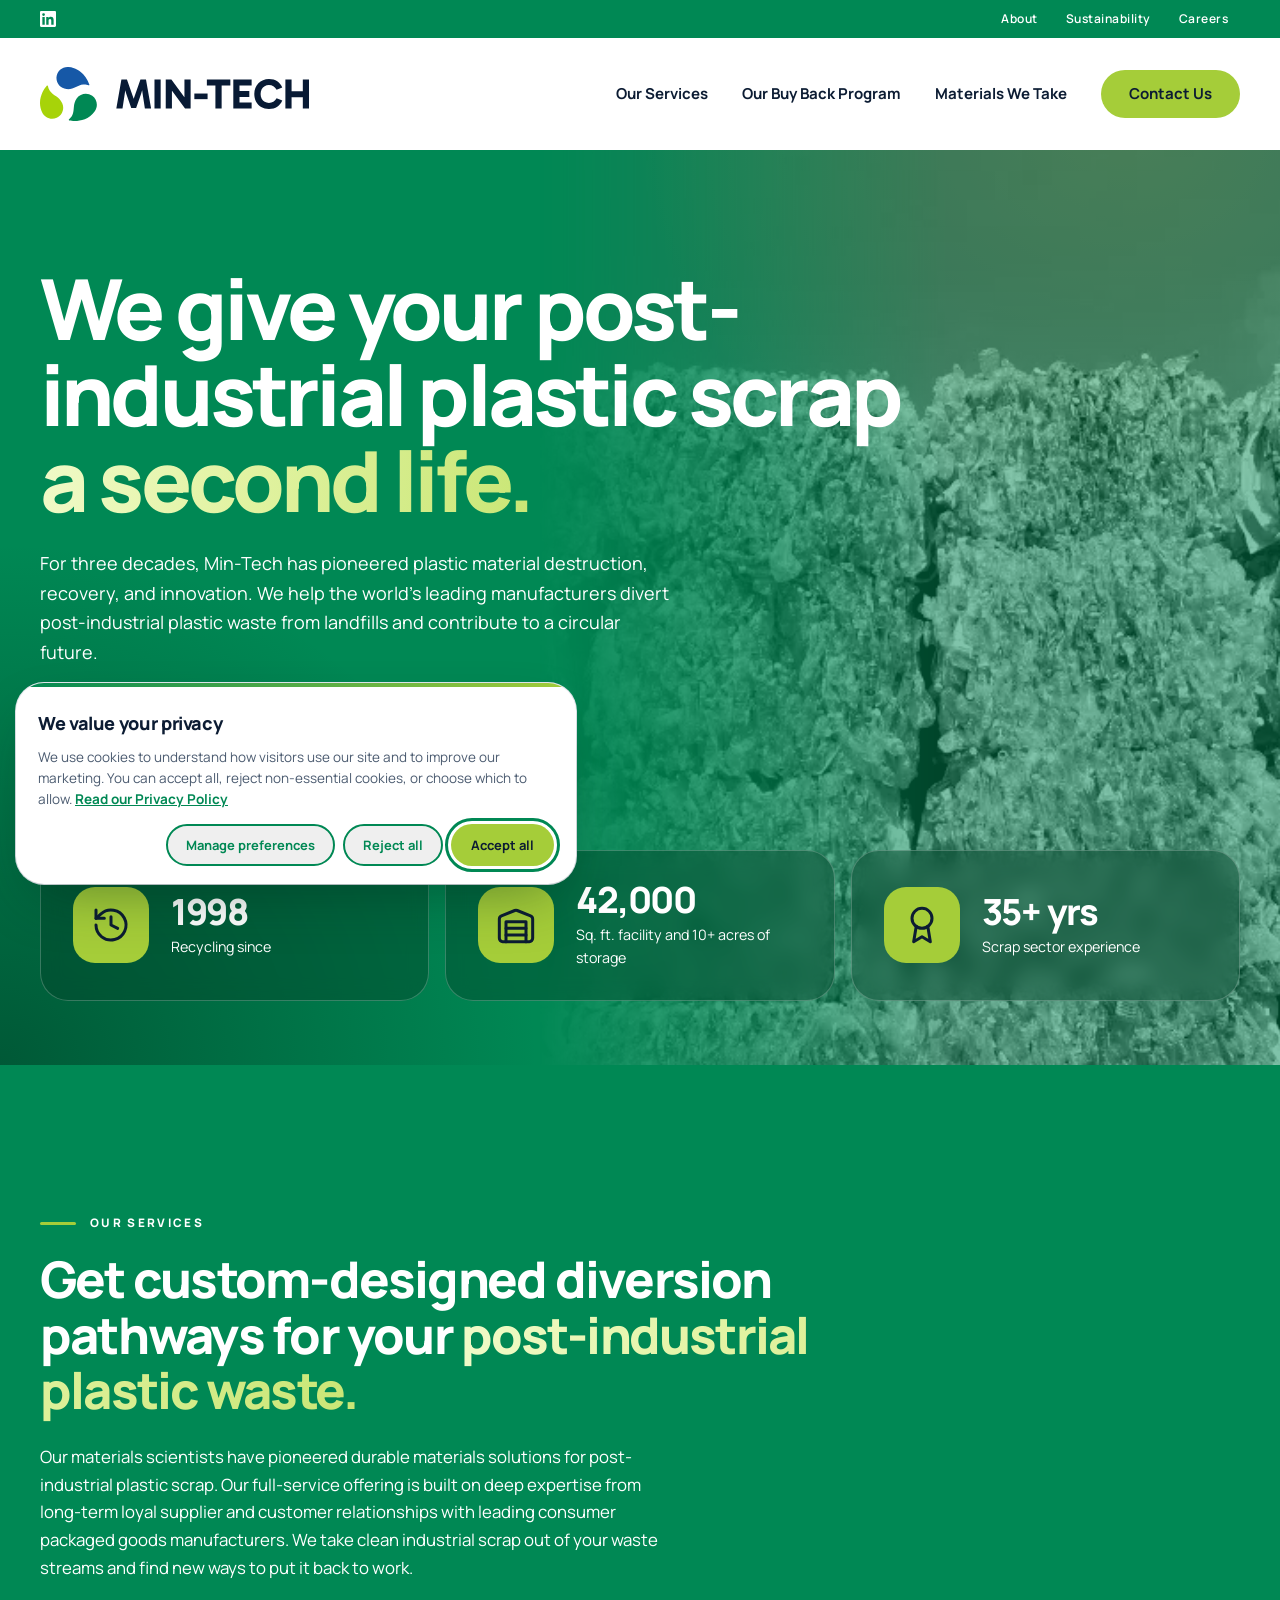
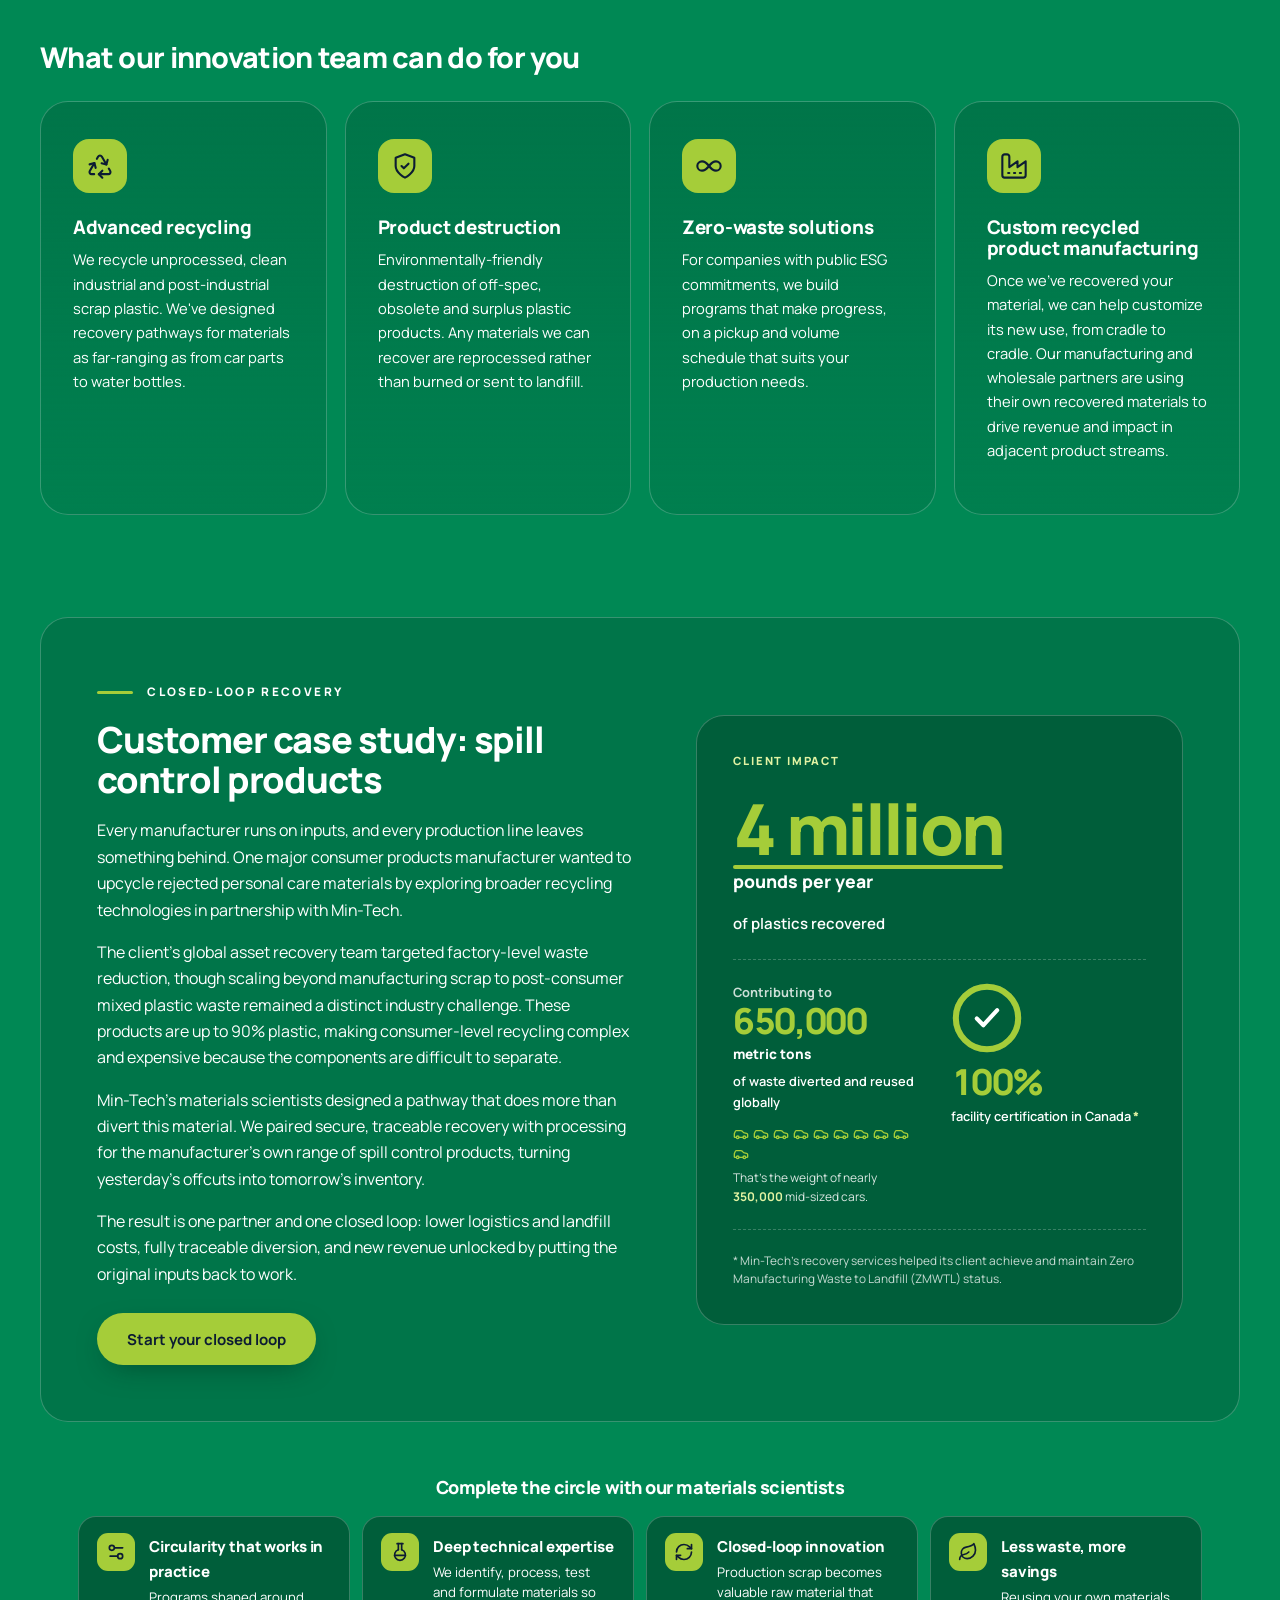
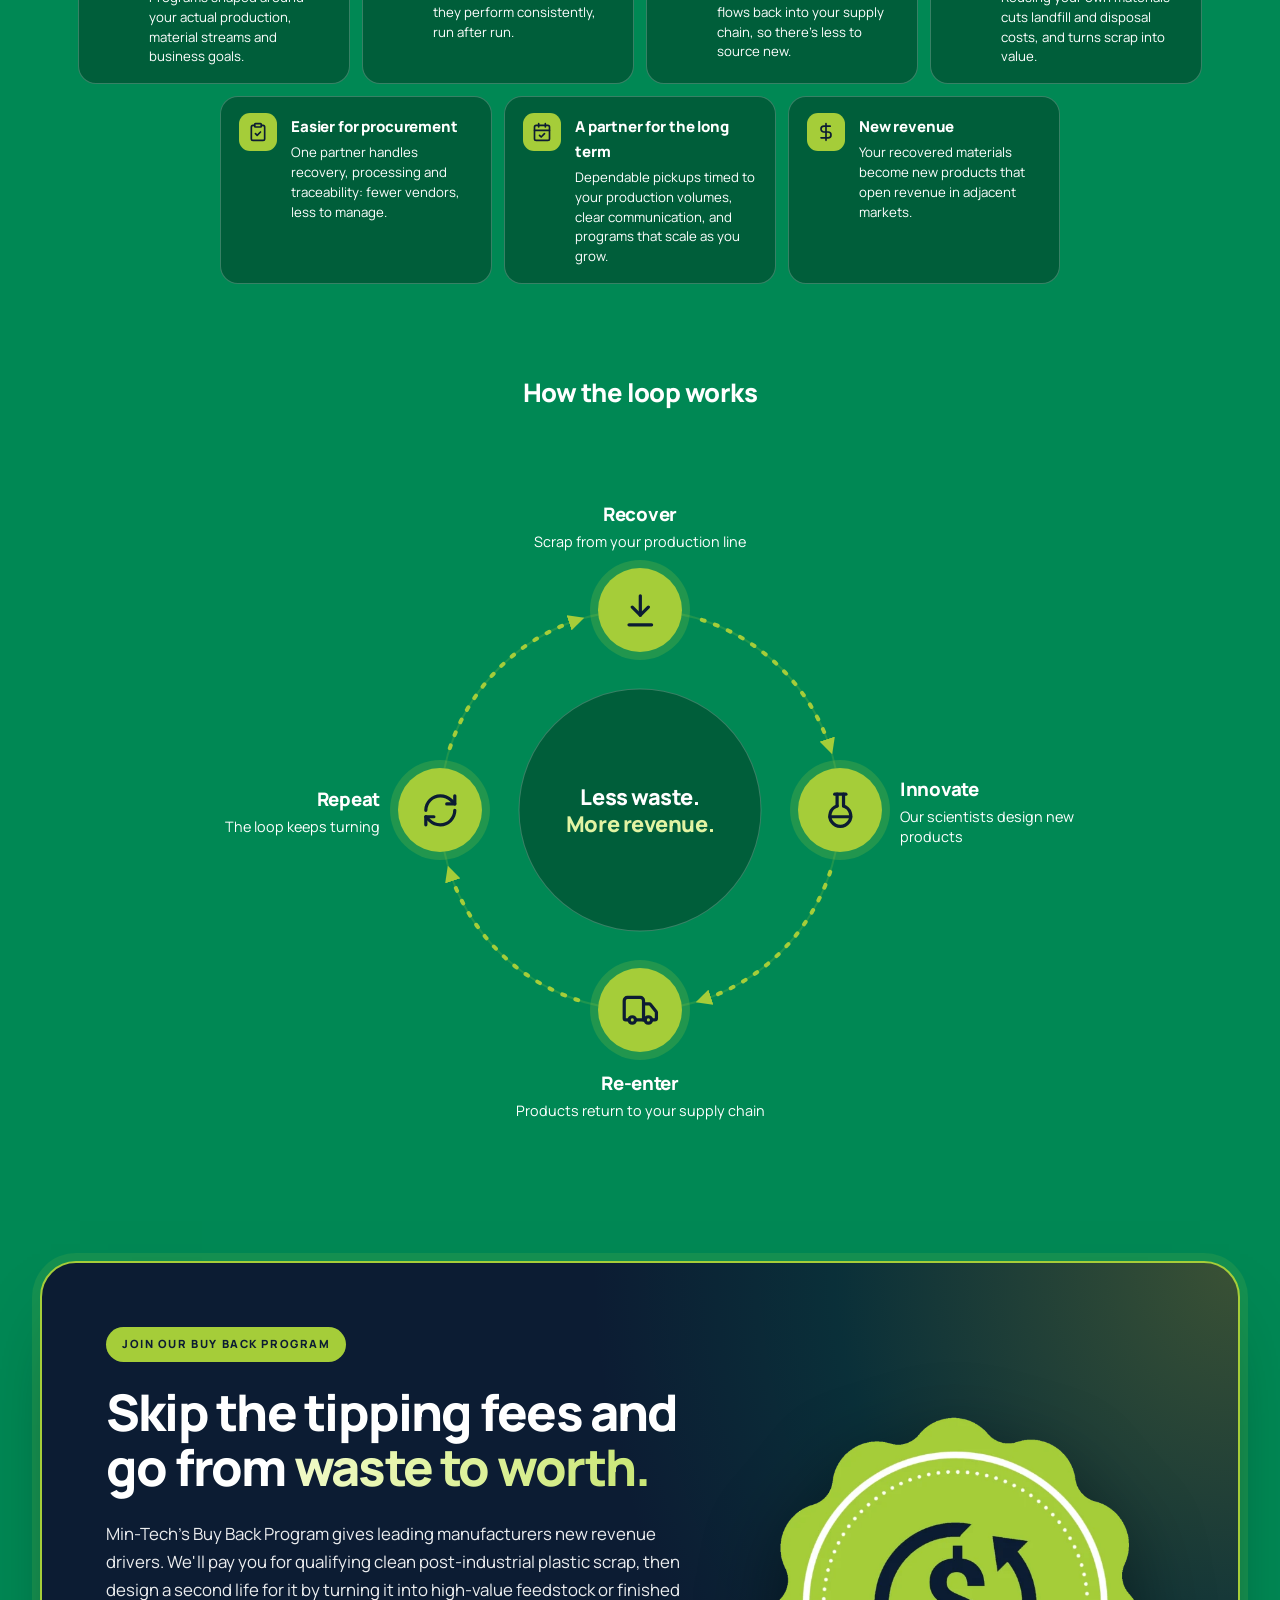
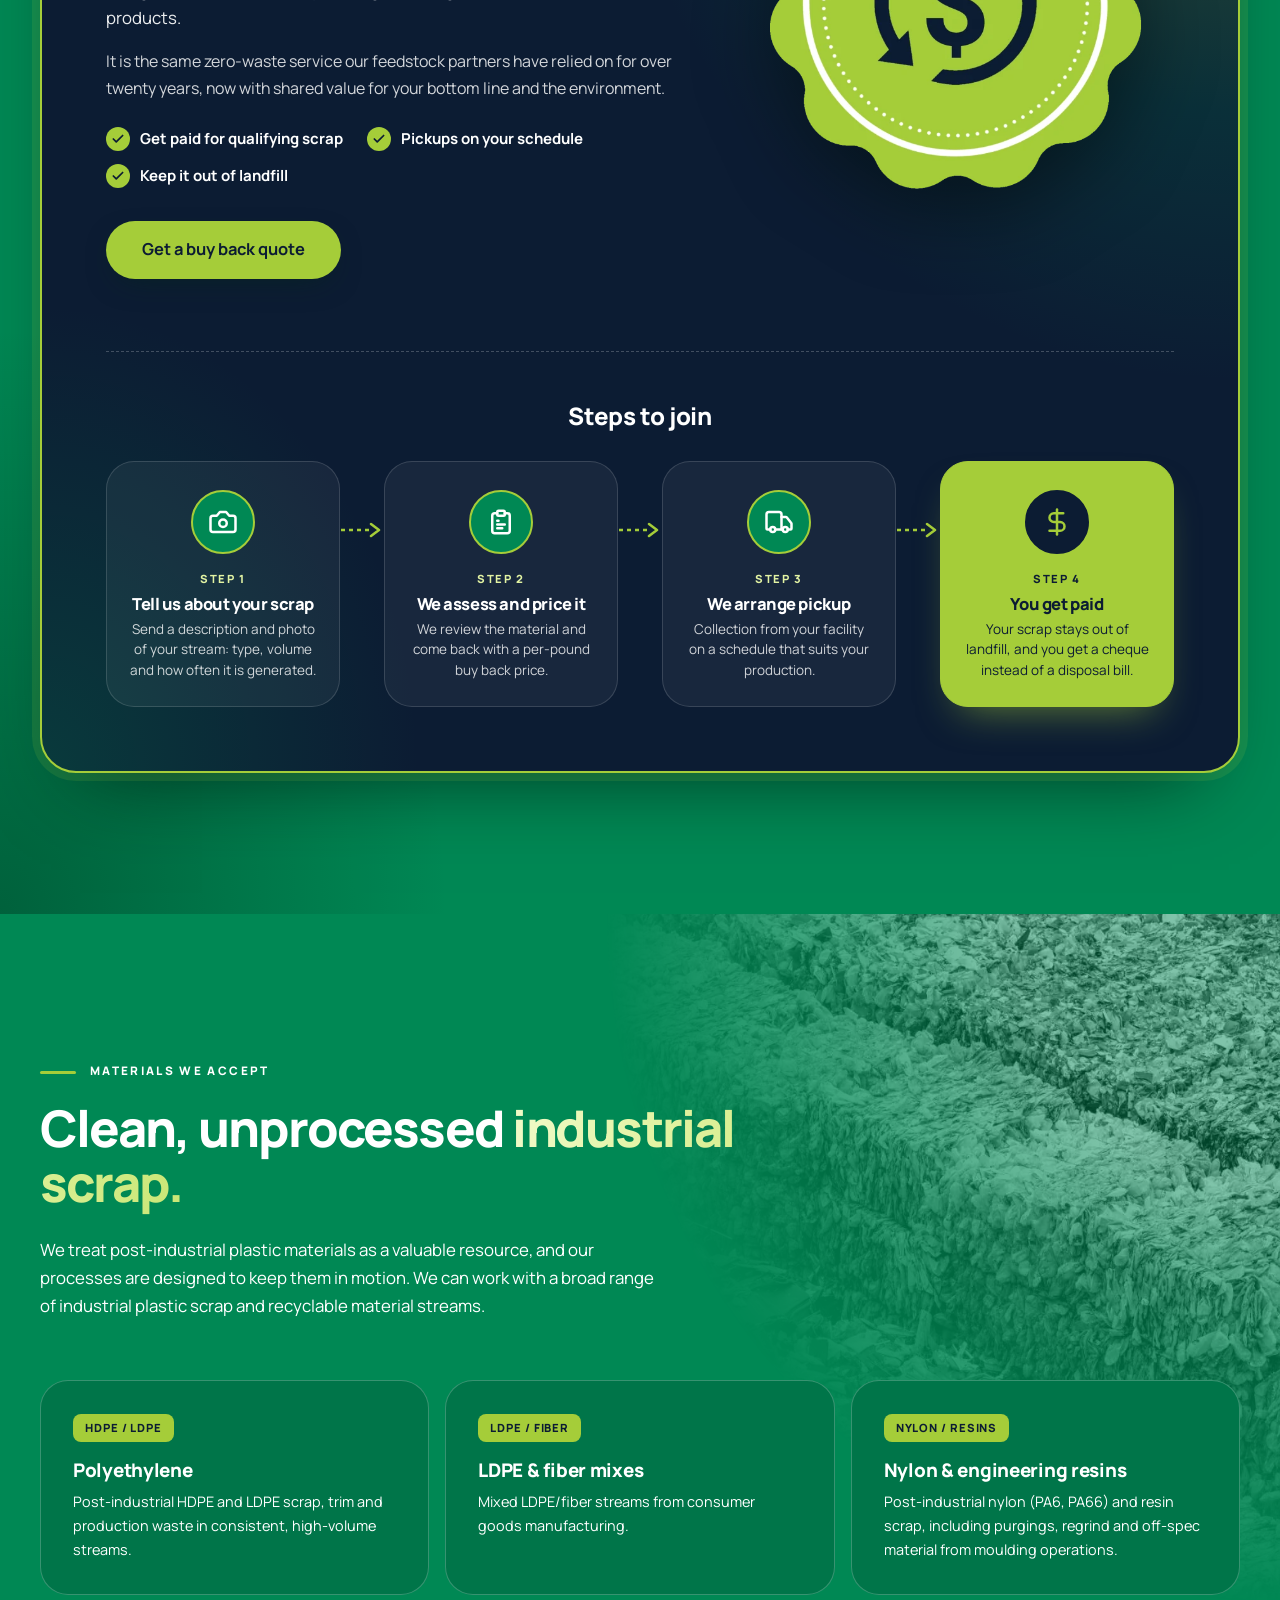
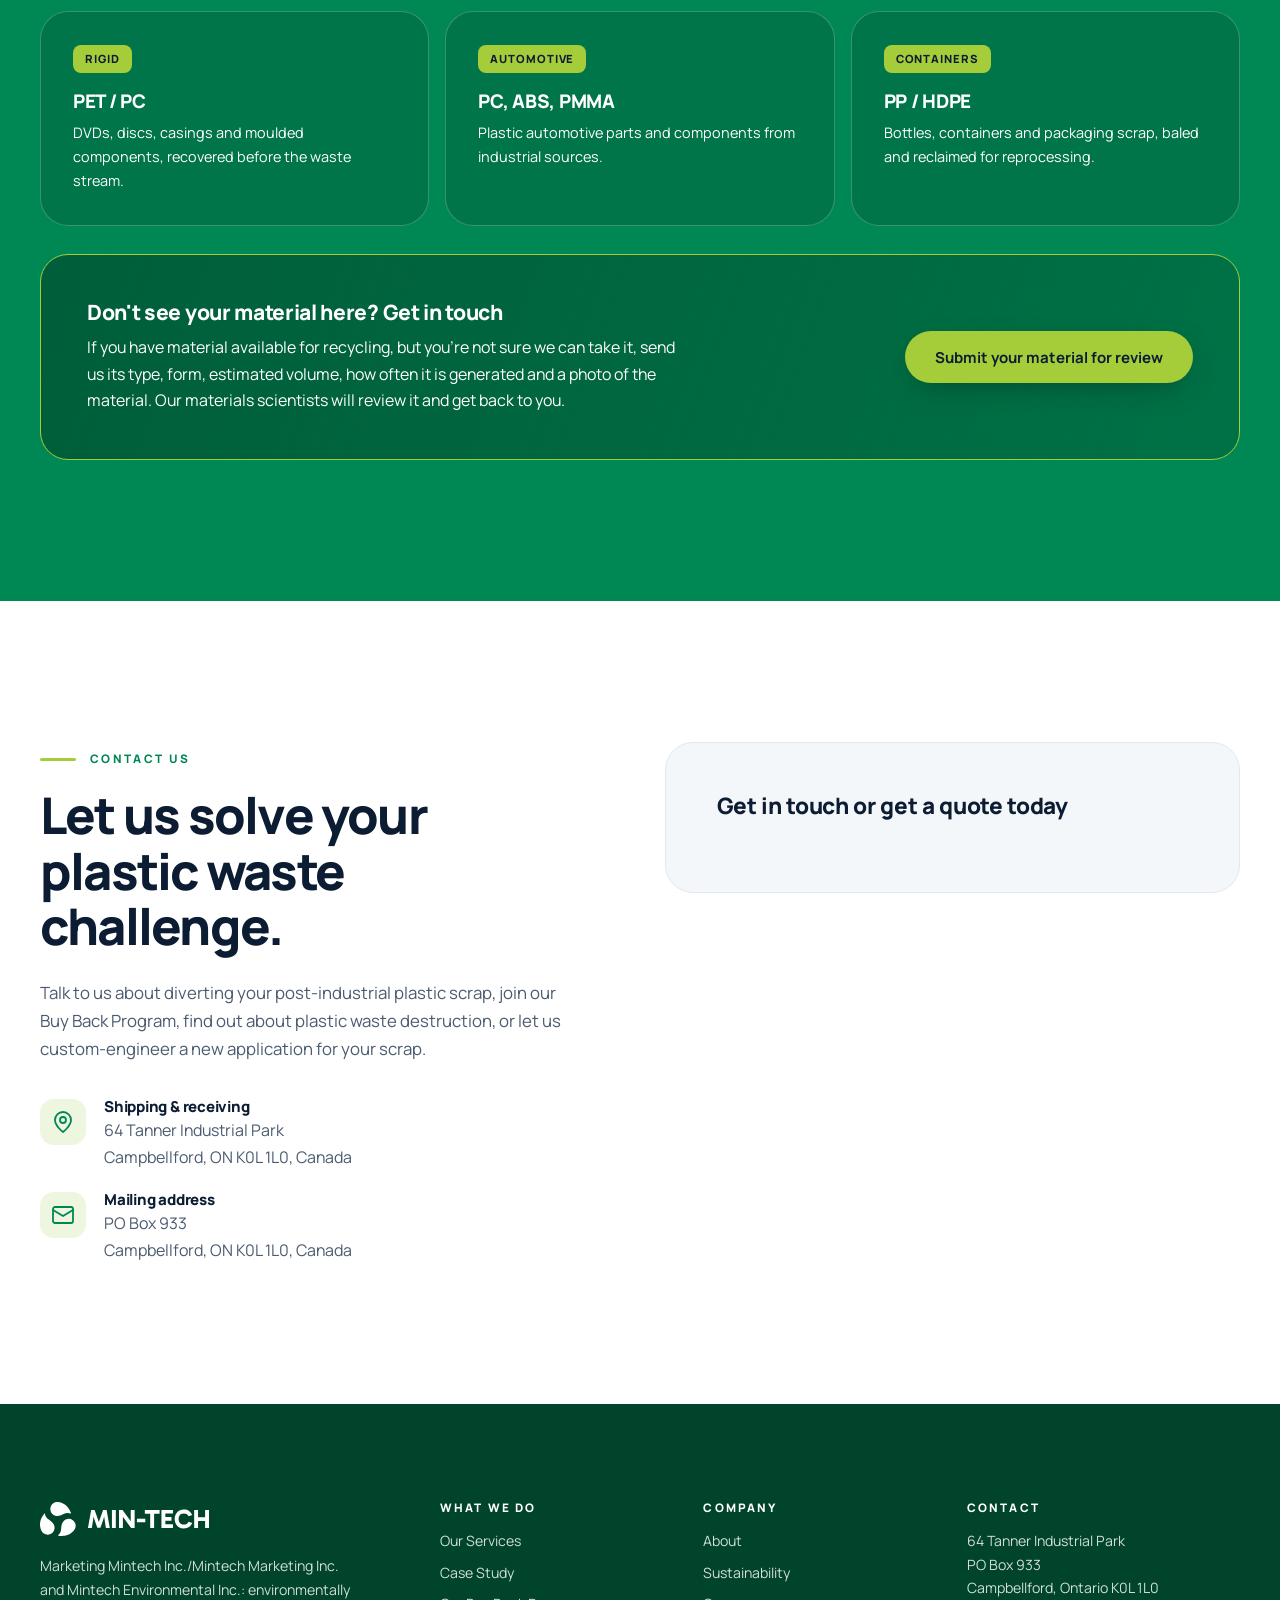
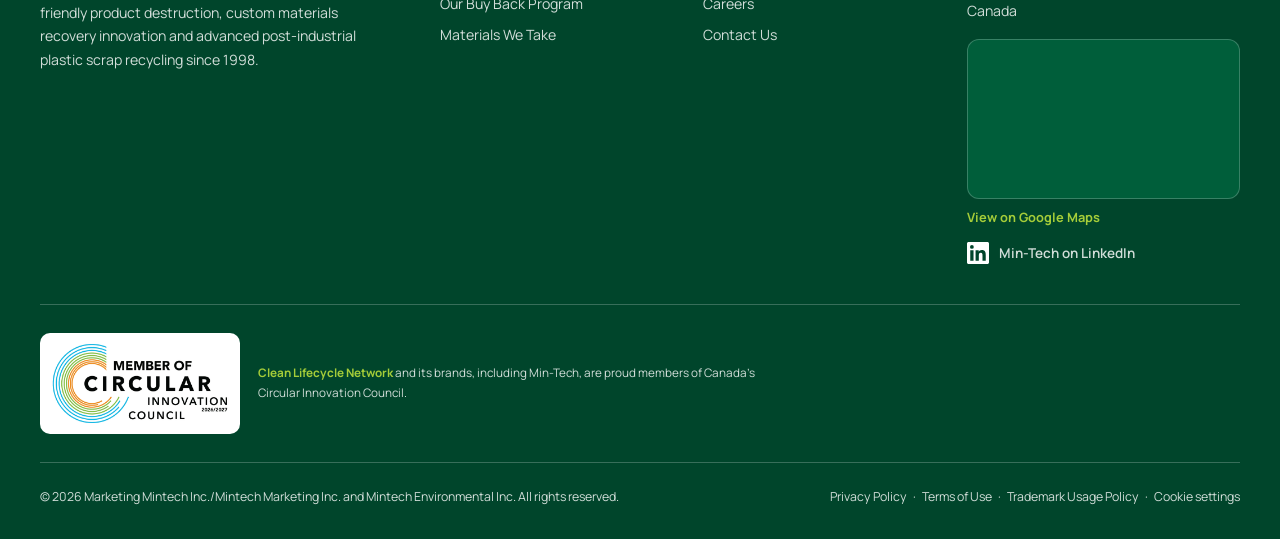
<file: index.html>
<!DOCTYPE html>
<html lang="en">
<head>
<meta charset="utf-8">
<meta name="viewport" content="width=device-width, initial-scale=1">
<title>Min-Tech | Post-Industrial Plastic Recycling &amp; Buy Back Program</title>
<meta name="description" content="Min-Tech diverts post-industrial plastic scrap from landfill with advanced recycling, product destruction, custom materials recovery and a Buy Back Program.">
<link rel="canonical" href="https://www.min-tech.ca/">
<meta name="theme-color" content="#008854">
<meta property="og:type" content="website">
<meta property="og:site_name" content="Min-Tech">
<meta property="og:locale" content="en_CA">
<meta property="og:title" content="Min-Tech | Post-Industrial Plastic Recycling &amp; Buy Back Program">
<meta property="og:description" content="Min-Tech diverts post-industrial plastic scrap from landfill with advanced recycling, product destruction, custom materials recovery and a Buy Back Program.">
<meta property="og:url" content="https://www.min-tech.ca/">
<meta property="og:image" content="https://www.min-tech.ca/assets/img/og-image.jpg">
<meta property="og:image:width" content="1200">
<meta property="og:image:height" content="630">
<meta property="og:image:alt" content="Min-Tech: we give your post-industrial plastic scrap a second life.">
<meta name="twitter:card" content="summary_large_image">
<meta name="twitter:title" content="Min-Tech | Post-Industrial Plastic Recycling &amp; Buy Back Program">
<meta name="twitter:description" content="Min-Tech diverts post-industrial plastic scrap from landfill with advanced recycling, product destruction, custom materials recovery and a Buy Back Program.">
<meta name="twitter:image" content="https://www.min-tech.ca/assets/img/og-image.jpg">
<meta name="twitter:image:alt" content="Min-Tech: we give your post-industrial plastic scrap a second life.">
<script type="application/ld+json">
{
  "@context": "https://schema.org",
  "@graph": [
    {
      "@type": [
        "Organization",
        "LocalBusiness"
      ],
      "@id": "https://www.min-tech.ca/#organization",
      "name": "Min-Tech",
      "legalName": "Marketing Mintech Inc./Mintech Marketing Inc.",
      "alternateName": [
        "Marketing Mintech Inc./Mintech Marketing Inc.",
        "Mintech Environmental Inc."
      ],
      "url": "https://www.min-tech.ca/",
      "logo": "https://www.min-tech.ca/assets/img/icon-512.png",
      "image": "https://www.min-tech.ca/assets/img/og-image.jpg",
      "description": "Post-industrial plastic materials recovery and advanced recycling: diversion pathway design, product destruction, custom materials recovery and a Buy Back Program for manufacturers.",
      "foundingDate": "1998",
      "founder": {
        "@type": "Person",
        "name": "Dale McLellan"
      },
      "address": {
        "@type": "PostalAddress",
        "streetAddress": "64 Tanner Industrial Park",
        "addressLocality": "Campbellford",
        "addressRegion": "ON",
        "postalCode": "K0L 1L0",
        "addressCountry": "CA"
      },
      "geo": {
        "@type": "GeoCoordinates",
        "latitude": 44.3025667,
        "longitude": -77.8213663
      },
      "areaServed": "North America",
      "sameAs": [
        "https://maps.app.goo.gl/rVKnXMCXPVEDpiKJ8",
        "https://ca.indeed.com/cmp/Min-Tech",
        "https://linkedin.com/company/min-techmaterialsrecovery"
      ],
      "parentOrganization": {
        "@type": "Organization",
        "name": "CLN Global Inc.",
        "alternateName": "Clean Lifecycle Network",
        "url": "https://www.clnenv.com"
      }
    },
    {
      "@type": "WebSite",
      "@id": "https://www.min-tech.ca/#website",
      "url": "https://www.min-tech.ca/",
      "name": "Min-Tech",
      "inLanguage": "en-CA",
      "publisher": {
        "@id": "https://www.min-tech.ca/#organization"
      }
    }
  ]
}
</script>
<link rel="preconnect" href="https://fonts.googleapis.com">
<link rel="preconnect" href="https://fonts.gstatic.com" crossorigin>
<link href="https://fonts.googleapis.com/css2?family=Manrope:wght@400;500;600;700;800&display=swap" rel="stylesheet">
<link rel="stylesheet" href="assets/css/styles.css?v=25">
<link rel="icon" href="assets/img/favicon.svg" type="image/svg+xml">
<link rel="icon" href="assets/img/favicon-32.png" sizes="32x32" type="image/png">
<link rel="apple-touch-icon" href="assets/img/apple-touch-icon.png">
<!-- Cookie consent: must load before the Google tag. Clarity and HubSpot tracking load from here after opt-in. -->
<script src="assets/js/consent.js?v=6"></script>
<!-- Google tag (gtag.js) -->
<script async src="https://www.googletagmanager.com/gtag/js?id=G-H6K106D1BN"></script>
<script>
  window.dataLayer = window.dataLayer || [];
  function gtag(){dataLayer.push(arguments);}
  gtag('js', new Date());

  gtag('config', 'G-H6K106D1BN');
</script>
</head>
<body>

<a class="skip-link" href="#main">Skip to main content</a>

<!-- ================= HEADER ================= -->
<header class="site-header">
  <div class="topbar">
    <div class="wrap topbar__inner">
      <a class="topbar__social" href="https://linkedin.com/company/min-techmaterialsrecovery" target="_blank" rel="noopener" aria-label="Min-Tech on LinkedIn (opens in a new window)"><svg viewBox="0 0 24 24" aria-hidden="true"><path fill="currentColor" d="M20.447 20.452h-3.554v-5.569c0-1.328-.027-3.037-1.852-3.037-1.853 0-2.136 1.445-2.136 2.939v5.667H9.351V9h3.414v1.561h.046c.477-.9 1.637-1.85 3.37-1.85 3.601 0 4.267 2.37 4.267 5.455v6.286zM5.337 7.433a2.062 2.062 0 1 1 0-4.125 2.062 2.062 0 0 1 0 4.125zM7.119 20.452H3.555V9h3.564v11.452zM22.225 0H1.771C.792 0 0 .774 0 1.729v20.542C0 23.227.792 24 1.771 24h20.451C23.2 24 24 23.227 24 22.271V1.729C24 .774 23.2 0 22.222 0h.003z"/></svg></a>
      <nav class="topbar__nav" aria-label="Company">
        <ul>
          <li><a href="about.html">About</a></li>
          <li><a href="about.html#sustainability">Sustainability</a></li>
          <li><a href="about.html#careers">Careers</a></li>
        </ul>
      </nav>
    </div>
  </div>

  <div class="mainbar">
    <div class="wrap mainbar__inner">
      <a class="brand" href="index.html#home" aria-label="Min-Tech — home"><img src="assets/img/logo.svg" alt="Min-Tech" width="270" height="54"></a>

      <button class="nav__toggle" type="button" aria-expanded="false" aria-controls="site-nav" aria-label="Toggle navigation menu">
        <svg class="icon-open" viewBox="0 0 24 24" fill="none" stroke="currentColor" stroke-width="2" stroke-linecap="round" aria-hidden="true"><path d="M3 6h18M3 12h18M3 18h18"/></svg>
        <svg class="icon-close" viewBox="0 0 24 24" fill="none" stroke="currentColor" stroke-width="2" stroke-linecap="round" aria-hidden="true"><path d="M6 6l12 12M18 6L6 18"/></svg>
      </button>

      <nav class="site-nav" id="site-nav" aria-label="Main">
        <ul class="nav__list">
          <li><a href="#services">Our Services</a></li>
          <li><a href="#buy-back">Our Buy Back Program</a></li>
          <li><a href="#materials">Materials We Take</a></li>
        </ul>
        <ul class="nav__list nav__list--company">
          <li><a href="about.html">About</a></li>
          <li><a href="about.html#sustainability">Sustainability</a></li>
          <li><a href="about.html#careers">Careers</a></li>
        </ul>
        <a class="btn btn--primary nav__cta" href="#contact">Contact Us</a>
      </nav>
    </div>
  </div>
</header>

<main id="main">

  <!-- ================= HERO ================= -->
  <section class="hero" id="home">
    <div class="hero__media" aria-hidden="true">
      <img src="assets/img/recycle-bales.webp" alt="" width="800" height="600">
    </div>
    <div class="wrap">
      <div class="hero__inner">
        <h1>We give your post-industrial plastic scrap <span class="grad">a second life.</span></h1>
        <p class="hero__sub">For three decades, Min-Tech has pioneered plastic material destruction, recovery, and innovation. We help the world's leading manufacturers divert post-industrial plastic waste from landfills and contribute to a circular future.</p>
        <div class="hero__actions">
          <a class="btn btn--primary" href="#services">See our Services</a>
          <a class="btn btn--ghost" href="#buy-back" data-topic="buyback">Join our Buy Back Program</a>
        </div>
      </div>

      <ul class="highlights">
        <li class="highlight">
          <span class="highlight__icon"><svg viewBox="0 0 24 24" fill="none" stroke="currentColor" stroke-width="1.8" stroke-linecap="round" stroke-linejoin="round" aria-hidden="true"><path d="M3 12a9 9 0 1 0 3-6.7L3 8"/><path d="M3 3v5h5"/><path d="M12 7v5l4 2"/></svg></span>
          <div><strong>1998</strong><span>Recycling since</span></div>
        </li>
        <li class="highlight">
          <span class="highlight__icon"><svg viewBox="0 0 24 24" fill="none" stroke="currentColor" stroke-width="1.8" stroke-linecap="round" stroke-linejoin="round" aria-hidden="true"><path d="M22 8.35V20a2 2 0 0 1-2 2H4a2 2 0 0 1-2-2V8.35A2 2 0 0 1 3.26 6.5l8-3.2a2 2 0 0 1 1.48 0l8 3.2A2 2 0 0 1 22 8.35Z"/><path d="M6 18h12M6 14h12"/><path d="M6 22V10h12v12"/></svg></span>
          <div><strong>42,000</strong><span>Sq. ft. facility and 10+ acres of storage</span></div>
        </li>
        <li class="highlight">
          <span class="highlight__icon"><svg viewBox="0 0 24 24" fill="none" stroke="currentColor" stroke-width="1.8" stroke-linecap="round" stroke-linejoin="round" aria-hidden="true"><circle cx="12" cy="8" r="6"/><path d="M15.477 12.89 17 22l-5-3-5 3 1.523-9.11"/></svg></span>
          <div><strong>35+ yrs</strong><span>Scrap sector experience</span></div>
        </li>
      </ul>
    </div>
  </section>

  <!-- ================= SERVICES ================= -->
  <section class="section" id="services">
    <div class="wrap">
      <div class="section-head">
        <span class="eyebrow">Our services</span>
        <h2>Get custom-designed diversion pathways for your <span class="grad">post-industrial plastic waste.</span></h2>
        <p class="lede">Our materials scientists have pioneered durable materials solutions for post-industrial plastic scrap. Our full-service offering is built on deep expertise from long-term loyal supplier and customer relationships with leading consumer packaged goods manufacturers. We take clean industrial scrap out of your waste streams and find new ways to put it back to work.</p>
      </div>

      <h3 class="subhead">What our innovation team can do for you</h3>
      <div class="service-grid">
        <article class="service">
          <div class="service__icon"><svg viewBox="0 0 24 24" fill="none" stroke="currentColor" stroke-width="1.8" stroke-linecap="round" stroke-linejoin="round" aria-hidden="true"><path d="M7 19H4.815a1.83 1.83 0 0 1-1.57-.881 1.785 1.785 0 0 1-.004-1.784L7.196 9.5"/><path d="M11 19h8.203a1.83 1.83 0 0 0 1.556-.89 1.784 1.784 0 0 0 0-1.775l-1.226-2.12"/><path d="m14 16-3 3 3 3"/><path d="M8.293 13.596 7.196 9.5 3.1 10.598"/><path d="m9.344 5.811 1.093-1.892A1.83 1.83 0 0 1 11.985 3a1.784 1.784 0 0 1 1.546.888l3.943 6.843"/><path d="m13.378 9.633 4.096 1.098 1.097-4.096"/></svg></div>
          <h3>Advanced recycling</h3>
          <p>We recycle unprocessed, clean industrial and post-industrial scrap plastic. We've designed recovery pathways for materials as far-ranging as from car parts to water bottles.</p>
        </article>

        <article class="service">
          <div class="service__icon"><svg viewBox="0 0 24 24" fill="none" stroke="currentColor" stroke-width="1.8" stroke-linecap="round" stroke-linejoin="round" aria-hidden="true"><path d="M12 22s8-4 8-10V5l-8-3-8 3v7c0 6 8 10 8 10z"/><path d="M9 12l2 2 4-4"/></svg></div>
          <h3>Product destruction</h3>
          <p>Environmentally-friendly destruction of off-spec, obsolete and surplus plastic products. Any materials we can recover are reprocessed rather than burned or sent to landfill.</p>
        </article>

        <article class="service">
          <div class="service__icon"><svg viewBox="0 0 24 24" fill="none" stroke="currentColor" stroke-width="1.8" stroke-linecap="round" stroke-linejoin="round" aria-hidden="true"><path d="M12 12c-2-2.67-4-4-6-4a4 4 0 1 0 0 8c2 0 4-1.33 6-4Zm0 0c2 2.67 4 4 6 4a4 4 0 0 0 0-8c-2 0-4 1.33-6 4Z"/></svg></div>
          <h3>Zero-waste solutions</h3>
          <p>For companies with public ESG commitments, we build programs that make progress, on a pickup and volume schedule that suits your production needs.</p>
        </article>

        <article class="service">
          <div class="service__icon"><svg viewBox="0 0 24 24" fill="none" stroke="currentColor" stroke-width="1.8" stroke-linecap="round" stroke-linejoin="round" aria-hidden="true"><path d="M2 20a2 2 0 0 0 2 2h16a2 2 0 0 0 2-2V8l-7 5V8l-7 5V4a2 2 0 0 0-2-2H4a2 2 0 0 0-2 2Z"/><path d="M17 18h1M12 18h1M7 18h1"/></svg></div>
          <h3>Custom recycled product manufacturing</h3>
          <p>Once we've recovered your material, we can help customize its new use, from cradle to cradle. Our manufacturing and wholesale partners are using their own recovered materials to drive revenue and impact in adjacent product streams.</p>
        </article>
      </div>

      <!-- Case study: closed loop -->
      <div class="case" id="case-study">
        <div class="case__intro">
          <div>
            <span class="eyebrow">Closed-loop recovery</span>
            <h3>Customer case study: spill control products</h3>
            <p>Every manufacturer runs on inputs, and every production line leaves something behind. One major consumer products manufacturer wanted to upcycle rejected personal care materials by exploring broader recycling technologies in partnership with Min-Tech.</p>
            <p>The client's global asset recovery team targeted factory-level waste reduction, though scaling beyond manufacturing scrap to post-consumer mixed plastic waste remained a distinct industry challenge. These products are up to 90% plastic, making consumer-level recycling complex and expensive because the components are difficult to separate.</p>
            <p>Min-Tech's materials scientists designed a pathway that does more than divert this material. We paired secure, traceable recovery with processing for the manufacturer's own range of spill control products, turning yesterday's offcuts into tomorrow's inventory.</p>
            <p>The result is one partner and one closed loop: lower logistics and landfill costs, fully traceable diversion, and new revenue unlocked by putting the original inputs back to work.</p>
            <a class="btn btn--primary" href="#contact" data-topic="custom">Start your closed loop</a>
          </div>

          <figure class="impact">
            <figcaption class="impact__kicker">Client impact</figcaption>
            <div class="impact__stat impact__stat--lead">
              <p class="impact__big"><strong data-count="4" data-decimals="1" data-suffix=" million">4 million</strong> <span>pounds per year</span></p>
              <p class="impact__label">of plastics recovered</p>
            </div>
            <div class="impact__row">
            <div class="impact__stat impact__stat--sm">
              <span class="impact__pre">Contributing to</span>
              <p class="impact__big"><strong data-count="650000">650,000</strong> <span>metric tons</span></p>
              <p class="impact__label">of waste diverted and reused globally</p>
              <div class="impact__cars" aria-hidden="true"><svg viewBox="0 0 24 24" fill="none" stroke="currentColor" stroke-width="2" stroke-linecap="round" stroke-linejoin="round"><path d="M19 17h2c.6 0 1-.4 1-1v-3c0-.9-.7-1.7-1.5-1.9C18.7 10.6 16 10 16 10s-1.3-1.4-2.2-2.3c-.5-.4-1.1-.7-1.8-.7H5c-.6 0-1.1.4-1.4.9l-1.4 2.9A3.7 3.7 0 0 0 2 12v4c0 .6.4 1 1 1h2"/><circle cx="7" cy="17" r="2"/><path d="M9 17h6"/><circle cx="17" cy="17" r="2"/></svg><svg viewBox="0 0 24 24" fill="none" stroke="currentColor" stroke-width="2" stroke-linecap="round" stroke-linejoin="round"><path d="M19 17h2c.6 0 1-.4 1-1v-3c0-.9-.7-1.7-1.5-1.9C18.7 10.6 16 10 16 10s-1.3-1.4-2.2-2.3c-.5-.4-1.1-.7-1.8-.7H5c-.6 0-1.1.4-1.4.9l-1.4 2.9A3.7 3.7 0 0 0 2 12v4c0 .6.4 1 1 1h2"/><circle cx="7" cy="17" r="2"/><path d="M9 17h6"/><circle cx="17" cy="17" r="2"/></svg><svg viewBox="0 0 24 24" fill="none" stroke="currentColor" stroke-width="2" stroke-linecap="round" stroke-linejoin="round"><path d="M19 17h2c.6 0 1-.4 1-1v-3c0-.9-.7-1.7-1.5-1.9C18.7 10.6 16 10 16 10s-1.3-1.4-2.2-2.3c-.5-.4-1.1-.7-1.8-.7H5c-.6 0-1.1.4-1.4.9l-1.4 2.9A3.7 3.7 0 0 0 2 12v4c0 .6.4 1 1 1h2"/><circle cx="7" cy="17" r="2"/><path d="M9 17h6"/><circle cx="17" cy="17" r="2"/></svg><svg viewBox="0 0 24 24" fill="none" stroke="currentColor" stroke-width="2" stroke-linecap="round" stroke-linejoin="round"><path d="M19 17h2c.6 0 1-.4 1-1v-3c0-.9-.7-1.7-1.5-1.9C18.7 10.6 16 10 16 10s-1.3-1.4-2.2-2.3c-.5-.4-1.1-.7-1.8-.7H5c-.6 0-1.1.4-1.4.9l-1.4 2.9A3.7 3.7 0 0 0 2 12v4c0 .6.4 1 1 1h2"/><circle cx="7" cy="17" r="2"/><path d="M9 17h6"/><circle cx="17" cy="17" r="2"/></svg><svg viewBox="0 0 24 24" fill="none" stroke="currentColor" stroke-width="2" stroke-linecap="round" stroke-linejoin="round"><path d="M19 17h2c.6 0 1-.4 1-1v-3c0-.9-.7-1.7-1.5-1.9C18.7 10.6 16 10 16 10s-1.3-1.4-2.2-2.3c-.5-.4-1.1-.7-1.8-.7H5c-.6 0-1.1.4-1.4.9l-1.4 2.9A3.7 3.7 0 0 0 2 12v4c0 .6.4 1 1 1h2"/><circle cx="7" cy="17" r="2"/><path d="M9 17h6"/><circle cx="17" cy="17" r="2"/></svg><svg viewBox="0 0 24 24" fill="none" stroke="currentColor" stroke-width="2" stroke-linecap="round" stroke-linejoin="round"><path d="M19 17h2c.6 0 1-.4 1-1v-3c0-.9-.7-1.7-1.5-1.9C18.7 10.6 16 10 16 10s-1.3-1.4-2.2-2.3c-.5-.4-1.1-.7-1.8-.7H5c-.6 0-1.1.4-1.4.9l-1.4 2.9A3.7 3.7 0 0 0 2 12v4c0 .6.4 1 1 1h2"/><circle cx="7" cy="17" r="2"/><path d="M9 17h6"/><circle cx="17" cy="17" r="2"/></svg><svg viewBox="0 0 24 24" fill="none" stroke="currentColor" stroke-width="2" stroke-linecap="round" stroke-linejoin="round"><path d="M19 17h2c.6 0 1-.4 1-1v-3c0-.9-.7-1.7-1.5-1.9C18.7 10.6 16 10 16 10s-1.3-1.4-2.2-2.3c-.5-.4-1.1-.7-1.8-.7H5c-.6 0-1.1.4-1.4.9l-1.4 2.9A3.7 3.7 0 0 0 2 12v4c0 .6.4 1 1 1h2"/><circle cx="7" cy="17" r="2"/><path d="M9 17h6"/><circle cx="17" cy="17" r="2"/></svg><svg viewBox="0 0 24 24" fill="none" stroke="currentColor" stroke-width="2" stroke-linecap="round" stroke-linejoin="round"><path d="M19 17h2c.6 0 1-.4 1-1v-3c0-.9-.7-1.7-1.5-1.9C18.7 10.6 16 10 16 10s-1.3-1.4-2.2-2.3c-.5-.4-1.1-.7-1.8-.7H5c-.6 0-1.1.4-1.4.9l-1.4 2.9A3.7 3.7 0 0 0 2 12v4c0 .6.4 1 1 1h2"/><circle cx="7" cy="17" r="2"/><path d="M9 17h6"/><circle cx="17" cy="17" r="2"/></svg><svg viewBox="0 0 24 24" fill="none" stroke="currentColor" stroke-width="2" stroke-linecap="round" stroke-linejoin="round"><path d="M19 17h2c.6 0 1-.4 1-1v-3c0-.9-.7-1.7-1.5-1.9C18.7 10.6 16 10 16 10s-1.3-1.4-2.2-2.3c-.5-.4-1.1-.7-1.8-.7H5c-.6 0-1.1.4-1.4.9l-1.4 2.9A3.7 3.7 0 0 0 2 12v4c0 .6.4 1 1 1h2"/><circle cx="7" cy="17" r="2"/><path d="M9 17h6"/><circle cx="17" cy="17" r="2"/></svg><svg viewBox="0 0 24 24" fill="none" stroke="currentColor" stroke-width="2" stroke-linecap="round" stroke-linejoin="round"><path d="M19 17h2c.6 0 1-.4 1-1v-3c0-.9-.7-1.7-1.5-1.9C18.7 10.6 16 10 16 10s-1.3-1.4-2.2-2.3c-.5-.4-1.1-.7-1.8-.7H5c-.6 0-1.1.4-1.4.9l-1.4 2.9A3.7 3.7 0 0 0 2 12v4c0 .6.4 1 1 1h2"/><circle cx="7" cy="17" r="2"/><path d="M9 17h6"/><circle cx="17" cy="17" r="2"/></svg></div>
              <p class="impact__equiv">That's the weight of nearly <strong>350,000</strong> mid-sized cars.</p>
            </div>
            <div class="impact__stat impact__stat--sm impact__stat--ring">
              <svg class="impact__ring" viewBox="0 0 120 120" aria-hidden="true">
                <circle cx="60" cy="60" r="52" class="impact__ring-track"/>
                <circle cx="60" cy="60" r="52" class="impact__ring-fill" pathLength="100"/>
                <path d="M43 61l11 11 23-25" class="impact__check"/>
              </svg>
              <div>
                <p class="impact__big"><strong data-count="100">100%</strong></p>
                <p class="impact__label">facility certification in Canada<a href="#impact-note" class="impact__ref">*</a></p>
              </div>
            </div>
            </div>
            <p class="impact__note" id="impact-note">* Min-Tech's recovery services helped its client achieve and maintain Zero Manufacturing Waste to Landfill (ZMWTL) status.</p>
          </figure>
        </div>
      </div>

      <div class="benefits">
        <h4>Complete the circle with our materials scientists</h4>
        <ul class="benefits__grid">
          <li class="benefit"><span class="benefit__icon"><svg viewBox="0 0 24 24" fill="none" stroke="currentColor" stroke-width="2" stroke-linecap="round" stroke-linejoin="round" aria-hidden="true"><path d="M20 7h-9"/><path d="M14 17H5"/><circle cx="17" cy="17" r="3"/><circle cx="7" cy="7" r="3"/></svg></span><div><h5>Circularity that works in practice</h5><p>Programs shaped around your actual production, material streams and business goals.</p></div></li>
          <li class="benefit"><span class="benefit__icon"><svg viewBox="0 0 24 24" fill="none" stroke="currentColor" stroke-width="2" stroke-linecap="round" stroke-linejoin="round" aria-hidden="true"><path d="M10 2v7.31"/><path d="M14 9.3V1.99"/><path d="M8.5 2h7"/><path d="M14 9.3a6.5 6.5 0 1 1-4 0"/><path d="M5.52 16h12.96"/></svg></span><div><h5>Deep technical expertise</h5><p>We identify, process, test and formulate materials so they perform consistently, run after run.</p></div></li>
          <li class="benefit"><span class="benefit__icon"><svg viewBox="0 0 24 24" fill="none" stroke="currentColor" stroke-width="2" stroke-linecap="round" stroke-linejoin="round" aria-hidden="true"><path d="M3 12a9 9 0 0 1 9-9 9.75 9.75 0 0 1 6.74 2.74L21 8"/><path d="M21 3v5h-5"/><path d="M21 12a9 9 0 0 1-9 9 9.75 9.75 0 0 1-6.74-2.74L3 16"/><path d="M8 16H3v5"/></svg></span><div><h5>Closed-loop innovation</h5><p>Production scrap becomes valuable raw material that flows back into your supply chain, so there's less to source new.</p></div></li>
          <li class="benefit"><span class="benefit__icon"><svg viewBox="0 0 24 24" fill="none" stroke="currentColor" stroke-width="2" stroke-linecap="round" stroke-linejoin="round" aria-hidden="true"><path d="M11 20A7 7 0 0 1 9.8 6.1C15.5 5 17 4.48 19 2c1 2 2 4.18 2 8 0 5.5-4.78 10-10 10Z"/><path d="M2 21c0-3 1.85-5.36 5.08-6C9.5 14.52 12 13 13 12"/></svg></span><div><h5>Less waste, more savings</h5><p>Reusing your own materials cuts landfill and disposal costs, and turns scrap into value.</p></div></li>
          <li class="benefit"><span class="benefit__icon"><svg viewBox="0 0 24 24" fill="none" stroke="currentColor" stroke-width="2" stroke-linecap="round" stroke-linejoin="round" aria-hidden="true"><rect x="8" y="2" width="8" height="4" rx="1"/><path d="M16 4h2a2 2 0 0 1 2 2v14a2 2 0 0 1-2 2H6a2 2 0 0 1-2-2V6a2 2 0 0 1 2-2h2"/><path d="m9 14 2 2 4-4"/></svg></span><div><h5>Easier for procurement</h5><p>One partner handles recovery, processing and traceability: fewer vendors, less to manage.</p></div></li>
          <li class="benefit"><span class="benefit__icon"><svg viewBox="0 0 24 24" fill="none" stroke="currentColor" stroke-width="2" stroke-linecap="round" stroke-linejoin="round" aria-hidden="true"><rect x="3" y="4" width="18" height="18" rx="2"/><path d="M16 2v4M8 2v4M3 10h18"/><path d="m9 16 2 2 4-4"/></svg></span><div><h5>A partner for the long term</h5><p>Dependable pickups timed to your production volumes, clear communication, and programs that scale as you grow.</p></div></li>
          <li class="benefit"><span class="benefit__icon"><svg viewBox="0 0 24 24" fill="none" stroke="currentColor" stroke-width="2" stroke-linecap="round" stroke-linejoin="round" aria-hidden="true"><path d="M12 2v20"/><path d="M17 5H9.5a3.5 3.5 0 0 0 0 7h5a3.5 3.5 0 0 1 0 7H6"/></svg></span><div><h5>New revenue</h5><p>Your recovered materials become new products that open revenue in adjacent markets.</p></div></li>
        </ul>
      </div>

      <figure class="loop">
        <figcaption class="loop__title">How the loop works</figcaption>
        <div class="loop__graphic">
          <svg class="loop__ring" viewBox="0 0 900 600" aria-hidden="true">
            <defs><marker id="loop-arrow" viewBox="0 0 10 10" refX="6" refY="5" markerWidth="4" markerHeight="4" orient="auto"><path d="M0 0 10 5 0 10z" fill="currentColor"/></marker></defs>
            <circle cx="450" cy="300" r="200" fill="none" stroke="currentColor" stroke-opacity=".18" stroke-width="2"/>
            <g fill="none" stroke="currentColor" stroke-width="4" stroke-linecap="round" stroke-dasharray="3 11" marker-end="url(#loop-arrow)">
              <path d="M511.8 109.8 A200 200 0 0 1 640.2 238.2"/>
              <path d="M640.2 361.8 A200 200 0 0 1 511.8 490.2"/>
              <path d="M388.2 490.2 A200 200 0 0 1 259.8 361.8"/>
              <path d="M259.8 238.2 A200 200 0 0 1 388.2 109.8"/>
            </g>
          </svg>
          <ol class="loop__nodes">
            <li class="loop__node loop__node--top">
              <span class="loop__icon"><svg viewBox="0 0 24 24" fill="none" stroke="currentColor" stroke-width="2" stroke-linecap="round" stroke-linejoin="round" aria-hidden="true"><path d="M12 3v12"/><path d="m7 10 5 5 5-5"/><path d="M5 21h14"/></svg></span>
              <div class="loop__text"><h5>Recover</h5><p>Scrap from your production line</p></div>
            </li>
            <li class="loop__node loop__node--right">
              <span class="loop__icon"><svg viewBox="0 0 24 24" fill="none" stroke="currentColor" stroke-width="2" stroke-linecap="round" stroke-linejoin="round" aria-hidden="true"><path d="M10 2v7.31"/><path d="M14 9.3V1.99"/><path d="M8.5 2h7"/><path d="M14 9.3a6.5 6.5 0 1 1-4 0"/><path d="M5.52 16h12.96"/></svg></span>
              <div class="loop__text"><h5>Innovate</h5><p>Our scientists design new products</p></div>
            </li>
            <li class="loop__node loop__node--bottom">
              <span class="loop__icon"><svg viewBox="0 0 24 24" fill="none" stroke="currentColor" stroke-width="2" stroke-linecap="round" stroke-linejoin="round" aria-hidden="true"><path d="M14 18V6a2 2 0 0 0-2-2H4a2 2 0 0 0-2 2v11a1 1 0 0 0 1 1h2"/><path d="M15 18H9"/><path d="M19 18h2a1 1 0 0 0 1-1v-3.65a1 1 0 0 0-.22-.62l-3.48-4.35A1 1 0 0 0 17.52 8H14"/><circle cx="17" cy="18" r="2"/><circle cx="7" cy="18" r="2"/></svg></span>
              <div class="loop__text"><h5>Re-enter</h5><p>Products return to your supply chain</p></div>
            </li>
            <li class="loop__node loop__node--left">
              <span class="loop__icon"><svg viewBox="0 0 24 24" fill="none" stroke="currentColor" stroke-width="2" stroke-linecap="round" stroke-linejoin="round" aria-hidden="true"><path d="M3 12a9 9 0 0 1 9-9 9.75 9.75 0 0 1 6.74 2.74L21 8"/><path d="M21 3v5h-5"/><path d="M21 12a9 9 0 0 1-9 9 9.75 9.75 0 0 1-6.74-2.74L3 16"/><path d="M8 16H3v5"/></svg></span>
              <div class="loop__text"><h5>Repeat</h5><p>The loop keeps turning</p></div>
            </li>
          </ol>
          <p class="loop__hub">Less waste.<br><span>More revenue.</span></p>
        </div>
      </figure>
    </div>
  </section>

  <!-- ================= BUY BACK PROGRAM ================= -->
  <section class="section buyback-section" id="buy-back">
    <div class="wrap">
      <div class="buyback-panel">
        <div class="buyback-panel__top">
          <div class="buyback-panel__copy">
            <span class="pill">Join our Buy Back Program</span>
            <h2>Skip the tipping fees and go from <span class="grad">waste to worth.</span></h2>
            <p class="lede">Min-Tech's Buy Back Program gives leading manufacturers new revenue drivers. We'll pay you for qualifying clean post-industrial plastic scrap, then design a second life for it by turning it into high-value feedstock or finished products.</p>
            <p>It is the same zero-waste service our feedstock partners have relied on for over twenty years, now with shared value for your bottom line and the environment.</p>
            <ul class="perks">
              <li><svg viewBox="0 0 24 24" fill="none" stroke="currentColor" stroke-width="3" stroke-linecap="round" stroke-linejoin="round" aria-hidden="true"><path d="M20 6 9 17l-5-5"/></svg>Get paid for qualifying scrap</li>
              <li><svg viewBox="0 0 24 24" fill="none" stroke="currentColor" stroke-width="3" stroke-linecap="round" stroke-linejoin="round" aria-hidden="true"><path d="M20 6 9 17l-5-5"/></svg>Pickups on your schedule</li>
              <li><svg viewBox="0 0 24 24" fill="none" stroke="currentColor" stroke-width="3" stroke-linecap="round" stroke-linejoin="round" aria-hidden="true"><path d="M20 6 9 17l-5-5"/></svg>Keep it out of landfill</li>
            </ul>
            <a class="btn btn--primary btn--lg" href="#contact" data-topic="buyback">Get a buy back quote</a>
          </div>
          <div class="buyback-panel__badge">
            <picture>
              <source srcset="assets/img/buyback-badge-v3.webp" type="image/webp">
              <img src="assets/img/buyback-badge-v3.png" alt="" width="579" height="600" loading="lazy">
            </picture>
          </div>
        </div>

        <div class="flow">
          <h3 class="flow__title">Steps to join</h3>
          <ol class="flow__steps">
            <li class="flow__step"><span class="flow__icon"><svg viewBox="0 0 24 24" fill="none" stroke="currentColor" stroke-width="2" stroke-linecap="round" stroke-linejoin="round" aria-hidden="true"><path d="M14.5 4h-5L7 7H4a2 2 0 0 0-2 2v9a2 2 0 0 0 2 2h16a2 2 0 0 0 2-2V9a2 2 0 0 0-2-2h-3l-2.5-3z"/><circle cx="12" cy="13" r="3"/></svg></span><b>Step 1</b><h4>Tell us about your scrap</h4><p>Send a description and photo of your stream: type, volume and how often it is generated.</p></li>
            <li class="flow__step"><span class="flow__icon"><svg viewBox="0 0 24 24" fill="none" stroke="currentColor" stroke-width="2" stroke-linecap="round" stroke-linejoin="round" aria-hidden="true"><path d="M9 5H7a2 2 0 0 0-2 2v12a2 2 0 0 0 2 2h10a2 2 0 0 0 2-2V7a2 2 0 0 0-2-2h-2"/><rect x="9" y="3" width="6" height="4" rx="1"/><path d="M9 14h6M9 17h4M9 11h1"/></svg></span><b>Step 2</b><h4>We assess and price it</h4><p>We review the material and come back with a per-pound buy back price.</p></li>
            <li class="flow__step"><span class="flow__icon"><svg viewBox="0 0 24 24" fill="none" stroke="currentColor" stroke-width="2" stroke-linecap="round" stroke-linejoin="round" aria-hidden="true"><path d="M14 18V6a2 2 0 0 0-2-2H4a2 2 0 0 0-2 2v11a1 1 0 0 0 1 1h2"/><path d="M15 18H9"/><path d="M19 18h2a1 1 0 0 0 1-1v-3.65a1 1 0 0 0-.22-.62l-3.48-4.35A1 1 0 0 0 17.52 8H14"/><circle cx="17" cy="18" r="2"/><circle cx="7" cy="18" r="2"/></svg></span><b>Step 3</b><h4>We arrange pickup</h4><p>Collection from your facility on a schedule that suits your production.</p></li>
            <li class="flow__step flow__step--goal"><span class="flow__icon"><svg viewBox="0 0 24 24" fill="none" stroke="currentColor" stroke-width="2" stroke-linecap="round" stroke-linejoin="round" aria-hidden="true"><path d="M12 2v20"/><path d="M17 5H9.5a3.5 3.5 0 0 0 0 7h5a3.5 3.5 0 0 1 0 7H6"/></svg></span><b>Step 4</b><h4>You get paid</h4><p>Your scrap stays out of landfill, and you get a cheque instead of a disposal bill.</p></li>
          </ol>
        </div>
      </div>
    </div>
  </section>

  <!-- ================= MATERIALS ================= -->
  <section class="section section--media" id="materials">
    <div class="section__media" aria-hidden="true">
      <img src="assets/img/plastic-bales.webp" alt="" width="1500" height="1125" loading="lazy" decoding="async">
    </div>
    <div class="wrap">
      <div class="section-head">
        <span class="eyebrow">Materials we accept</span>
        <h2>Clean, unprocessed <span class="grad">industrial scrap.</span></h2>
        <p class="lede">We treat post-industrial plastic materials as a valuable resource, and our processes are designed to keep them in motion. We can work with a broad range of industrial plastic scrap and recyclable material streams.</p>
      </div>

      <div class="material-grid">
        <article class="material"><span class="material__tag">HDPE / LDPE</span><h3>Polyethylene</h3><p>Post-industrial HDPE and LDPE scrap, trim and production waste in consistent, high-volume streams.</p></article>
        <article class="material"><span class="material__tag">LDPE / Fiber</span><h3>LDPE &amp; fiber mixes</h3><p>Mixed LDPE/fiber streams from consumer goods manufacturing.</p></article>
        <article class="material"><span class="material__tag">Nylon / Resins</span><h3>Nylon &amp; engineering resins</h3><p>Post-industrial nylon (PA6, PA66) and resin scrap, including purgings, regrind and off-spec material from moulding operations.</p></article>
        <article class="material"><span class="material__tag">Rigid</span><h3>PET / PC</h3><p>DVDs, discs, casings and moulded components, recovered before the waste stream.</p></article>
        <article class="material"><span class="material__tag">Automotive</span><h3>PC, ABS, PMMA</h3><p>Plastic automotive parts and components from industrial sources.</p></article>
        <article class="material"><span class="material__tag">Containers</span><h3>PP / HDPE</h3><p>Bottles, containers and packaging scrap, baled and reclaimed for reprocessing.</p></article>
      </div>

      <div class="callout">
        <div>
          <h3>Don't see your material here? Get in touch</h3>
          <p>If you have material available for recycling, but you're not sure we can take it, send us its type, form, estimated volume, how often it is generated and a photo of the material. Our materials scientists will review it and get back to you.</p>
        </div>
        <a class="btn btn--primary" href="#contact" data-topic="recycling">Submit your material for review</a>
      </div>
    </div>
  </section>

  <!-- ================= CONTACT ================= -->
  <section class="section section--light" id="contact">
    <div class="wrap">
      <div class="contact">
        <div class="contact__info">
          <span class="eyebrow">Contact us</span>
          <h2>Let us solve your plastic waste challenge.</h2>
          <p class="lede">Talk to us about diverting your post-industrial plastic scrap, join our Buy Back Program, find out about plastic waste destruction, or let us custom-engineer a new application for your scrap.</p>

          <ul class="info-list">
            <li><svg viewBox="0 0 24 24" fill="none" stroke="currentColor" stroke-width="1.8" stroke-linecap="round" stroke-linejoin="round" aria-hidden="true"><path d="M20 10c0 6-8 12-8 12s-8-6-8-12a8 8 0 0 1 16 0Z"/><circle cx="12" cy="10" r="3"/></svg><div><h3>Shipping &amp; receiving</h3><address>64 Tanner Industrial Park<br>Campbellford, ON K0L 1L0, Canada</address></div></li>
            <li><svg viewBox="0 0 24 24" fill="none" stroke="currentColor" stroke-width="1.8" stroke-linecap="round" stroke-linejoin="round" aria-hidden="true"><rect x="2" y="4" width="20" height="16" rx="2"/><path d="m22 7-10 6L2 7"/></svg><div><h3>Mailing address</h3><address>PO Box 933<br>Campbellford, ON K0L 1L0, Canada</address></div></li>
          </ul>
        </div>

        <div class="form-card">
          <h3>Get in touch or get a quote today</h3>
          <script charset="utf-8" type="text/javascript" src="//js-na3.hsforms.net/forms/embed/v2.js"></script>
          <div id="hubspot-contact-form">
            <script>
              hbspt.forms.create({
                portalId: "343635070",
                formId: "56630246-94c3-4225-bcff-4cb180966b48",
                region: "na3",
                // Let the site's buttons pre-select "How can we help?" (see main.js).
                onFormReady: function (form) {
                  if (window.mtContactFormReady) window.mtContactFormReady(form);
                },
                // Record each successful submission as a GA4 lead (mark generate_lead as a key event in GA4).
                onFormSubmitted: function () {
                  var prev = "";
                  try {
                    var ref = document.referrer && new URL(document.referrer);
                    if (ref && ref.hostname === location.hostname) prev = ref.pathname;
                  } catch (e) {}
                  if (window.gtag) {
                    gtag("event", "generate_lead", {
                      form_name: "contact",
                      form_id: "56630246-94c3-4225-bcff-4cb180966b48",
                      previous_page: prev || "(direct)"
                    });
                  }
                }
              });
            </script>
          </div>
        </div>
      </div>
    </div>
  </section>

</main>

<!-- ================= FOOTER ================= -->
<footer class="site-footer">
  <div class="wrap">
    <div class="footer__grid">
      <div class="footer__brand">
        <img src="assets/img/logo-white.svg" alt="Min-Tech" width="180" height="36" loading="lazy">
        <p>Marketing Mintech Inc./Mintech Marketing Inc. and Mintech Environmental Inc.: environmentally friendly product destruction, custom materials recovery innovation and advanced post-industrial plastic scrap recycling since 1998.</p>
      </div>
      <nav aria-label="Footer — services">
        <h4>What we do</h4>
        <ul>
          <li><a href="#services">Our Services</a></li>
          <li><a href="#case-study">Case Study</a></li>
          <li><a href="#buy-back">Our Buy Back Program</a></li>
          <li><a href="#materials">Materials We Take</a></li>
        </ul>
      </nav>
      <nav aria-label="Footer — company">
        <h4>Company</h4>
        <ul>
          <li><a href="about.html">About</a></li>
          <li><a href="about.html#sustainability">Sustainability</a></li>
          <li><a href="about.html#careers">Careers</a></li>
          <li><a href="#contact">Contact Us</a></li>
        </ul>
      </nav>
      <div>
        <h4>Contact</h4>
        <address>64 Tanner Industrial Park<br>PO Box 933<br>Campbellford, Ontario K0L 1L0<br>Canada</address>
        <iframe class="footer__map" title="Map of Min-Tech, 64 Tanner Industrial Park, Campbellford, Ontario" src="https://maps.google.com/maps?q=Min-Tech,+64+Tanner+Industrial+Park,+Campbellford,+ON+K0L+1L0&amp;ll=44.3025667,-77.8213663&amp;z=15&amp;output=embed" loading="lazy" referrerpolicy="no-referrer-when-downgrade"></iframe>
        <a class="footer__map-link" href="https://maps.app.goo.gl/rVKnXMCXPVEDpiKJ8" target="_blank" rel="noopener">View on Google Maps<span class="visually-hidden"> (opens in a new window)</span></a>
        <a class="footer__social" href="https://linkedin.com/company/min-techmaterialsrecovery" target="_blank" rel="noopener"><svg viewBox="0 0 24 24" aria-hidden="true"><path fill="currentColor" d="M20.447 20.452h-3.554v-5.569c0-1.328-.027-3.037-1.852-3.037-1.853 0-2.136 1.445-2.136 2.939v5.667H9.351V9h3.414v1.561h.046c.477-.9 1.637-1.85 3.37-1.85 3.601 0 4.267 2.37 4.267 5.455v6.286zM5.337 7.433a2.062 2.062 0 1 1 0-4.125 2.062 2.062 0 0 1 0 4.125zM7.119 20.452H3.555V9h3.564v11.452zM22.225 0H1.771C.792 0 0 .774 0 1.729v20.542C0 23.227.792 24 1.771 24h20.451C23.2 24 24 23.227 24 22.271V1.729C24 .774 23.2 0 22.222 0h.003z"/></svg><span>Min-Tech on LinkedIn</span><span class="visually-hidden"> (opens in a new window)</span></a>
      </div>
    </div>

    <div class="footer__network">
      <img src="assets/img/circular-innovation-council-member.png" alt="Member of Circular Innovation Council 2026/2027" width="640" height="300" loading="lazy">
      <p><a href="https://clnenv.com" target="_blank" rel="noopener">Clean Lifecycle Network<span class="visually-hidden"> (opens in a new window)</span></a> and its brands, including Min-Tech, are proud members of Canada's Circular Innovation Council.</p>
    </div>

    <div class="footer__bottom">
      <span>&copy; <span id="year">2026</span> Marketing Mintech Inc./Mintech Marketing Inc. and Mintech Environmental Inc. All rights reserved.</span>
      <span class="footer__legal"><a href="privacy-policy.html">Privacy Policy</a> &middot; <a href="terms-of-use.html">Terms of Use</a> &middot; <a href="trademark-usage-policy.html">Trademark Usage Policy</a> &middot; <button type="button" class="footer__cookie-link" data-cookie-settings>Cookie settings</button></span>
    </div>
  </div>
</footer>

<script src="assets/js/main.js?v=5"></script>
<!-- Start of HubSpot Embed Code -->
<script type="text/javascript" id="hs-script-loader" async defer src="//js-na3.hs-scripts.com/343635070.js"></script>
<!-- End of HubSpot Embed Code -->
</body>
</html>
</file>
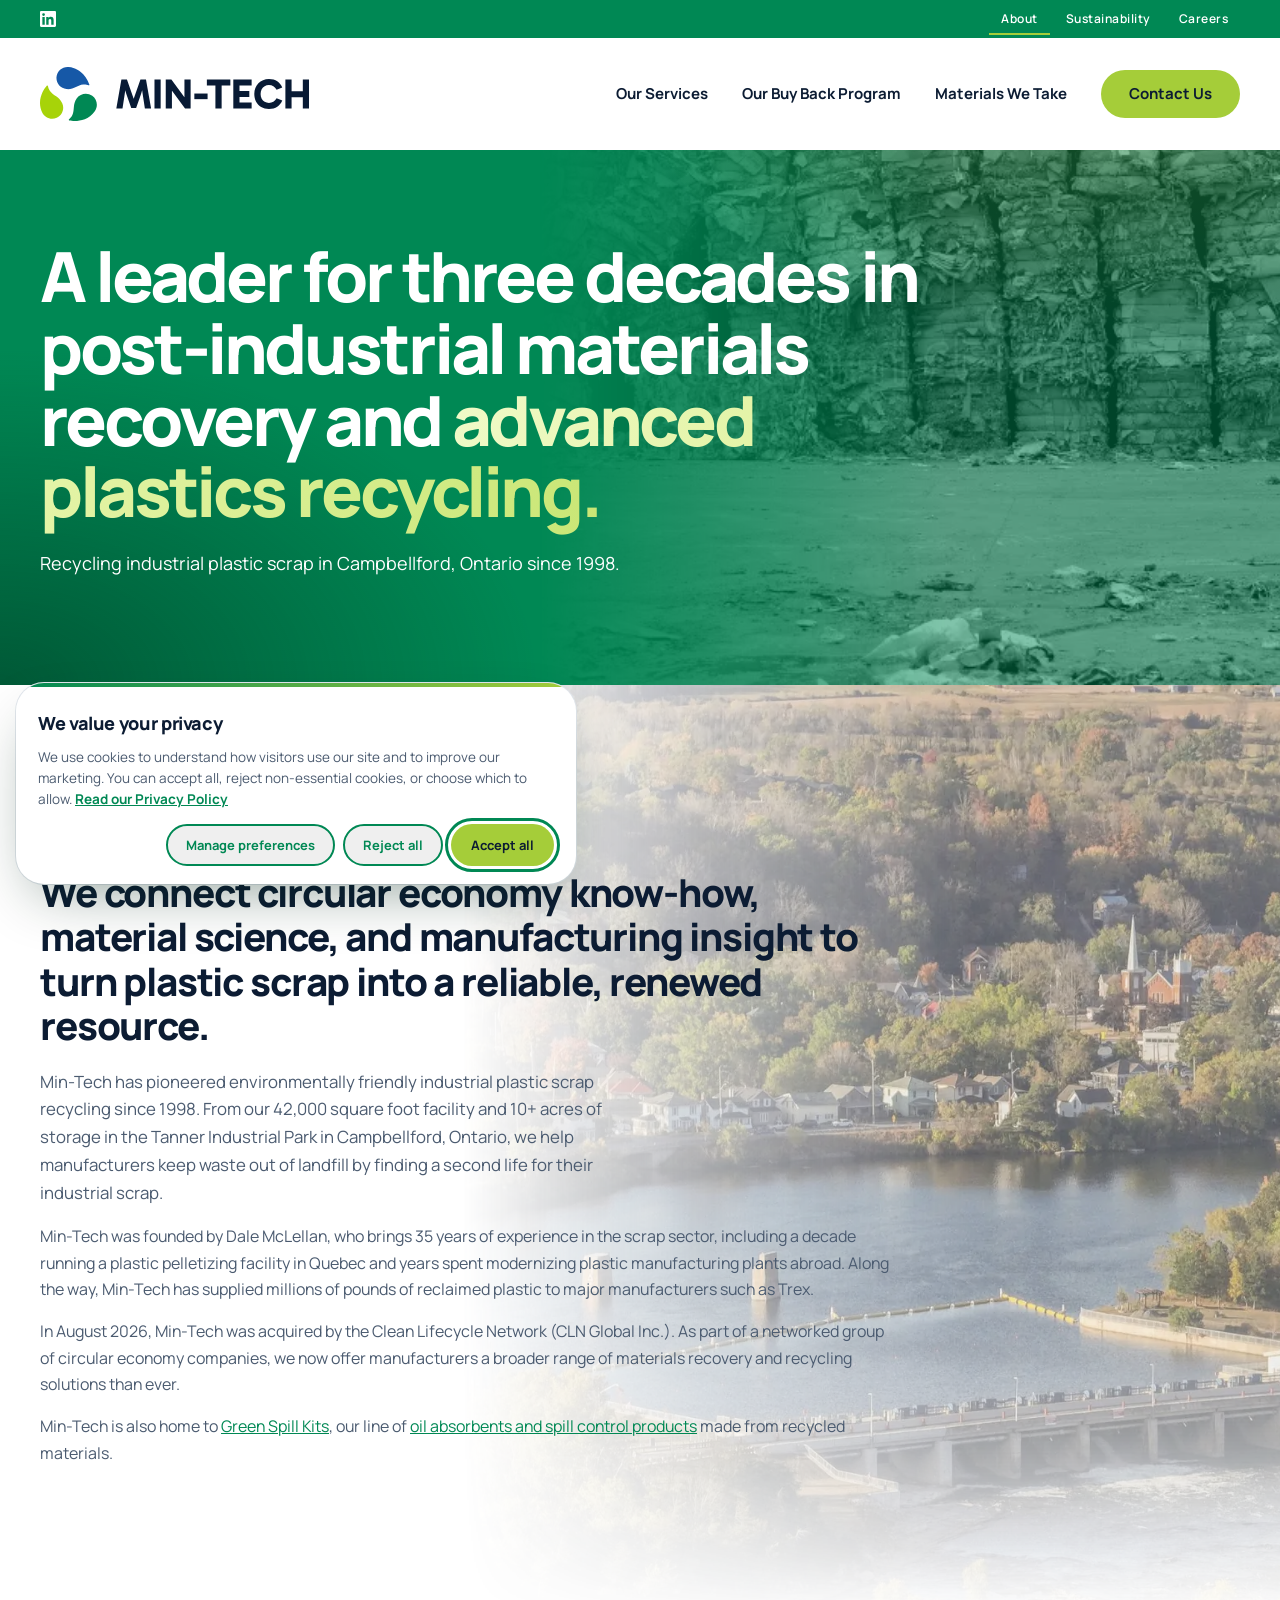
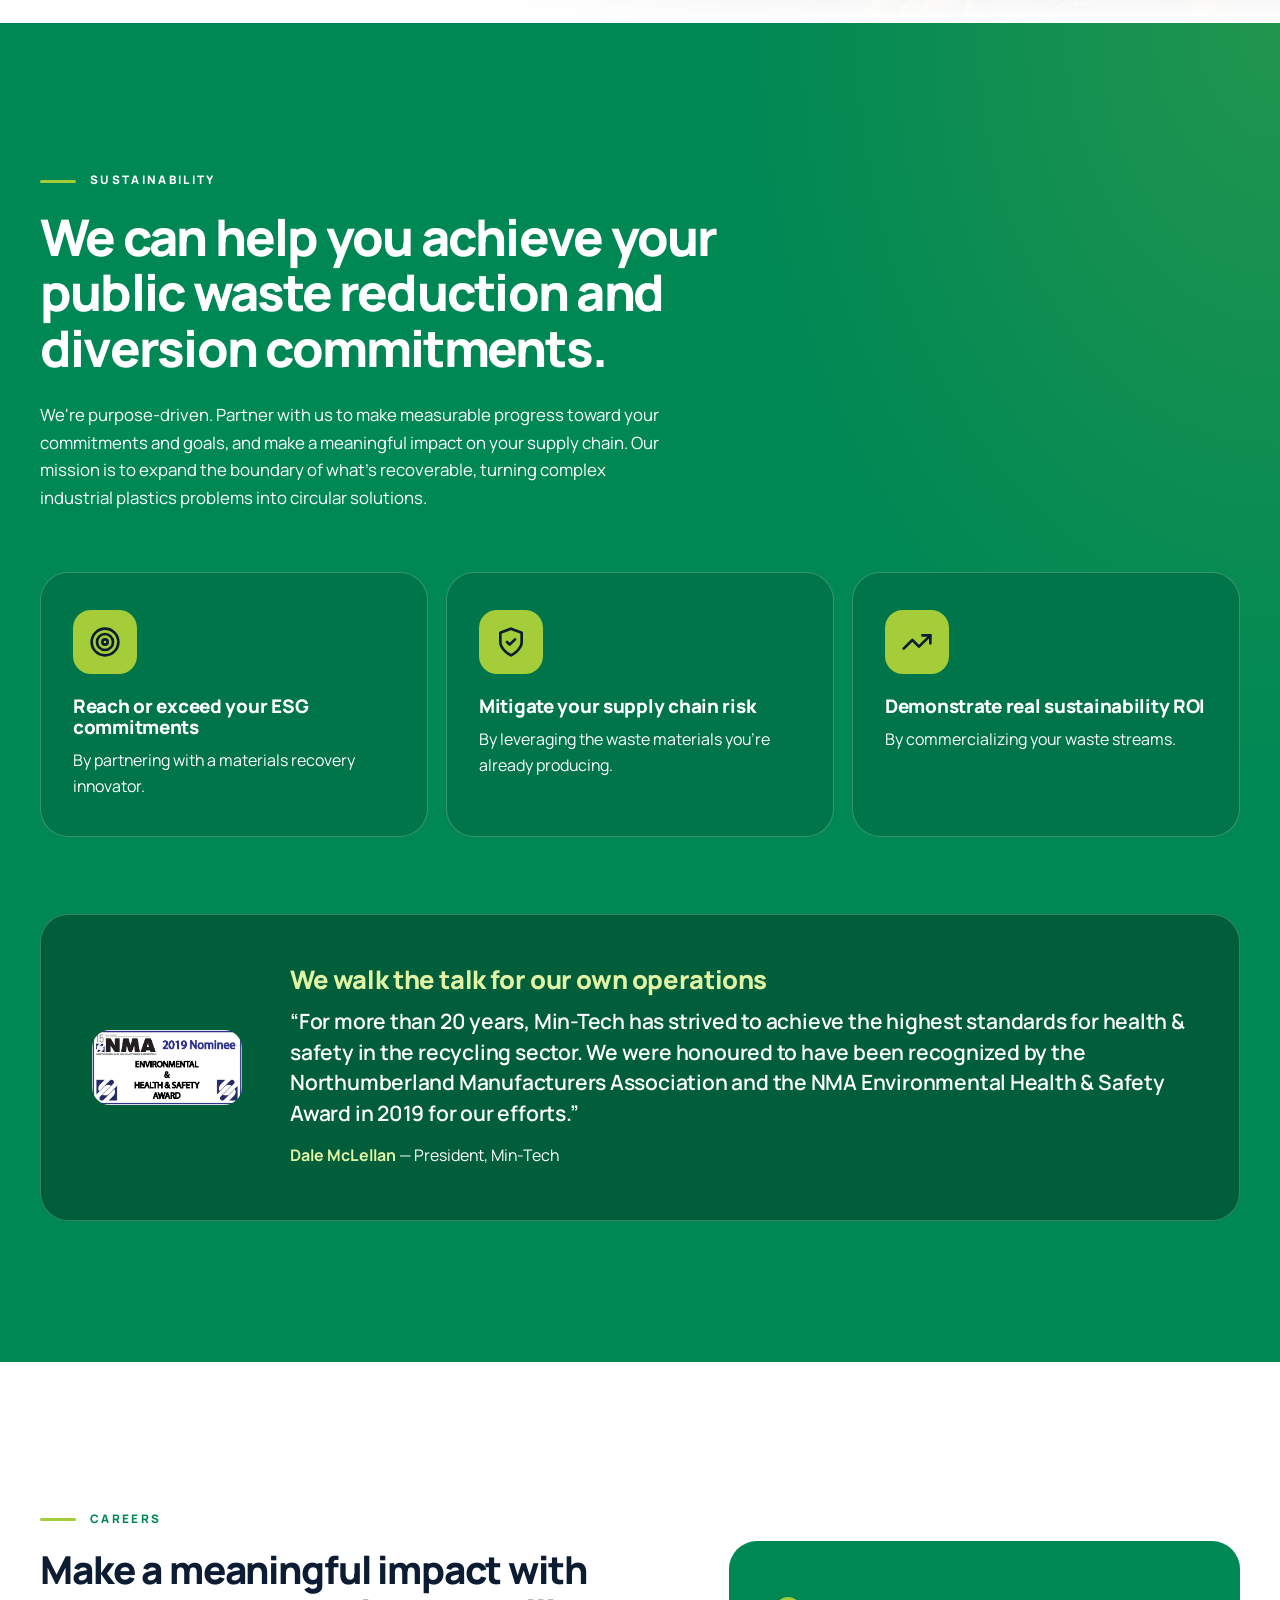
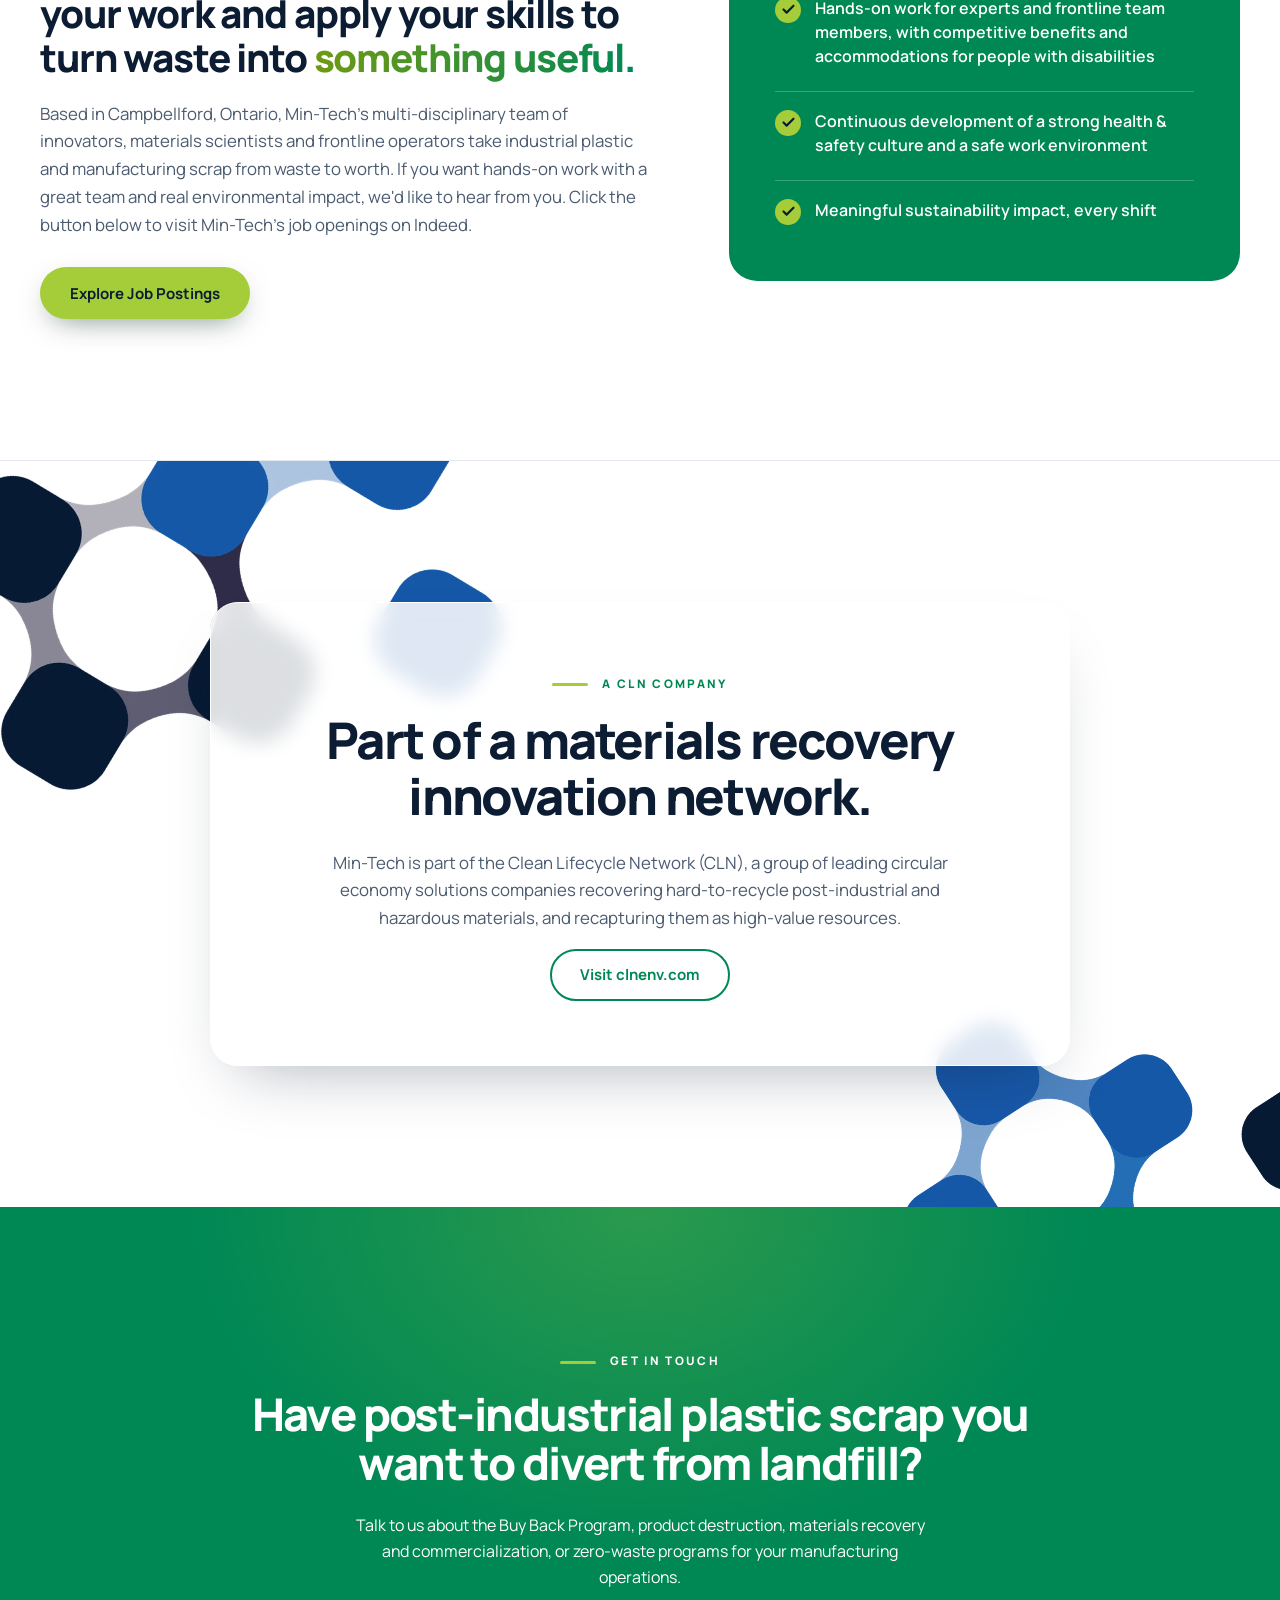
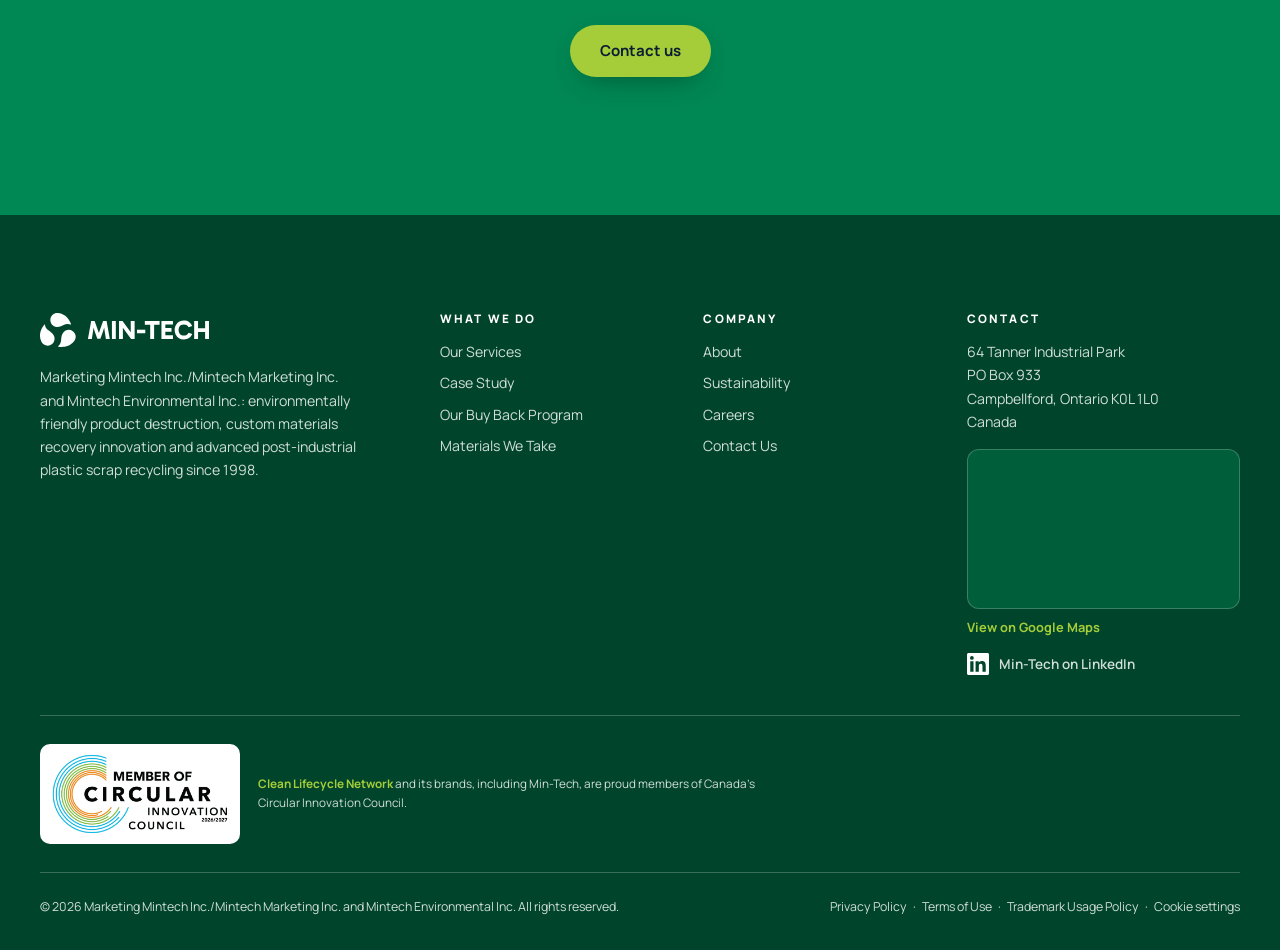
<file: about.html>
<!DOCTYPE html>
<html lang="en">
<head>
<meta charset="utf-8">
<meta name="viewport" content="width=device-width, initial-scale=1">
<title>About Min-Tech | Sustainability &amp; Careers</title>
<meta name="description" content="Three decades leading post-industrial materials recovery and plastics recycling in Campbellford, Ontario. Part of the Clean Lifecycle Network (CLN Global Inc.).">
<link rel="canonical" href="https://www.min-tech.ca/about">
<meta name="theme-color" content="#008854">
<meta property="og:type" content="website">
<meta property="og:site_name" content="Min-Tech">
<meta property="og:locale" content="en_CA">
<meta property="og:title" content="About Min-Tech | Sustainability &amp; Careers">
<meta property="og:description" content="Three decades leading post-industrial materials recovery and plastics recycling in Campbellford, Ontario. Part of the Clean Lifecycle Network (CLN Global Inc.).">
<meta property="og:url" content="https://www.min-tech.ca/about">
<meta property="og:image" content="https://www.min-tech.ca/assets/img/og-image.jpg">
<meta property="og:image:width" content="1200">
<meta property="og:image:height" content="630">
<meta property="og:image:alt" content="Min-Tech: we give your post-industrial plastic scrap a second life.">
<meta name="twitter:card" content="summary_large_image">
<meta name="twitter:title" content="About Min-Tech | Sustainability &amp; Careers">
<meta name="twitter:description" content="Three decades leading post-industrial materials recovery and plastics recycling in Campbellford, Ontario. Part of the Clean Lifecycle Network (CLN Global Inc.).">
<meta name="twitter:image" content="https://www.min-tech.ca/assets/img/og-image.jpg">
<meta name="twitter:image:alt" content="Min-Tech: we give your post-industrial plastic scrap a second life.">
<link rel="preconnect" href="https://fonts.googleapis.com">
<link rel="preconnect" href="https://fonts.gstatic.com" crossorigin>
<link href="https://fonts.googleapis.com/css2?family=Manrope:wght@400;500;600;700;800&display=swap" rel="stylesheet">
<link rel="stylesheet" href="assets/css/styles.css?v=25">
<link rel="icon" href="assets/img/favicon.svg" type="image/svg+xml">
<link rel="icon" href="assets/img/favicon-32.png" sizes="32x32" type="image/png">
<link rel="apple-touch-icon" href="assets/img/apple-touch-icon.png">
<!-- Cookie consent: must load before the Google tag. Clarity and HubSpot tracking load from here after opt-in. -->
<script src="assets/js/consent.js?v=6"></script>
<!-- Google tag (gtag.js) -->
<script async src="https://www.googletagmanager.com/gtag/js?id=G-H6K106D1BN"></script>
<script>
  window.dataLayer = window.dataLayer || [];
  function gtag(){dataLayer.push(arguments);}
  gtag('js', new Date());

  gtag('config', 'G-H6K106D1BN');
</script>
</head>
<body>

<a class="skip-link" href="#main">Skip to main content</a>

<!-- ================= HEADER ================= -->
<header class="site-header">
  <div class="topbar">
    <div class="wrap topbar__inner">
      <a class="topbar__social" href="https://linkedin.com/company/min-techmaterialsrecovery" target="_blank" rel="noopener" aria-label="Min-Tech on LinkedIn (opens in a new window)"><svg viewBox="0 0 24 24" aria-hidden="true"><path fill="currentColor" d="M20.447 20.452h-3.554v-5.569c0-1.328-.027-3.037-1.852-3.037-1.853 0-2.136 1.445-2.136 2.939v5.667H9.351V9h3.414v1.561h.046c.477-.9 1.637-1.85 3.37-1.85 3.601 0 4.267 2.37 4.267 5.455v6.286zM5.337 7.433a2.062 2.062 0 1 1 0-4.125 2.062 2.062 0 0 1 0 4.125zM7.119 20.452H3.555V9h3.564v11.452zM22.225 0H1.771C.792 0 0 .774 0 1.729v20.542C0 23.227.792 24 1.771 24h20.451C23.2 24 24 23.227 24 22.271V1.729C24 .774 23.2 0 22.222 0h.003z"/></svg></a>
      <nav class="topbar__nav" aria-label="Company">
        <ul>
          <li><a href="about.html#about" aria-current="page">About</a></li>
          <li><a href="#sustainability">Sustainability</a></li>
          <li><a href="#careers">Careers</a></li>
        </ul>
      </nav>
    </div>
  </div>

  <div class="mainbar">
    <div class="wrap mainbar__inner">
      <a class="brand" href="index.html" aria-label="Min-Tech — home"><img src="assets/img/logo.svg" alt="Min-Tech" width="270" height="54"></a>

      <button class="nav__toggle" type="button" aria-expanded="false" aria-controls="site-nav" aria-label="Toggle navigation menu">
        <svg class="icon-open" viewBox="0 0 24 24" fill="none" stroke="currentColor" stroke-width="2" stroke-linecap="round" aria-hidden="true"><path d="M3 6h18M3 12h18M3 18h18"/></svg>
        <svg class="icon-close" viewBox="0 0 24 24" fill="none" stroke="currentColor" stroke-width="2" stroke-linecap="round" aria-hidden="true"><path d="M6 6l12 12M18 6L6 18"/></svg>
      </button>

      <nav class="site-nav" id="site-nav" aria-label="Main">
        <ul class="nav__list">
          <li><a href="index.html#services">Our Services</a></li>
          <li><a href="index.html#buy-back">Our Buy Back Program</a></li>
          <li><a href="index.html#materials">Materials We Take</a></li>
        </ul>
        <ul class="nav__list nav__list--company">
          <li><a href="about.html#about" aria-current="page">About</a></li>
          <li><a href="#sustainability">Sustainability</a></li>
          <li><a href="#careers">Careers</a></li>
        </ul>
        <a class="btn btn--primary nav__cta" href="index.html#contact">Contact Us</a>
      </nav>
    </div>
  </div>
</header>

<main id="main">

  <!-- ================= PAGE HERO ================= -->
  <section class="page-hero">
    <div class="hero__media" aria-hidden="true">
      <img src="assets/img/cardboard-bales.webp" alt="" width="800" height="600">
    </div>
    <div class="wrap">
      <h1>A leader for three decades in post-industrial materials recovery and <span class="grad">advanced plastics recycling.</span></h1>
      <p class="hero__sub">Recycling industrial plastic scrap in Campbellford, Ontario since 1998.</p>
    </div>
  </section>

  <!-- ================= ABOUT ================= -->
  <section class="section section--light section--media" id="about">
    <div class="section__media section__media--light" aria-hidden="true">
      <img src="assets/img/campbellford.webp" alt="" width="1500" height="1125" loading="lazy" decoding="async">
    </div>
    <div class="wrap">
      <div class="about-intro">
        <span class="eyebrow">About Min-Tech</span>
        <h2>We connect circular economy know-how, material science, and manufacturing insight to turn plastic scrap into a reliable, renewed resource.</h2>
        <p class="lede">Min-Tech has pioneered environmentally friendly industrial plastic scrap recycling since 1998. From our 42,000 square foot facility and 10+ acres of storage in the Tanner Industrial Park in Campbellford, Ontario, we help manufacturers keep waste out of landfill by finding a second life for their industrial scrap.</p>
        <p>Min-Tech was founded by Dale McLellan, who brings 35 years of experience in the scrap sector, including a decade running a plastic pelletizing facility in Quebec and years spent modernizing plastic manufacturing plants abroad. Along the way, Min-Tech has supplied millions of pounds of reclaimed plastic to major manufacturers such as Trex.</p>
        <p>In August 2026, Min-Tech was acquired by the Clean Lifecycle Network (CLN Global Inc.). As part of a networked group of circular economy companies, we now offer manufacturers a broader range of materials recovery and recycling solutions than ever.</p>
        <p>Min-Tech is also home to <a href="https://greenspillkits.com/" target="_blank" rel="noopener">Green Spill Kits<span class="visually-hidden"> (opens in a new window)</span></a>, our line of <a href="https://greenspillkits.com/products" target="_blank" rel="noopener">oil absorbents and spill control products<span class="visually-hidden"> (opens in a new window)</span></a> made from recycled materials.</p>
      </div>
    </div>
  </section>

  <!-- ================= SUSTAINABILITY ================= -->
  <section class="section sustain" id="sustainability">
    <div class="wrap">
      <div class="section-head">
        <span class="eyebrow">Sustainability</span>
        <h2>We can help you achieve your public waste reduction and diversion commitments.</h2>
        <p class="lede">We're purpose-driven. Partner with us to make measurable progress toward your commitments and goals, and make a meaningful impact on your supply chain. Our mission is to expand the boundary of what's recoverable, turning complex industrial plastics problems into circular solutions.</p>
      </div>

      <div class="pillars">
        <article class="pillar"><span class="pillar__icon"><svg viewBox="0 0 24 24" fill="none" stroke="currentColor" stroke-width="2" stroke-linecap="round" stroke-linejoin="round" aria-hidden="true"><circle cx="12" cy="12" r="10"/><circle cx="12" cy="12" r="6"/><circle cx="12" cy="12" r="2"/></svg></span><h3>Reach or exceed your ESG commitments</h3><p>By partnering with a materials recovery innovator.</p></article>
        <article class="pillar"><span class="pillar__icon"><svg viewBox="0 0 24 24" fill="none" stroke="currentColor" stroke-width="2" stroke-linecap="round" stroke-linejoin="round" aria-hidden="true"><path d="M12 22s8-4 8-10V5l-8-3-8 3v7c0 6 8 10 8 10z"/><path d="M9 12l2 2 4-4"/></svg></span><h3>Mitigate your supply chain risk</h3><p>By leveraging the waste materials you're already producing.</p></article>
        <article class="pillar"><span class="pillar__icon"><svg viewBox="0 0 24 24" fill="none" stroke="currentColor" stroke-width="2" stroke-linecap="round" stroke-linejoin="round" aria-hidden="true"><path d="M22 7 13.5 15.5 8.5 10.5 2 17"/><path d="M16 7h6v6"/></svg></span><h3>Demonstrate real sustainability ROI</h3><p>By commercializing your waste streams.</p></article>
      </div>

      <figure class="quote">
        <img src="assets/img/award.jpg" alt="Environment, Health &amp; Safety award nominee" width="300" height="300" loading="lazy">
        <div>
          <h3 class="quote__title">We walk the talk for our own operations</h3>
          <blockquote>&ldquo;For more than 20 years, Min-Tech has strived to achieve the highest standards for health &amp; safety in the recycling sector. We were honoured to have been recognized by the Northumberland Manufacturers Association and the NMA Environmental Health &amp; Safety Award in 2019 for our efforts.&rdquo;</blockquote>
          <figcaption><b>Dale McLellan</b> — President, Min-Tech</figcaption>
        </div>
      </figure>
    </div>
  </section>

  <!-- ================= CAREERS ================= -->
  <section class="section section--light" id="careers">
    <div class="wrap">
      <div class="careers">
        <div>
          <span class="eyebrow">Careers</span>
          <h2>Make a meaningful impact with your work and apply your skills to turn waste into <span class="grad">something useful.</span></h2>
          <p class="lede">Based in Campbellford, Ontario, Min-Tech's multi-disciplinary team of innovators, materials scientists and frontline operators take industrial plastic and manufacturing scrap from waste to worth. If you want hands-on work with a great team and real environmental impact, we'd like to hear from you. Click the button below to visit Min-Tech's job openings on Indeed.</p>
          <a class="btn btn--primary" href="https://ca.indeed.com/cmp/Min-Tech/jobs" target="_blank" rel="noopener">Explore Job Postings<span class="visually-hidden"> (opens in a new window)</span></a>
        </div>
        <ul class="checklist">
          <li>Hands-on work for experts and frontline team members, with competitive benefits and accommodations for people with disabilities</li>
          <li>Continuous development of a strong health &amp; safety culture and a safe work environment</li>
          <li>Meaningful sustainability impact, every shift</li>
        </ul>
      </div>
    </div>
  </section>

  <!-- ================= CLN NETWORK ================= -->
  <section class="section section--light network" id="cln">
    <div class="wrap wrap--narrow">
      <div class="network__card">
        <span class="eyebrow">A CLN company</span>
        <h2>Part of a materials recovery innovation network.</h2>
        <p class="lede">Min-Tech is part of the Clean Lifecycle Network (CLN), a group of leading circular economy solutions companies recovering hard-to-recycle post-industrial and hazardous materials, and recapturing them as high-value resources.</p>
        <a class="btn btn--outline" href="https://www.clnenv.com" target="_blank" rel="noopener">Visit clnenv.com<span class="visually-hidden"> (opens in a new window)</span></a>
      </div>
    </div>
  </section>

  <!-- ================= CTA ================= -->
  <section class="cta-band">
    <div class="wrap wrap--narrow">
      <span class="eyebrow">Get in touch</span>
      <h2>Have post-industrial plastic scrap you want to divert from landfill?</h2>
      <p>Talk to us about the Buy Back Program, product destruction, materials recovery and commercialization, or zero-waste programs for your manufacturing operations.</p>
      <div class="hero__actions">
        <a class="btn btn--primary" href="index.html#contact">Contact us</a>
      </div>
    </div>
  </section>

</main>

<!-- ================= FOOTER ================= -->
<footer class="site-footer">
  <div class="wrap">
    <div class="footer__grid">
      <div class="footer__brand">
        <img src="assets/img/logo-white.svg" alt="Min-Tech" width="180" height="36" loading="lazy">
        <p>Marketing Mintech Inc./Mintech Marketing Inc. and Mintech Environmental Inc.: environmentally friendly product destruction, custom materials recovery innovation and advanced post-industrial plastic scrap recycling since 1998.</p>
      </div>
      <nav aria-label="Footer — services">
        <h4>What we do</h4>
        <ul>
          <li><a href="index.html#services">Our Services</a></li>
          <li><a href="index.html#case-study">Case Study</a></li>
          <li><a href="index.html#buy-back">Our Buy Back Program</a></li>
          <li><a href="index.html#materials">Materials We Take</a></li>
        </ul>
      </nav>
      <nav aria-label="Footer — company">
        <h4>Company</h4>
        <ul>
          <li><a href="#about">About</a></li>
          <li><a href="#sustainability">Sustainability</a></li>
          <li><a href="#careers">Careers</a></li>
          <li><a href="index.html#contact">Contact Us</a></li>
        </ul>
      </nav>
      <div>
        <h4>Contact</h4>
        <address>64 Tanner Industrial Park<br>PO Box 933<br>Campbellford, Ontario K0L 1L0<br>Canada</address>
        <iframe class="footer__map" title="Map of Min-Tech, 64 Tanner Industrial Park, Campbellford, Ontario" src="https://maps.google.com/maps?q=Min-Tech,+64+Tanner+Industrial+Park,+Campbellford,+ON+K0L+1L0&amp;ll=44.3025667,-77.8213663&amp;z=15&amp;output=embed" loading="lazy" referrerpolicy="no-referrer-when-downgrade"></iframe>
        <a class="footer__map-link" href="https://maps.app.goo.gl/rVKnXMCXPVEDpiKJ8" target="_blank" rel="noopener">View on Google Maps<span class="visually-hidden"> (opens in a new window)</span></a>
        <a class="footer__social" href="https://linkedin.com/company/min-techmaterialsrecovery" target="_blank" rel="noopener"><svg viewBox="0 0 24 24" aria-hidden="true"><path fill="currentColor" d="M20.447 20.452h-3.554v-5.569c0-1.328-.027-3.037-1.852-3.037-1.853 0-2.136 1.445-2.136 2.939v5.667H9.351V9h3.414v1.561h.046c.477-.9 1.637-1.85 3.37-1.85 3.601 0 4.267 2.37 4.267 5.455v6.286zM5.337 7.433a2.062 2.062 0 1 1 0-4.125 2.062 2.062 0 0 1 0 4.125zM7.119 20.452H3.555V9h3.564v11.452zM22.225 0H1.771C.792 0 0 .774 0 1.729v20.542C0 23.227.792 24 1.771 24h20.451C23.2 24 24 23.227 24 22.271V1.729C24 .774 23.2 0 22.222 0h.003z"/></svg><span>Min-Tech on LinkedIn</span><span class="visually-hidden"> (opens in a new window)</span></a>
      </div>
    </div>

    <div class="footer__network">
      <img src="assets/img/circular-innovation-council-member.png" alt="Member of Circular Innovation Council 2026/2027" width="640" height="300" loading="lazy">
      <p><a href="https://clnenv.com" target="_blank" rel="noopener">Clean Lifecycle Network<span class="visually-hidden"> (opens in a new window)</span></a> and its brands, including Min-Tech, are proud members of Canada's Circular Innovation Council.</p>
    </div>

    <div class="footer__bottom">
      <span>&copy; <span id="year">2026</span> Marketing Mintech Inc./Mintech Marketing Inc. and Mintech Environmental Inc. All rights reserved.</span>
      <span class="footer__legal"><a href="privacy-policy.html">Privacy Policy</a> &middot; <a href="terms-of-use.html">Terms of Use</a> &middot; <a href="trademark-usage-policy.html">Trademark Usage Policy</a> &middot; <button type="button" class="footer__cookie-link" data-cookie-settings>Cookie settings</button></span>
    </div>
  </div>
</footer>

<script src="assets/js/main.js?v=5"></script>
<!-- Start of HubSpot Embed Code -->
<script type="text/javascript" id="hs-script-loader" async defer src="//js-na3.hs-scripts.com/343635070.js"></script>
<!-- End of HubSpot Embed Code -->
</body>
</html>
</file>
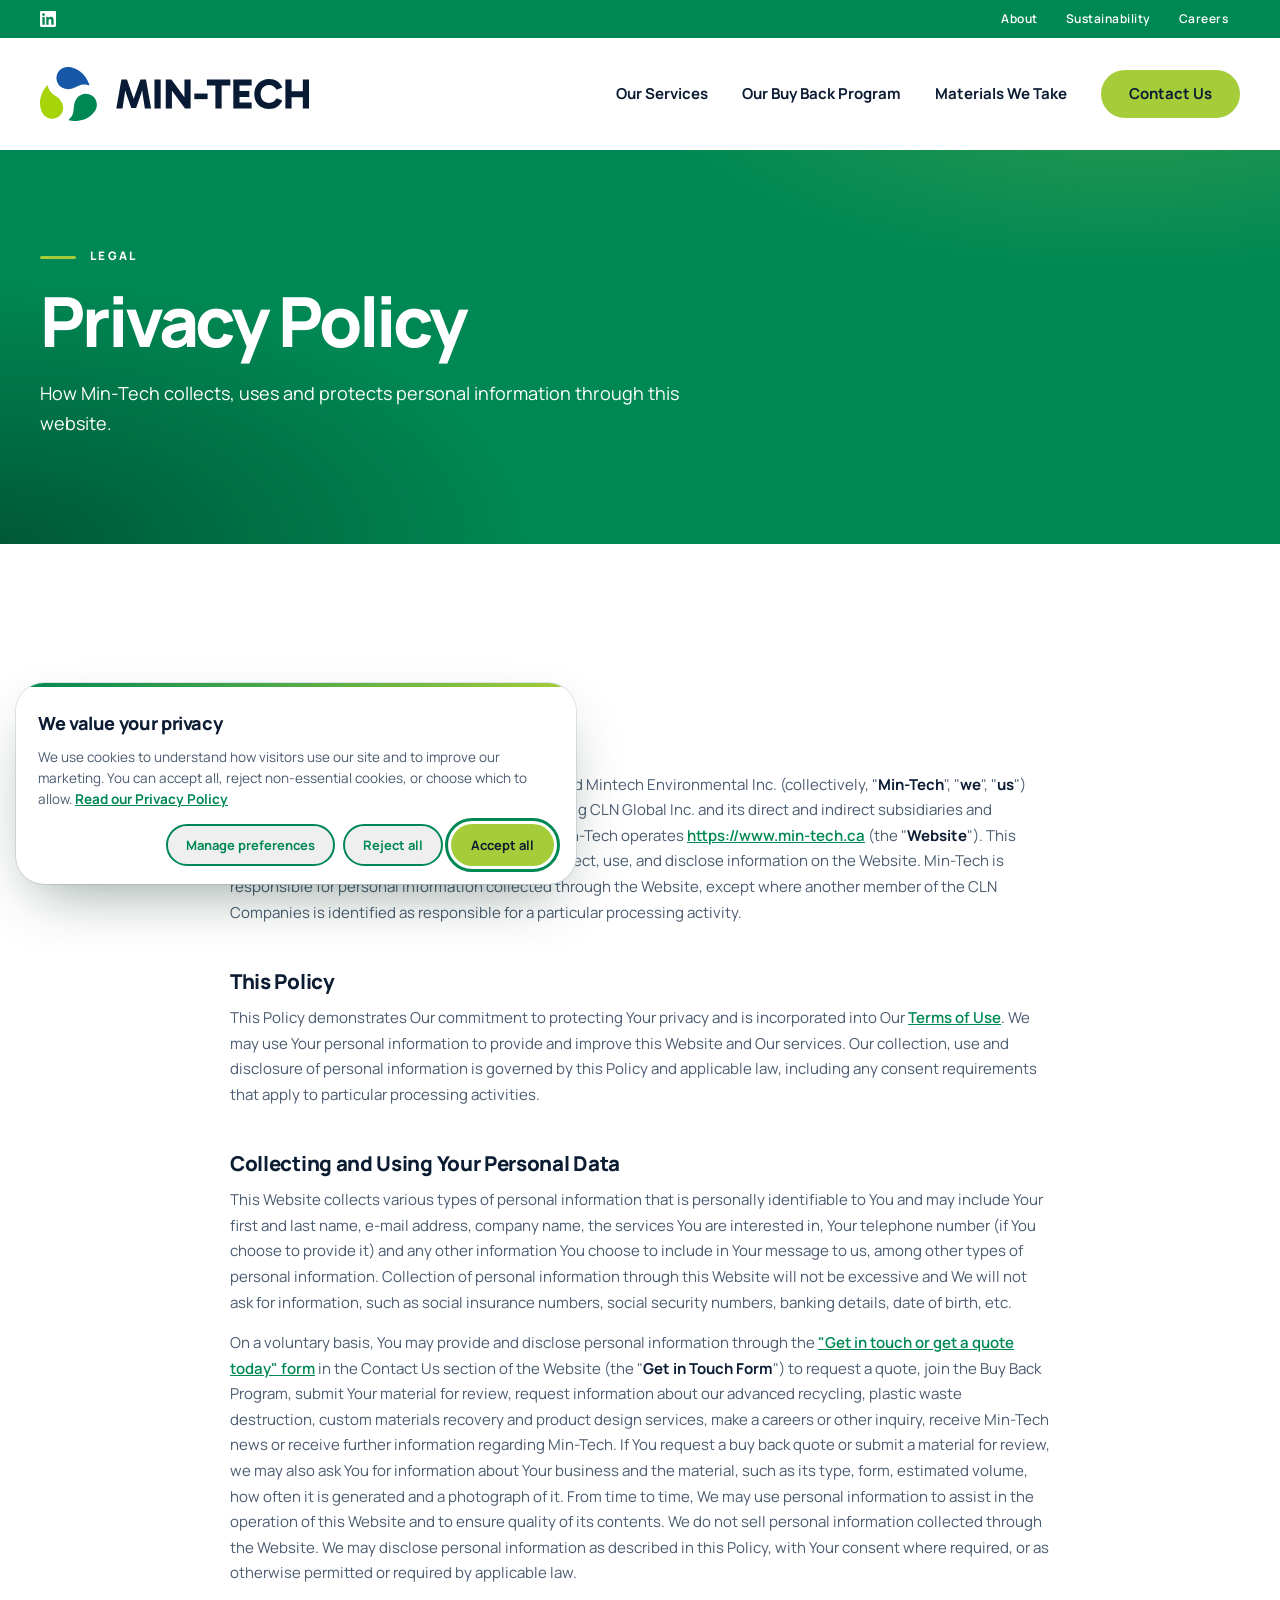
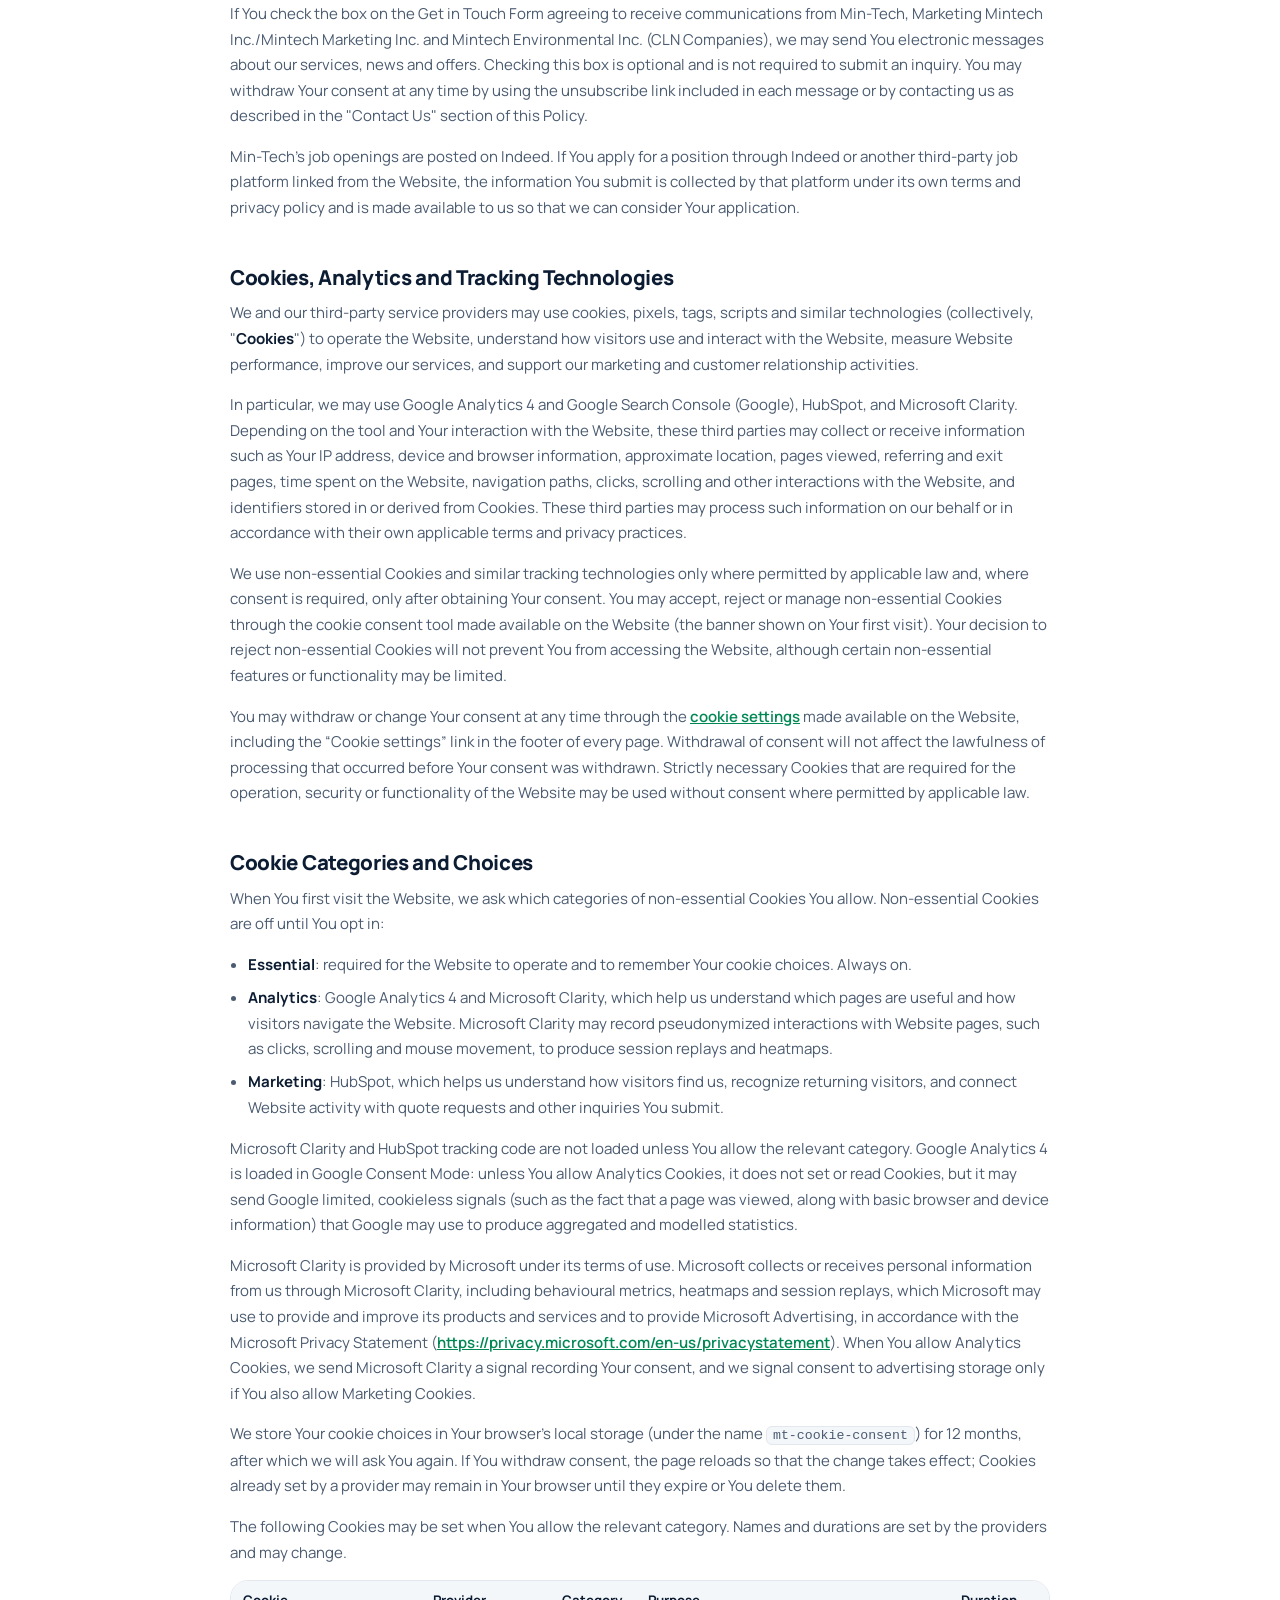
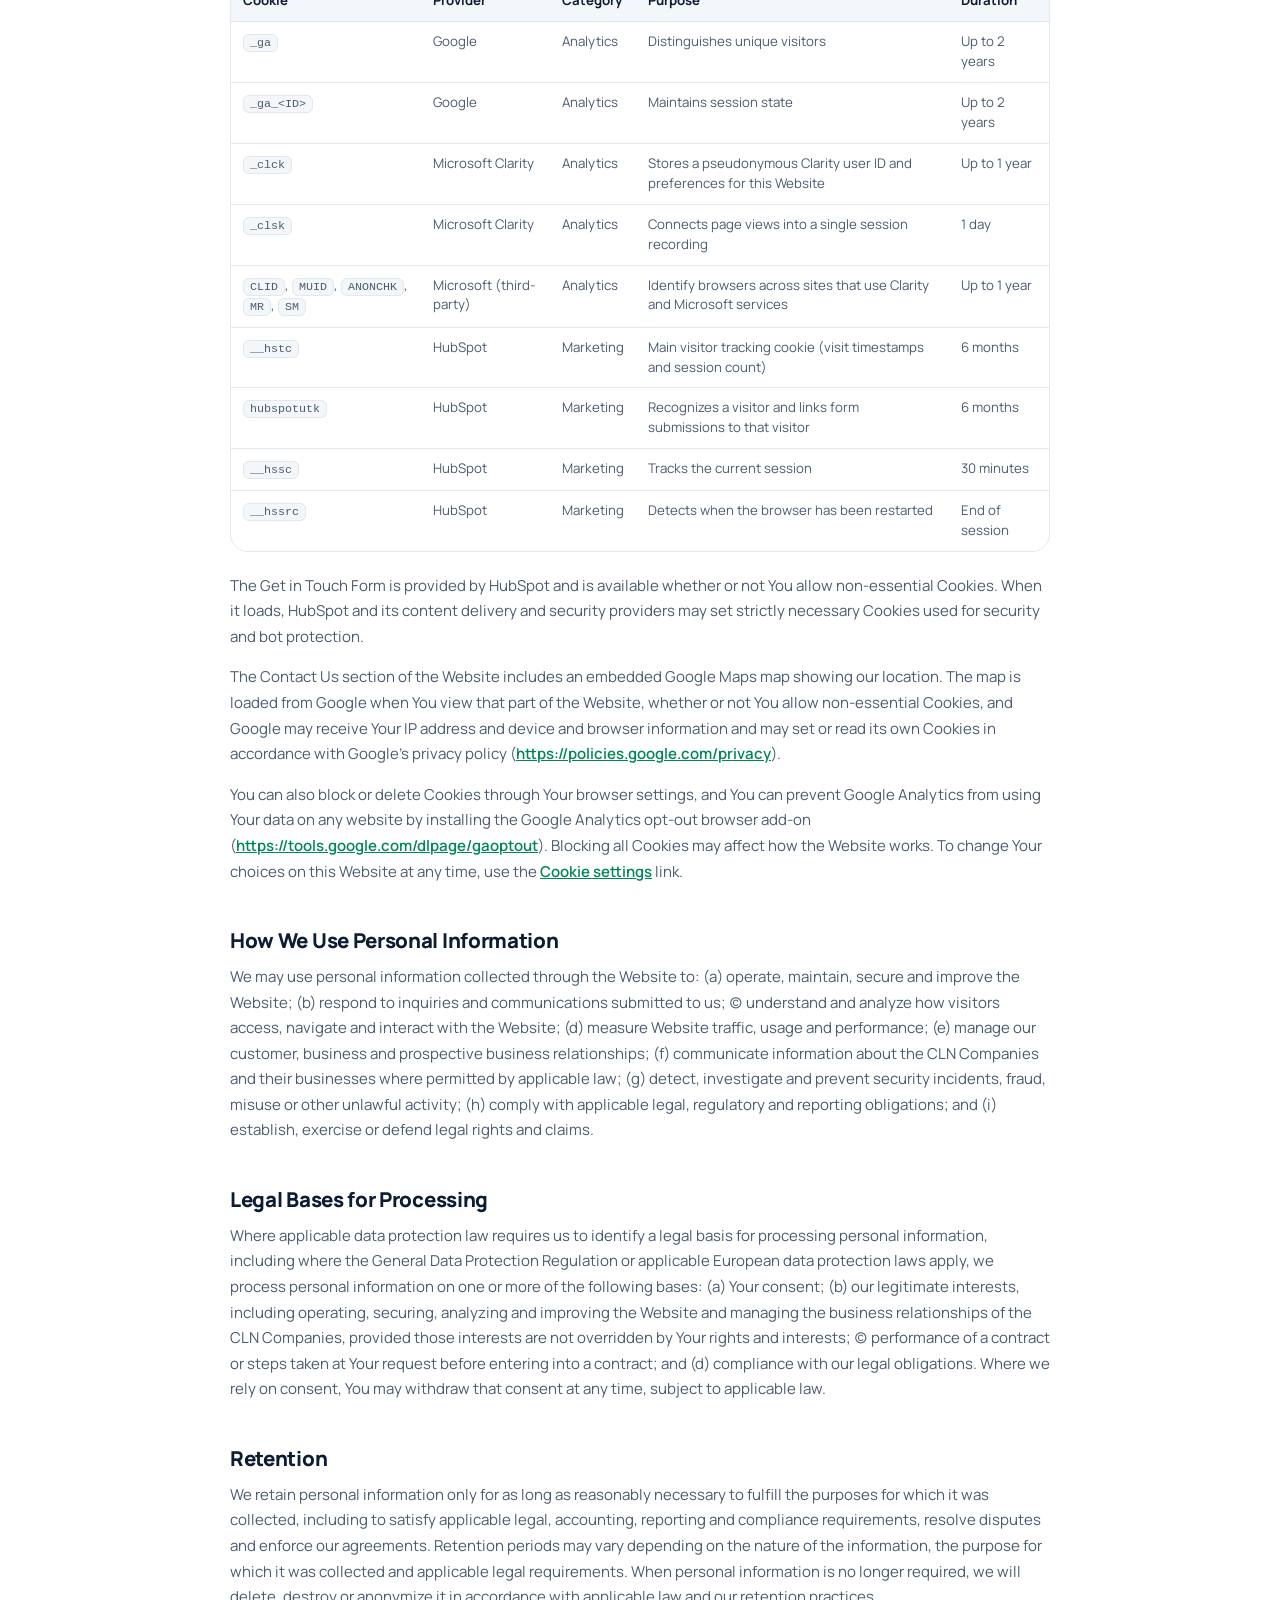
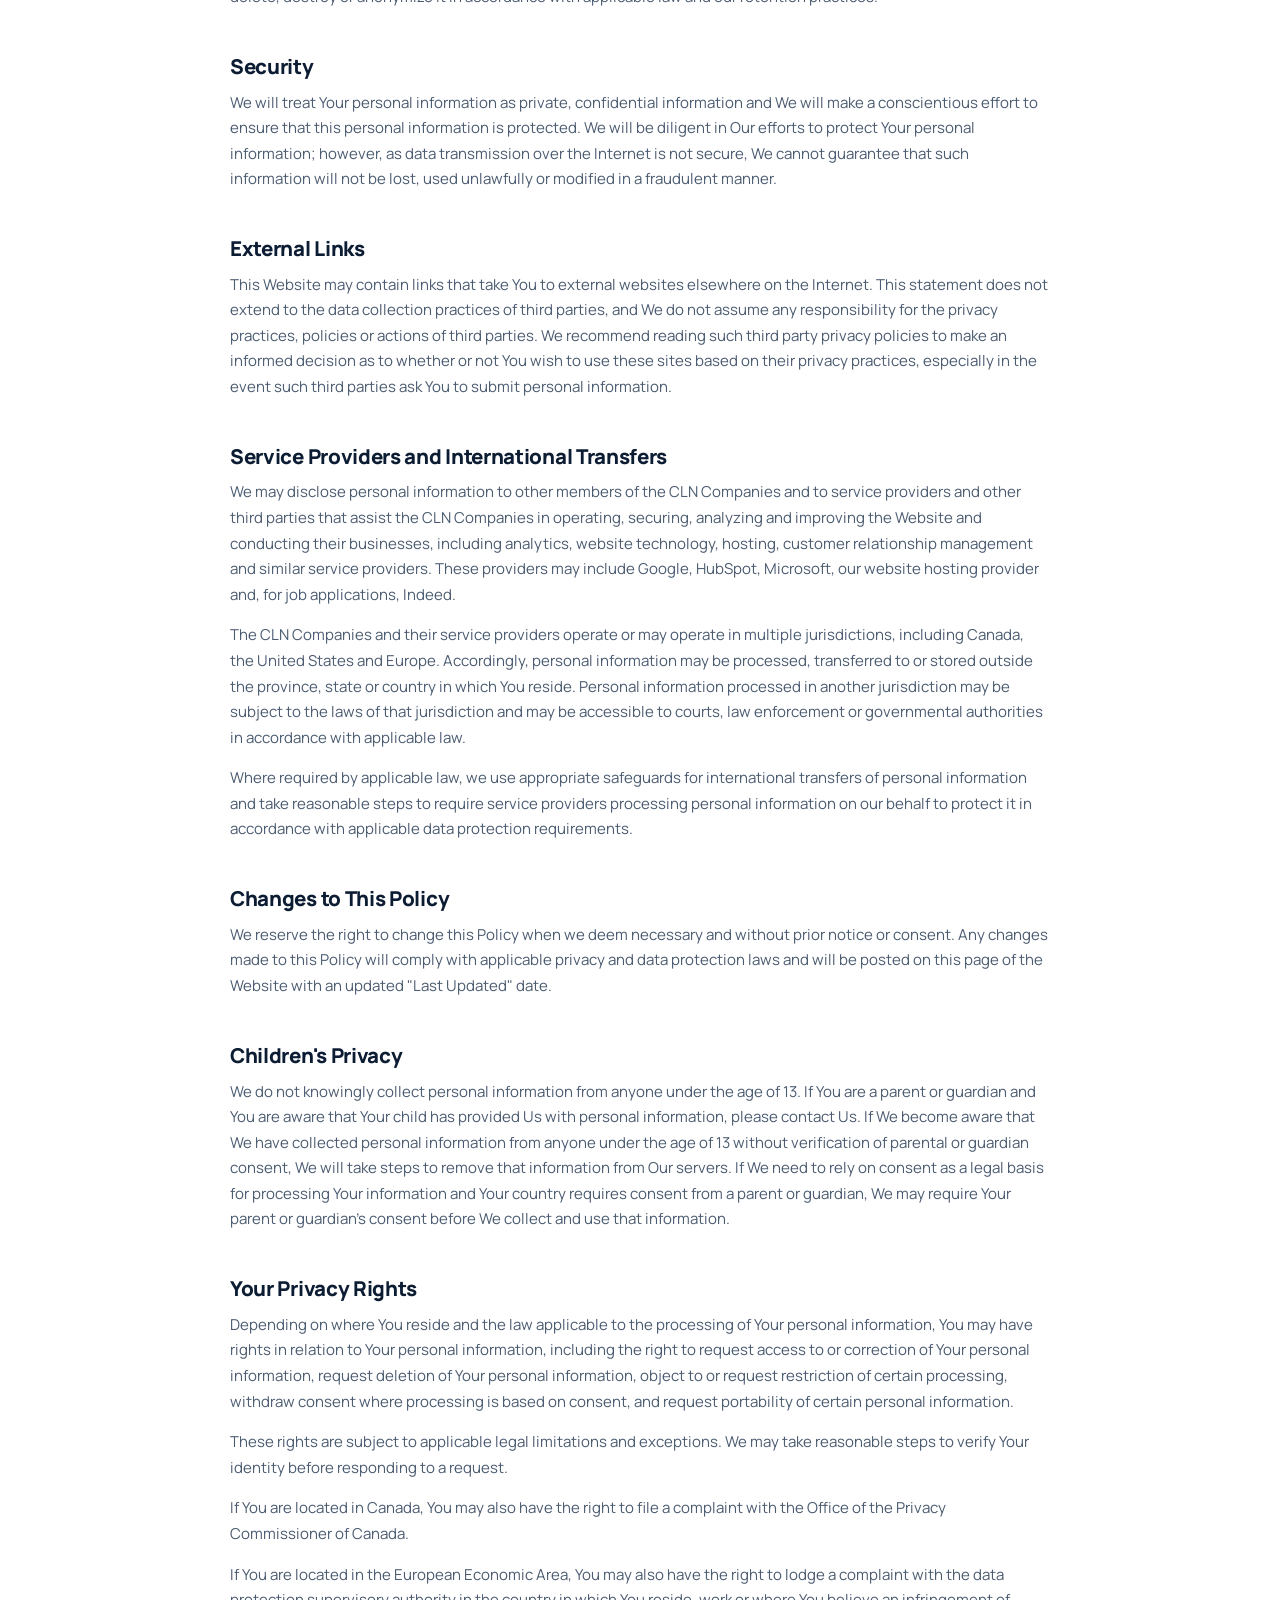
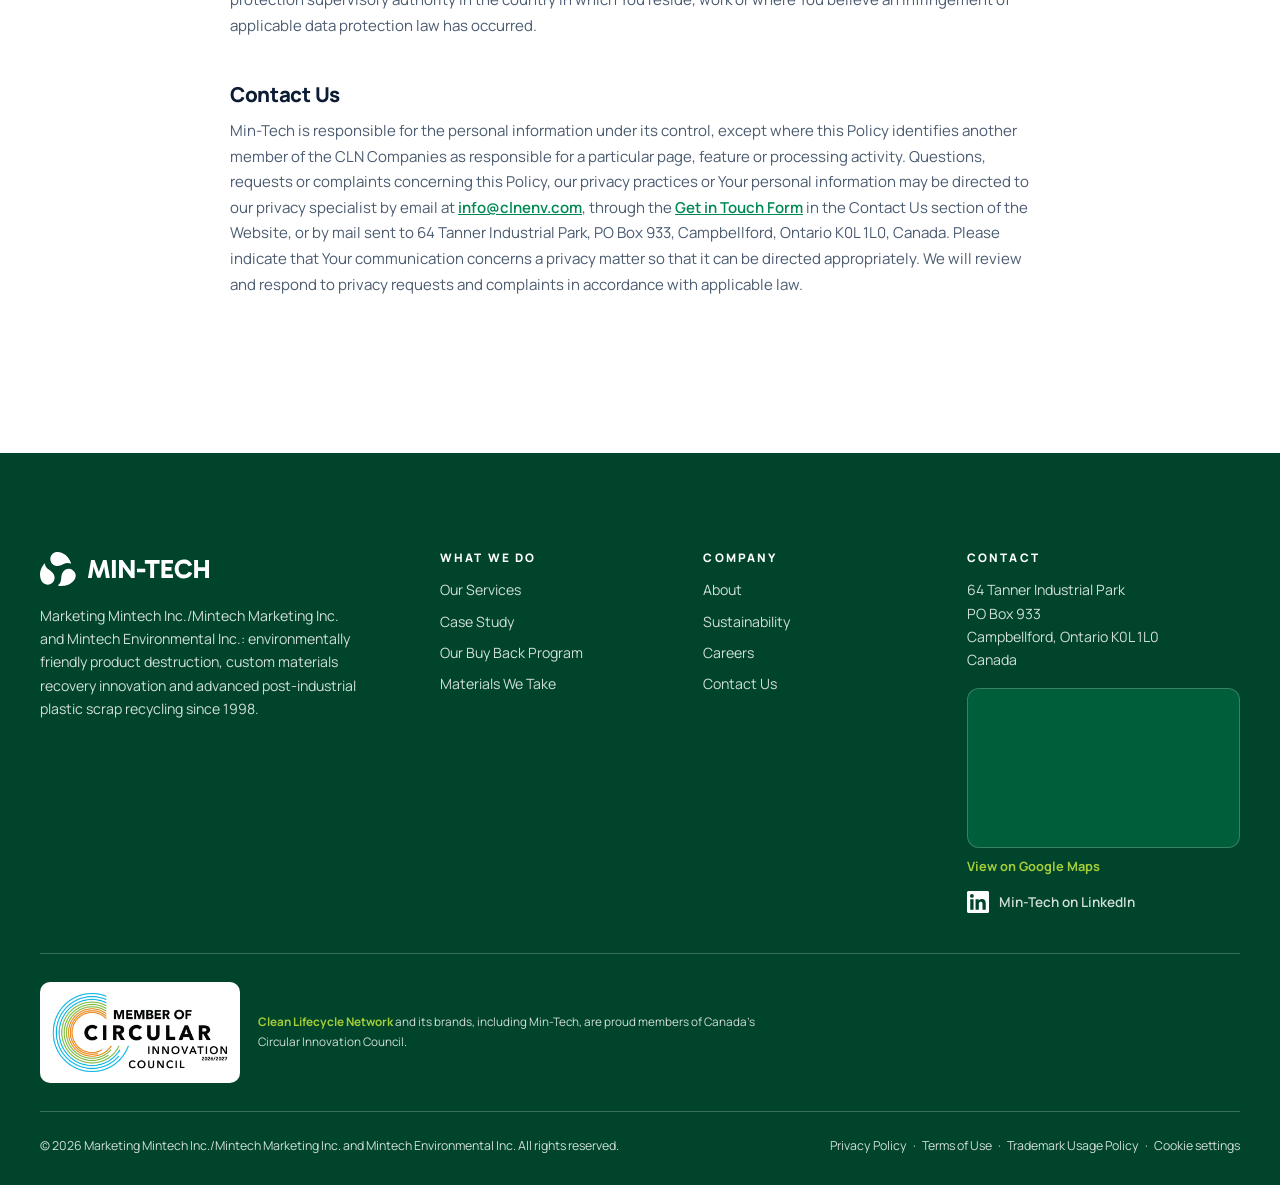
<file: privacy-policy.html>
<!DOCTYPE html>
<html lang="en">
<head>
<meta charset="utf-8">
<meta name="viewport" content="width=device-width, initial-scale=1">
<title>Privacy Policy | Min-Tech</title>
<meta name="description" content="How Min-Tech collects, uses and protects personal information through this website.">
<link rel="canonical" href="https://www.min-tech.ca/privacy-policy">
<meta name="theme-color" content="#008854">
<meta property="og:type" content="website">
<meta property="og:site_name" content="Min-Tech">
<meta property="og:locale" content="en_CA">
<meta property="og:title" content="Privacy Policy | Min-Tech">
<meta property="og:description" content="How Min-Tech collects, uses and protects personal information through this website.">
<meta property="og:url" content="https://www.min-tech.ca/privacy-policy">
<meta property="og:image" content="https://www.min-tech.ca/assets/img/og-image.jpg">
<meta property="og:image:width" content="1200">
<meta property="og:image:height" content="630">
<meta property="og:image:alt" content="Min-Tech: we give your post-industrial plastic scrap a second life.">
<meta name="twitter:card" content="summary_large_image">
<meta name="twitter:title" content="Privacy Policy | Min-Tech">
<meta name="twitter:description" content="How Min-Tech collects, uses and protects personal information through this website.">
<meta name="twitter:image" content="https://www.min-tech.ca/assets/img/og-image.jpg">
<meta name="twitter:image:alt" content="Min-Tech: we give your post-industrial plastic scrap a second life.">
<link rel="preconnect" href="https://fonts.googleapis.com">
<link rel="preconnect" href="https://fonts.gstatic.com" crossorigin>
<link href="https://fonts.googleapis.com/css2?family=Manrope:wght@400;500;600;700;800&display=swap" rel="stylesheet">
<link rel="stylesheet" href="assets/css/styles.css?v=25">
<link rel="icon" href="assets/img/favicon.svg" type="image/svg+xml">
<link rel="icon" href="assets/img/favicon-32.png" sizes="32x32" type="image/png">
<link rel="apple-touch-icon" href="assets/img/apple-touch-icon.png">
<!-- Cookie consent: must load before the Google tag. Clarity and HubSpot tracking load from here after opt-in. -->
<script src="assets/js/consent.js?v=6"></script>
<!-- Google tag (gtag.js) -->
<script async src="https://www.googletagmanager.com/gtag/js?id=G-H6K106D1BN"></script>
<script>
  window.dataLayer = window.dataLayer || [];
  function gtag(){dataLayer.push(arguments);}
  gtag('js', new Date());

  gtag('config', 'G-H6K106D1BN');
</script>
</head>
<body>

<a class="skip-link" href="#main">Skip to main content</a>

<!-- ================= HEADER ================= -->
<header class="site-header">
  <div class="topbar">
    <div class="wrap topbar__inner">
      <a class="topbar__social" href="https://linkedin.com/company/min-techmaterialsrecovery" target="_blank" rel="noopener" aria-label="Min-Tech on LinkedIn (opens in a new window)"><svg viewBox="0 0 24 24" aria-hidden="true"><path fill="currentColor" d="M20.447 20.452h-3.554v-5.569c0-1.328-.027-3.037-1.852-3.037-1.853 0-2.136 1.445-2.136 2.939v5.667H9.351V9h3.414v1.561h.046c.477-.9 1.637-1.85 3.37-1.85 3.601 0 4.267 2.37 4.267 5.455v6.286zM5.337 7.433a2.062 2.062 0 1 1 0-4.125 2.062 2.062 0 0 1 0 4.125zM7.119 20.452H3.555V9h3.564v11.452zM22.225 0H1.771C.792 0 0 .774 0 1.729v20.542C0 23.227.792 24 1.771 24h20.451C23.2 24 24 23.227 24 22.271V1.729C24 .774 23.2 0 22.222 0h.003z"/></svg></a>
      <nav class="topbar__nav" aria-label="Company">
        <ul>
          <li><a href="about.html">About</a></li>
          <li><a href="about.html#sustainability">Sustainability</a></li>
          <li><a href="about.html#careers">Careers</a></li>
        </ul>
      </nav>
    </div>
  </div>

  <div class="mainbar">
    <div class="wrap mainbar__inner">
      <a class="brand" href="index.html" aria-label="Min-Tech — home"><img src="assets/img/logo.svg" alt="Min-Tech" width="270" height="54"></a>

      <button class="nav__toggle" type="button" aria-expanded="false" aria-controls="site-nav" aria-label="Toggle navigation menu">
        <svg class="icon-open" viewBox="0 0 24 24" fill="none" stroke="currentColor" stroke-width="2" stroke-linecap="round" aria-hidden="true"><path d="M3 6h18M3 12h18M3 18h18"/></svg>
        <svg class="icon-close" viewBox="0 0 24 24" fill="none" stroke="currentColor" stroke-width="2" stroke-linecap="round" aria-hidden="true"><path d="M6 6l12 12M18 6L6 18"/></svg>
      </button>

      <nav class="site-nav" id="site-nav" aria-label="Main">
        <ul class="nav__list">
          <li><a href="index.html#services">Our Services</a></li>
          <li><a href="index.html#buy-back">Our Buy Back Program</a></li>
          <li><a href="index.html#materials">Materials We Take</a></li>
        </ul>
        <ul class="nav__list nav__list--company">
          <li><a href="about.html">About</a></li>
          <li><a href="about.html#sustainability">Sustainability</a></li>
          <li><a href="about.html#careers">Careers</a></li>
        </ul>
        <a class="btn btn--primary nav__cta" href="index.html#contact">Contact Us</a>
      </nav>
    </div>
  </div>
</header>

<main id="main">

  <!-- ================= PAGE HERO ================= -->
  <section class="page-hero">
    <div class="wrap">
      <span class="eyebrow">Legal</span>
      <h1>Privacy Policy</h1>
      <p class="hero__sub">How Min-Tech collects, uses and protects personal information through this website.</p>
    </div>
  </section>

  <section class="section section--light">
    <div class="wrap legal">
      <p class="legal__updated">Last Updated: November 6, 2026</p>
      <h2 id="overview">Overview</h2>
      <p>Marketing Mintech Inc./Mintech Marketing Inc. and Mintech Environmental Inc. (collectively, "<strong>Min-Tech</strong>", "<strong>we</strong>", "<strong>us</strong>") are members of the group of companies comprising CLN Global Inc. and its direct and indirect subsidiaries and affiliates (collectively, the "<strong>CLN Companies</strong>"). Min-Tech operates <a href="index.html">https://www.min-tech.ca</a> (the "<strong>Website</strong>"). This Privacy Policy (this "<strong>Policy</strong>") explains how we collect, use, and disclose information on the Website. Min-Tech is responsible for personal information collected through the Website, except where another member of the CLN Companies is identified as responsible for a particular processing activity.</p>
      <h2 id="this-policy">This Policy</h2>
      <p>This Policy demonstrates Our commitment to protecting Your privacy and is incorporated into Our <a href="terms-of-use.html">Terms of Use</a>. We may use Your personal information to provide and improve this Website and Our services. Our collection, use and disclosure of personal information is governed by this Policy and applicable law, including any consent requirements that apply to particular processing activities.</p>
      <h2 id="collecting-and-using-your-personal-data">Collecting and Using Your Personal Data</h2>
      <p>This Website collects various types of personal information that is personally identifiable to You and may include Your first and last name, e-mail address, company name, the services You are interested in, Your telephone number (if You choose to provide it) and any other information You choose to include in Your message to us, among other types of personal information. Collection of personal information through this Website will not be excessive and We will not ask for information, such as social insurance numbers, social security numbers, banking details, date of birth, etc.</p>
      <p>On a voluntary basis, You may provide and disclose personal information through the <a href="index.html#contact">"Get in touch or get a quote today" form</a> in the Contact Us section of the Website (the "<strong>Get in Touch Form</strong>") to request a quote, join the Buy Back Program, submit Your material for review, request information about our advanced recycling, plastic waste destruction, custom materials recovery and product design services, make a careers or other inquiry, receive Min-Tech news or receive further information regarding Min-Tech. If You request a buy back quote or submit a material for review, we may also ask You for information about Your business and the material, such as its type, form, estimated volume, how often it is generated and a photograph of it. From time to time, We may use personal information to assist in the operation of this Website and to ensure quality of its contents. We do not sell personal information collected through the Website. We may disclose personal information as described in this Policy, with Your consent where required, or as otherwise permitted or required by applicable law.</p>
      <p>If You check the box on the Get in Touch Form agreeing to receive communications from Min-Tech, Marketing Mintech Inc./Mintech Marketing Inc. and Mintech Environmental Inc. (CLN Companies), we may send You electronic messages about our services, news and offers. Checking this box is optional and is not required to submit an inquiry. You may withdraw Your consent at any time by using the unsubscribe link included in each message or by contacting us as described in the "Contact Us" section of this Policy.</p>
      <p>Min-Tech's job openings are posted on Indeed. If You apply for a position through Indeed or another third-party job platform linked from the Website, the information You submit is collected by that platform under its own terms and privacy policy and is made available to us so that we can consider Your application.</p>
      <h2 id="cookies-analytics-and-tracking-technologies">Cookies, Analytics and Tracking Technologies</h2>
      <p>We and our third-party service providers may use cookies, pixels, tags, scripts and similar technologies (collectively, "<strong>Cookies</strong>") to operate the Website, understand how visitors use and interact with the Website, measure Website performance, improve our services, and support our marketing and customer relationship activities.</p>
      <p>In particular, we may use Google Analytics 4 and Google Search Console (Google), HubSpot, and Microsoft Clarity. Depending on the tool and Your interaction with the Website, these third parties may collect or receive information such as Your IP address, device and browser information, approximate location, pages viewed, referring and exit pages, time spent on the Website, navigation paths, clicks, scrolling and other interactions with the Website, and identifiers stored in or derived from Cookies. These third parties may process such information on our behalf or in accordance with their own applicable terms and privacy practices.</p>
      <p>We use non-essential Cookies and similar tracking technologies only where permitted by applicable law and, where consent is required, only after obtaining Your consent. You may accept, reject or manage non-essential Cookies through the cookie consent tool made available on the Website (the banner shown on Your first visit). Your decision to reject non-essential Cookies will not prevent You from accessing the Website, although certain non-essential features or functionality may be limited.</p>
      <p>You may withdraw or change Your consent at any time through the <button type="button" class="link-button" data-cookie-settings>cookie settings</button> made available on the Website, including the “Cookie settings” link in the footer of every page. Withdrawal of consent will not affect the lawfulness of processing that occurred before Your consent was withdrawn. Strictly necessary Cookies that are required for the operation, security or functionality of the Website may be used without consent where permitted by applicable law.</p>
      <h2 id="cookies">Cookie Categories and Choices</h2>
      <p>When You first visit the Website, we ask which categories of non-essential Cookies You allow. Non-essential Cookies are off until You opt in:</p>
      <ul><li><strong>Essential</strong>: required for the Website to operate and to remember Your cookie choices. Always on.</li><li><strong>Analytics</strong>: Google Analytics 4 and Microsoft Clarity, which help us understand which pages are useful and how visitors navigate the Website. Microsoft Clarity may record pseudonymized interactions with Website pages, such as clicks, scrolling and mouse movement, to produce session replays and heatmaps.</li><li><strong>Marketing</strong>: HubSpot, which helps us understand how visitors find us, recognize returning visitors, and connect Website activity with quote requests and other inquiries You submit.</li></ul>
      <p>Microsoft Clarity and HubSpot tracking code are not loaded unless You allow the relevant category. Google Analytics 4 is loaded in Google Consent Mode: unless You allow Analytics Cookies, it does not set or read Cookies, but it may send Google limited, cookieless signals (such as the fact that a page was viewed, along with basic browser and device information) that Google may use to produce aggregated and modelled statistics.</p>
      <p>Microsoft Clarity is provided by Microsoft under its terms of use. Microsoft collects or receives personal information from us through Microsoft Clarity, including behavioural metrics, heatmaps and session replays, which Microsoft may use to provide and improve its products and services and to provide Microsoft Advertising, in accordance with the Microsoft Privacy Statement (<a href="https://privacy.microsoft.com/en-us/privacystatement" target="_blank" rel="noopener">https://privacy.microsoft.com/en-us/privacystatement</a>). When You allow Analytics Cookies, we send Microsoft Clarity a signal recording Your consent, and we signal consent to advertising storage only if You also allow Marketing Cookies.</p>
      <p>We store Your cookie choices in Your browser's local storage (under the name <code>mt-cookie-consent</code>) for 12 months, after which we will ask You again. If You withdraw consent, the page reloads so that the change takes effect; Cookies already set by a provider may remain in Your browser until they expire or You delete them.</p>
      <p>The following Cookies may be set when You allow the relevant category. Names and durations are set by the providers and may change.</p>
      <div class="legal__table">
      <table>
      <thead><tr><th>Cookie</th><th>Provider</th><th>Category</th><th>Purpose</th><th>Duration</th></tr></thead>
      <tbody>
      <tr><td data-label="Cookie"><code>_ga</code></td><td data-label="Provider">Google</td><td data-label="Category">Analytics</td><td data-label="Purpose">Distinguishes unique visitors</td><td data-label="Duration">Up to 2 years</td></tr>
      <tr><td data-label="Cookie"><code>_ga_&lt;ID&gt;</code></td><td data-label="Provider">Google</td><td data-label="Category">Analytics</td><td data-label="Purpose">Maintains session state</td><td data-label="Duration">Up to 2 years</td></tr>
      <tr><td data-label="Cookie"><code>_clck</code></td><td data-label="Provider">Microsoft Clarity</td><td data-label="Category">Analytics</td><td data-label="Purpose">Stores a pseudonymous Clarity user ID and preferences for this Website</td><td data-label="Duration">Up to 1 year</td></tr>
      <tr><td data-label="Cookie"><code>_clsk</code></td><td data-label="Provider">Microsoft Clarity</td><td data-label="Category">Analytics</td><td data-label="Purpose">Connects page views into a single session recording</td><td data-label="Duration">1 day</td></tr>
      <tr><td data-label="Cookie"><code>CLID</code>, <code>MUID</code>, <code>ANONCHK</code>, <code>MR</code>, <code>SM</code></td><td data-label="Provider">Microsoft (third-party)</td><td data-label="Category">Analytics</td><td data-label="Purpose">Identify browsers across sites that use Clarity and Microsoft services</td><td data-label="Duration">Up to 1 year</td></tr>
      <tr><td data-label="Cookie"><code>__hstc</code></td><td data-label="Provider">HubSpot</td><td data-label="Category">Marketing</td><td data-label="Purpose">Main visitor tracking cookie (visit timestamps and session count)</td><td data-label="Duration">6 months</td></tr>
      <tr><td data-label="Cookie"><code>hubspotutk</code></td><td data-label="Provider">HubSpot</td><td data-label="Category">Marketing</td><td data-label="Purpose">Recognizes a visitor and links form submissions to that visitor</td><td data-label="Duration">6 months</td></tr>
      <tr><td data-label="Cookie"><code>__hssc</code></td><td data-label="Provider">HubSpot</td><td data-label="Category">Marketing</td><td data-label="Purpose">Tracks the current session</td><td data-label="Duration">30 minutes</td></tr>
      <tr><td data-label="Cookie"><code>__hssrc</code></td><td data-label="Provider">HubSpot</td><td data-label="Category">Marketing</td><td data-label="Purpose">Detects when the browser has been restarted</td><td data-label="Duration">End of session</td></tr>
      </tbody>
      </table>
      </div>
      <p>The Get in Touch Form is provided by HubSpot and is available whether or not You allow non-essential Cookies. When it loads, HubSpot and its content delivery and security providers may set strictly necessary Cookies used for security and bot protection.</p>
      <p>The Contact Us section of the Website includes an embedded Google Maps map showing our location. The map is loaded from Google when You view that part of the Website, whether or not You allow non-essential Cookies, and Google may receive Your IP address and device and browser information and may set or read its own Cookies in accordance with Google’s privacy policy (<a href="https://policies.google.com/privacy" target="_blank" rel="noopener">https://policies.google.com/privacy</a>).</p>
      <p>You can also block or delete Cookies through Your browser settings, and You can prevent Google Analytics from using Your data on any website by installing the Google Analytics opt-out browser add-on (<a href="https://tools.google.com/dlpage/gaoptout" target="_blank" rel="noopener">https://tools.google.com/dlpage/gaoptout</a>). Blocking all Cookies may affect how the Website works. To change Your choices on this Website at any time, use the <button type="button" class="link-button" data-cookie-settings>Cookie settings</button> link.</p>
      <h2 id="how-we-use-personal-information">How We Use Personal Information</h2>
      <p>We may use personal information collected through the Website to: (a) operate, maintain, secure and improve the Website; (b) respond to inquiries and communications submitted to us; (c) understand and analyze how visitors access, navigate and interact with the Website; (d) measure Website traffic, usage and performance; (e) manage our customer, business and prospective business relationships; (f) communicate information about the CLN Companies and their businesses where permitted by applicable law; (g) detect, investigate and prevent security incidents, fraud, misuse or other unlawful activity; (h) comply with applicable legal, regulatory and reporting obligations; and (i) establish, exercise or defend legal rights and claims.</p>
      <h2 id="legal-bases-for-processing">Legal Bases for Processing</h2>
      <p>Where applicable data protection law requires us to identify a legal basis for processing personal information, including where the General Data Protection Regulation or applicable European data protection laws apply, we process personal information on one or more of the following bases: (a) Your consent; (b) our legitimate interests, including operating, securing, analyzing and improving the Website and managing the business relationships of the CLN Companies, provided those interests are not overridden by Your rights and interests; (c) performance of a contract or steps taken at Your request before entering into a contract; and (d) compliance with our legal obligations. Where we rely on consent, You may withdraw that consent at any time, subject to applicable law.</p>
      <h2 id="retention">Retention</h2>
      <p>We retain personal information only for as long as reasonably necessary to fulfill the purposes for which it was collected, including to satisfy applicable legal, accounting, reporting and compliance requirements, resolve disputes and enforce our agreements. Retention periods may vary depending on the nature of the information, the purpose for which it was collected and applicable legal requirements. When personal information is no longer required, we will delete, destroy or anonymize it in accordance with applicable law and our retention practices.</p>
      <h2 id="security">Security</h2>
      <p>We will treat Your personal information as private, confidential information and We will make a conscientious effort to ensure that this personal information is protected. We will be diligent in Our efforts to protect Your personal information; however, as data transmission over the Internet is not secure, We cannot guarantee that such information will not be lost, used unlawfully or modified in a fraudulent manner.</p>
      <h2 id="external-links">External Links</h2>
      <p>This Website may contain links that take You to external websites elsewhere on the Internet. This statement does not extend to the data collection practices of third parties, and We do not assume any responsibility for the privacy practices, policies or actions of third parties. We recommend reading such third party privacy policies to make an informed decision as to whether or not You wish to use these sites based on their privacy practices, especially in the event such third parties ask You to submit personal information.</p>
      <h2 id="service-providers-and-international-transfers">Service Providers and International Transfers</h2>
      <p>We may disclose personal information to other members of the CLN Companies and to service providers and other third parties that assist the CLN Companies in operating, securing, analyzing and improving the Website and conducting their businesses, including analytics, website technology, hosting, customer relationship management and similar service providers. These providers may include Google, HubSpot, Microsoft, our website hosting provider and, for job applications, Indeed.</p>
      <p>The CLN Companies and their service providers operate or may operate in multiple jurisdictions, including Canada, the United States and Europe. Accordingly, personal information may be processed, transferred to or stored outside the province, state or country in which You reside. Personal information processed in another jurisdiction may be subject to the laws of that jurisdiction and may be accessible to courts, law enforcement or governmental authorities in accordance with applicable law.</p>
      <p>Where required by applicable law, we use appropriate safeguards for international transfers of personal information and take reasonable steps to require service providers processing personal information on our behalf to protect it in accordance with applicable data protection requirements.</p>
      <h2 id="changes-to-this-policy">Changes to This Policy</h2>
      <p>We reserve the right to change this Policy when we deem necessary and without prior notice or consent. Any changes made to this Policy will comply with applicable privacy and data protection laws and will be posted on this page of the Website with an updated "Last Updated" date.</p>
      <h2 id="children-s-privacy">Children's Privacy</h2>
      <p>We do not knowingly collect personal information from anyone under the age of 13. If You are a parent or guardian and You are aware that Your child has provided Us with personal information, please contact Us. If We become aware that We have collected personal information from anyone under the age of 13 without verification of parental or guardian consent, We will take steps to remove that information from Our servers. If We need to rely on consent as a legal basis for processing Your information and Your country requires consent from a parent or guardian, We may require Your parent or guardian's consent before We collect and use that information.</p>
      <h2 id="your-privacy-rights">Your Privacy Rights</h2>
      <p>Depending on where You reside and the law applicable to the processing of Your personal information, You may have rights in relation to Your personal information, including the right to request access to or correction of Your personal information, request deletion of Your personal information, object to or request restriction of certain processing, withdraw consent where processing is based on consent, and request portability of certain personal information.</p>
      <p>These rights are subject to applicable legal limitations and exceptions. We may take reasonable steps to verify Your identity before responding to a request.</p>
      <p>If You are located in Canada, You may also have the right to file a complaint with the Office of the Privacy Commissioner of Canada.</p>
      <p>If You are located in the European Economic Area, You may also have the right to lodge a complaint with the data protection supervisory authority in the country in which You reside, work or where You believe an infringement of applicable data protection law has occurred.</p>
      <h2 id="contact-us">Contact Us</h2>
      <p>Min-Tech is responsible for the personal information under its control, except where this Policy identifies another member of the CLN Companies as responsible for a particular page, feature or processing activity. Questions, requests or complaints concerning this Policy, our privacy practices or Your personal information may be directed to our privacy specialist by email at <a href="mailto:info@clnenv.com">info@clnenv.com</a>, through the <a href="index.html#contact">Get in Touch Form</a> in the Contact Us section of the Website, or by mail sent to 64 Tanner Industrial Park, PO Box 933, Campbellford, Ontario K0L 1L0, Canada. Please indicate that Your communication concerns a privacy matter so that it can be directed appropriately. We will review and respond to privacy requests and complaints in accordance with applicable law.</p>
    </div>
  </section>

</main>

<!-- ================= FOOTER ================= -->
<footer class="site-footer">
  <div class="wrap">
    <div class="footer__grid">
      <div class="footer__brand">
        <img src="assets/img/logo-white.svg" alt="Min-Tech" width="180" height="36" loading="lazy">
        <p>Marketing Mintech Inc./Mintech Marketing Inc. and Mintech Environmental Inc.: environmentally friendly product destruction, custom materials recovery innovation and advanced post-industrial plastic scrap recycling since 1998.</p>
      </div>
      <nav aria-label="Footer — services">
        <h4>What we do</h4>
        <ul>
          <li><a href="index.html#services">Our Services</a></li>
          <li><a href="index.html#case-study">Case Study</a></li>
          <li><a href="index.html#buy-back">Our Buy Back Program</a></li>
          <li><a href="index.html#materials">Materials We Take</a></li>
        </ul>
      </nav>
      <nav aria-label="Footer — company">
        <h4>Company</h4>
        <ul>
          <li><a href="about.html#about">About</a></li>
          <li><a href="about.html#sustainability">Sustainability</a></li>
          <li><a href="about.html#careers">Careers</a></li>
          <li><a href="index.html#contact">Contact Us</a></li>
        </ul>
      </nav>
      <div>
        <h4>Contact</h4>
        <address>64 Tanner Industrial Park<br>PO Box 933<br>Campbellford, Ontario K0L 1L0<br>Canada</address>
        <iframe class="footer__map" title="Map of Min-Tech, 64 Tanner Industrial Park, Campbellford, Ontario" src="https://maps.google.com/maps?q=Min-Tech,+64+Tanner+Industrial+Park,+Campbellford,+ON+K0L+1L0&amp;ll=44.3025667,-77.8213663&amp;z=15&amp;output=embed" loading="lazy" referrerpolicy="no-referrer-when-downgrade"></iframe>
        <a class="footer__map-link" href="https://maps.app.goo.gl/rVKnXMCXPVEDpiKJ8" target="_blank" rel="noopener">View on Google Maps<span class="visually-hidden"> (opens in a new window)</span></a>
        <a class="footer__social" href="https://linkedin.com/company/min-techmaterialsrecovery" target="_blank" rel="noopener"><svg viewBox="0 0 24 24" aria-hidden="true"><path fill="currentColor" d="M20.447 20.452h-3.554v-5.569c0-1.328-.027-3.037-1.852-3.037-1.853 0-2.136 1.445-2.136 2.939v5.667H9.351V9h3.414v1.561h.046c.477-.9 1.637-1.85 3.37-1.85 3.601 0 4.267 2.37 4.267 5.455v6.286zM5.337 7.433a2.062 2.062 0 1 1 0-4.125 2.062 2.062 0 0 1 0 4.125zM7.119 20.452H3.555V9h3.564v11.452zM22.225 0H1.771C.792 0 0 .774 0 1.729v20.542C0 23.227.792 24 1.771 24h20.451C23.2 24 24 23.227 24 22.271V1.729C24 .774 23.2 0 22.222 0h.003z"/></svg><span>Min-Tech on LinkedIn</span><span class="visually-hidden"> (opens in a new window)</span></a>
      </div>
    </div>

    <div class="footer__network">
      <img src="assets/img/circular-innovation-council-member.png" alt="Member of Circular Innovation Council 2026/2027" width="640" height="300" loading="lazy">
      <p><a href="https://clnenv.com" target="_blank" rel="noopener">Clean Lifecycle Network<span class="visually-hidden"> (opens in a new window)</span></a> and its brands, including Min-Tech, are proud members of Canada's Circular Innovation Council.</p>
    </div>

    <div class="footer__bottom">
      <span>&copy; <span id="year">2026</span> Marketing Mintech Inc./Mintech Marketing Inc. and Mintech Environmental Inc. All rights reserved.</span>
      <span class="footer__legal"><a href="privacy-policy.html">Privacy Policy</a> &middot; <a href="terms-of-use.html">Terms of Use</a> &middot; <a href="trademark-usage-policy.html">Trademark Usage Policy</a> &middot; <button type="button" class="footer__cookie-link" data-cookie-settings>Cookie settings</button></span>
    </div>
  </div>
</footer>

<script src="assets/js/main.js?v=5"></script>
<!-- Start of HubSpot Embed Code -->
<script type="text/javascript" id="hs-script-loader" async defer src="//js-na3.hs-scripts.com/343635070.js"></script>
<!-- End of HubSpot Embed Code -->
</body>
</html>
</file>
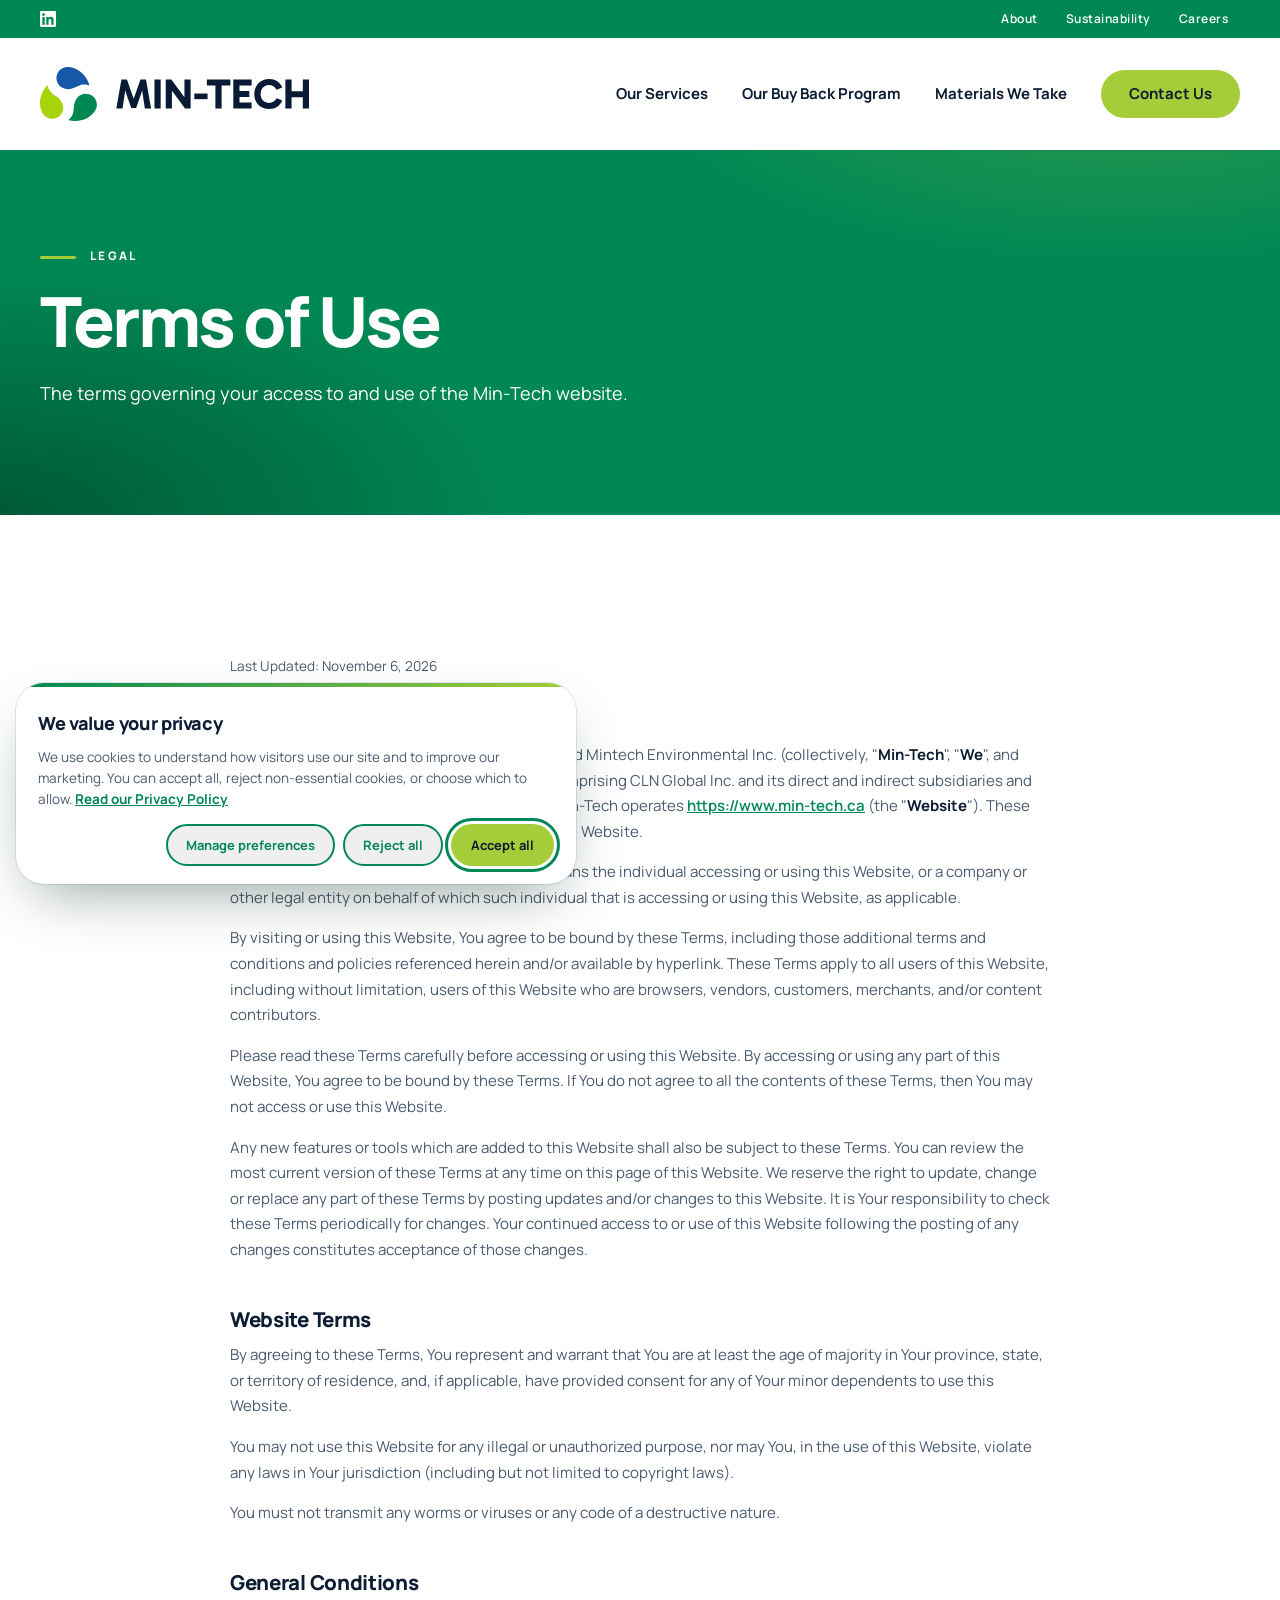
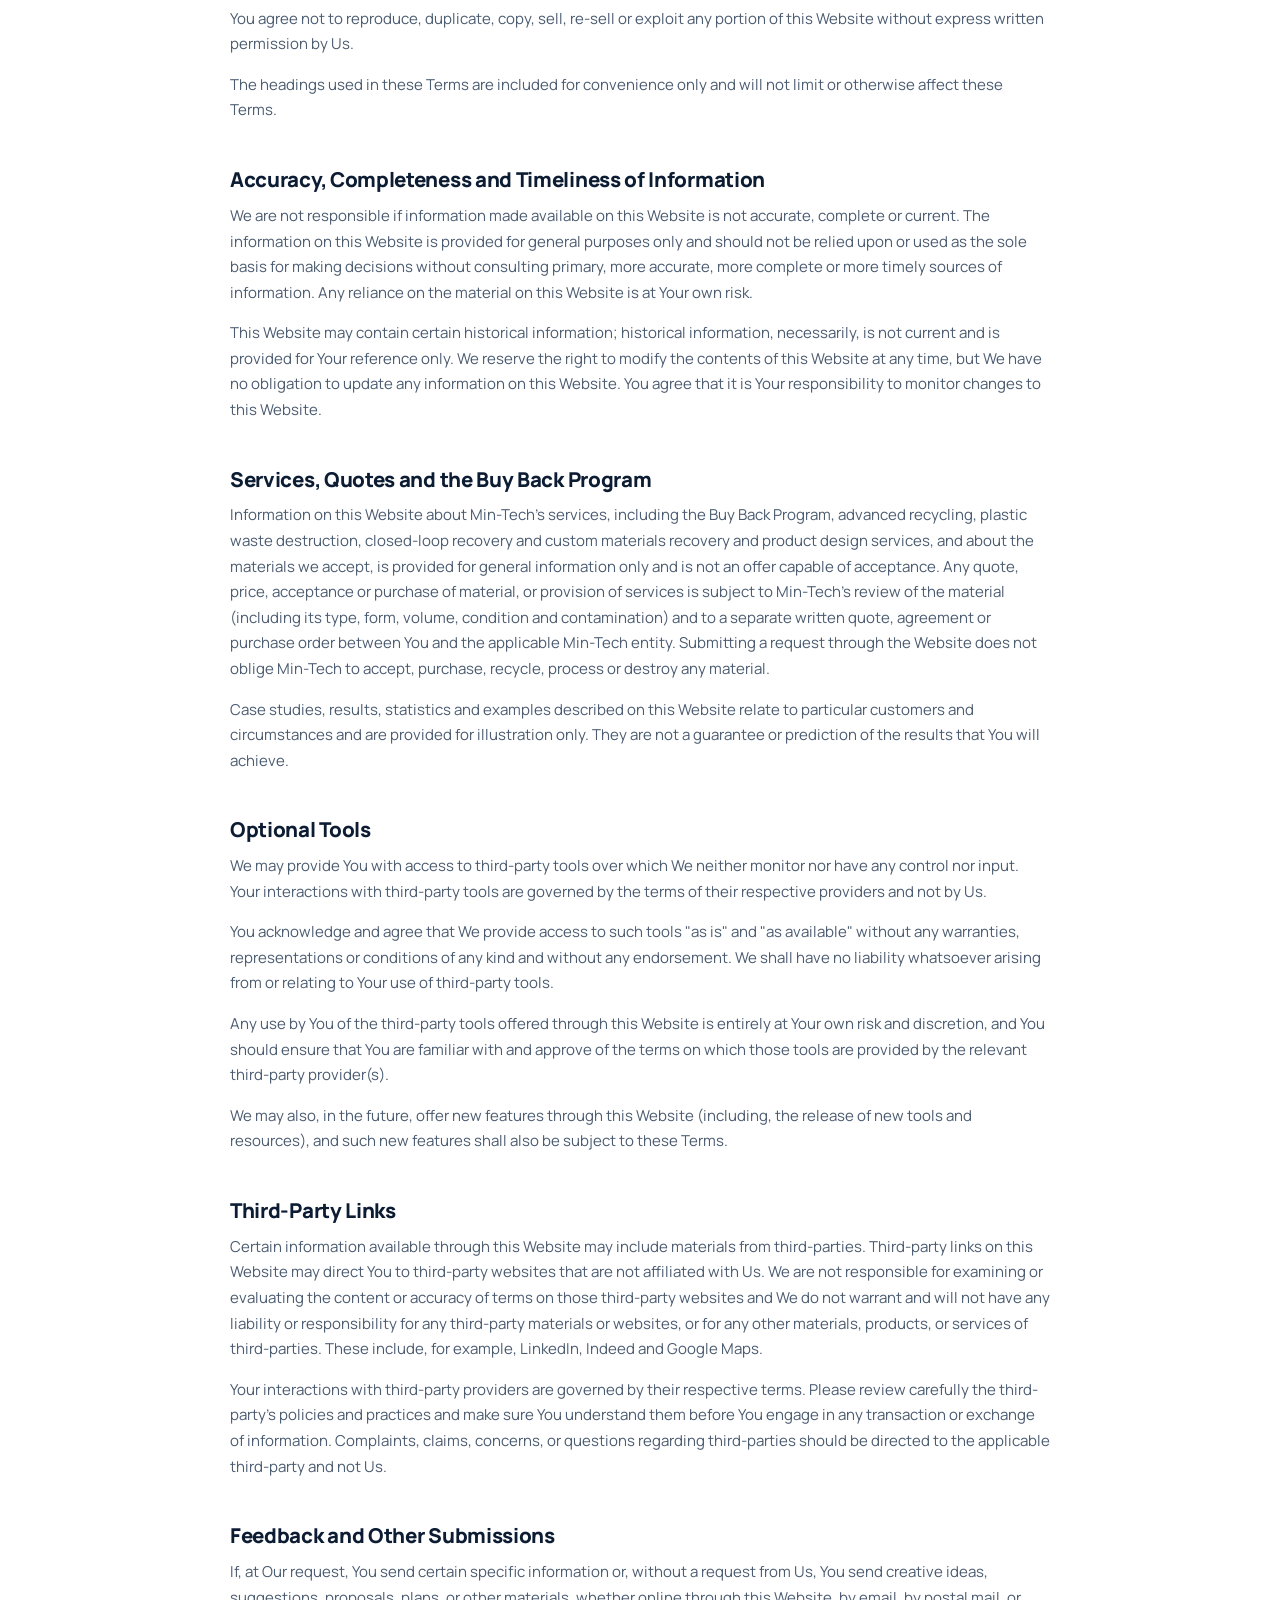
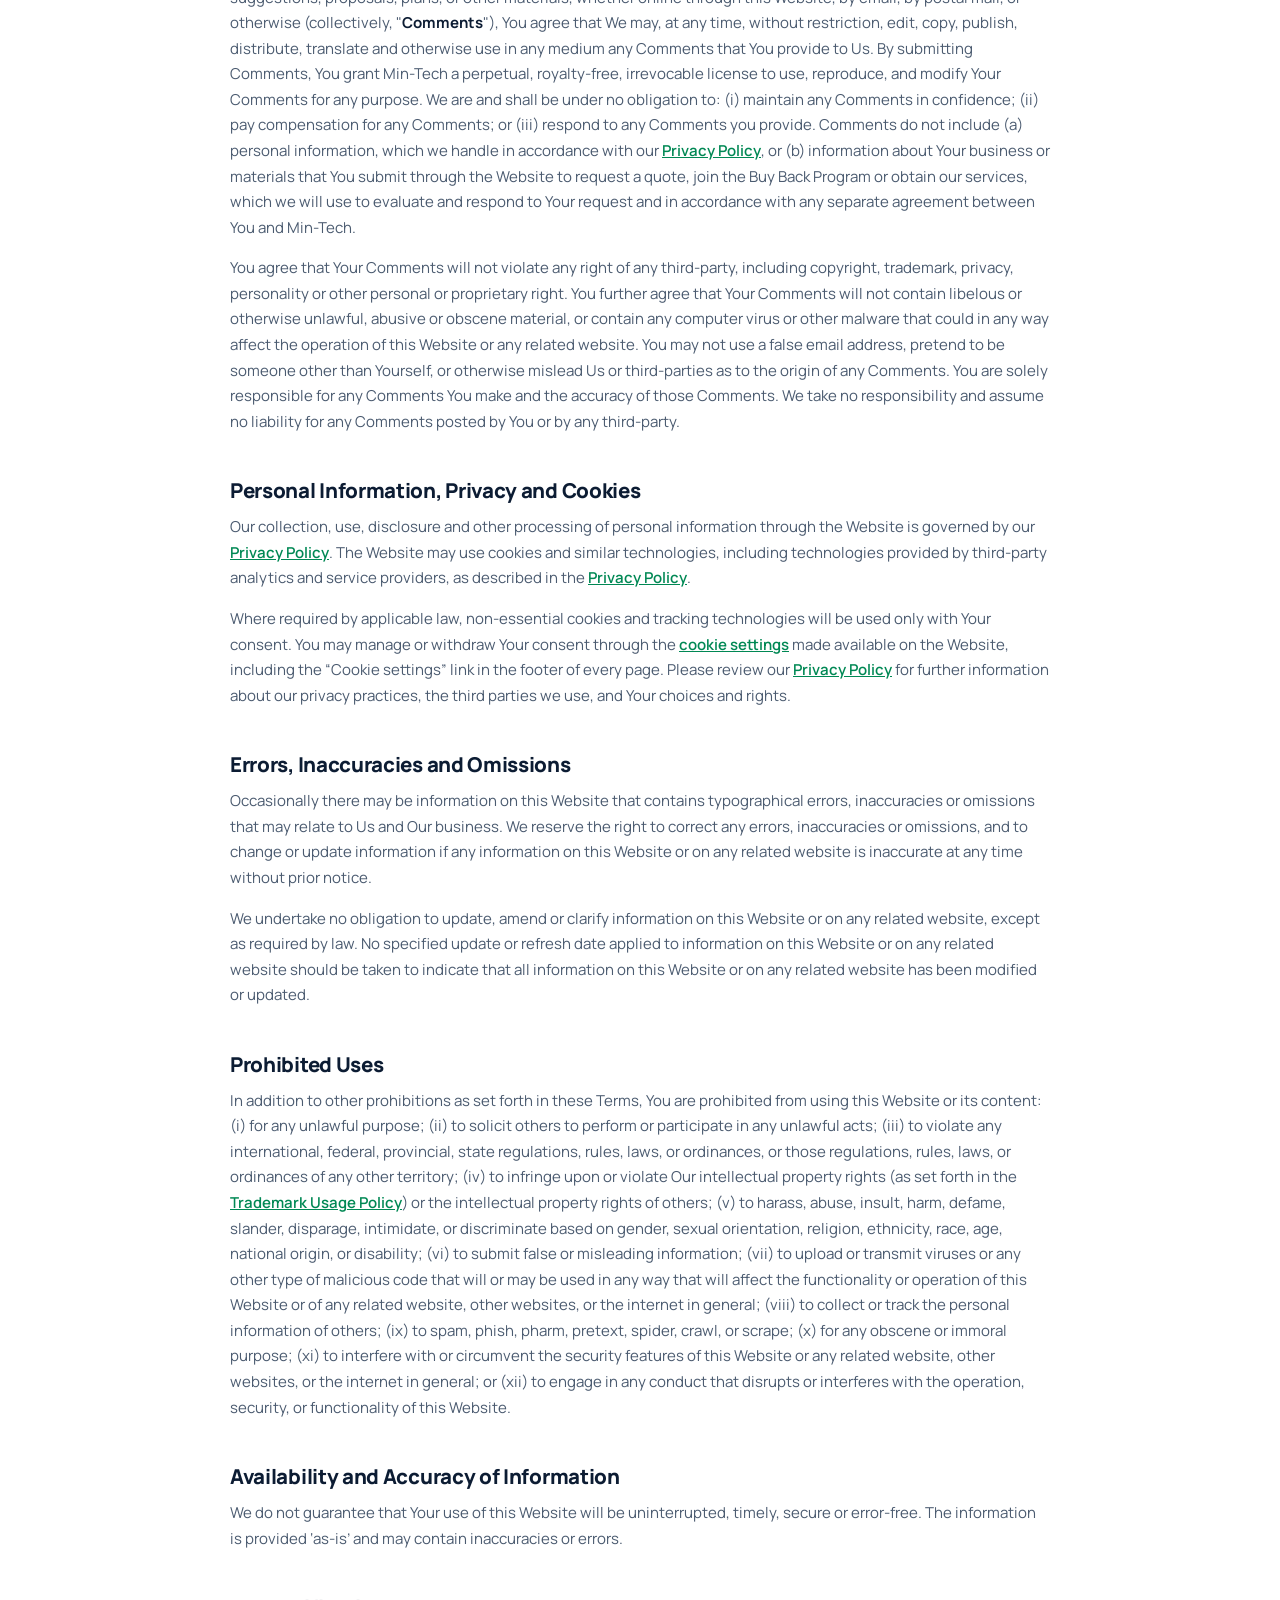
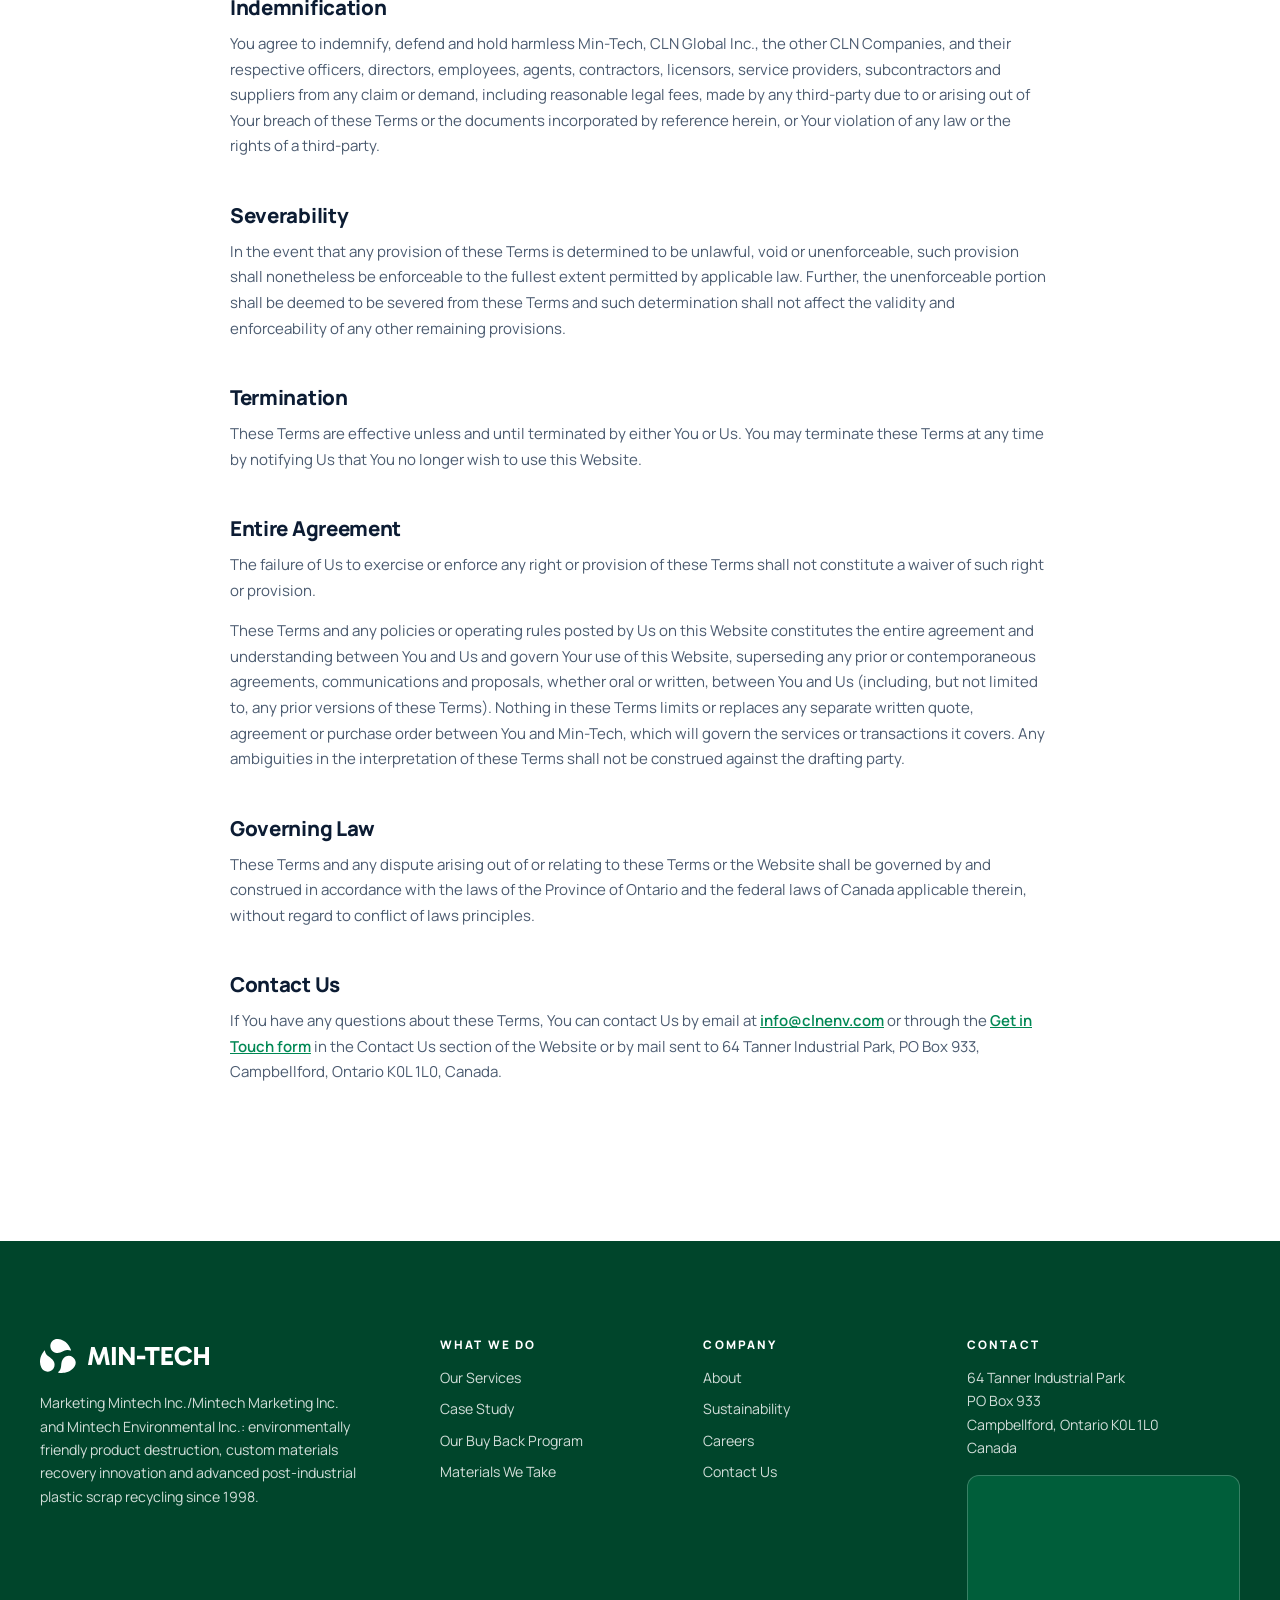
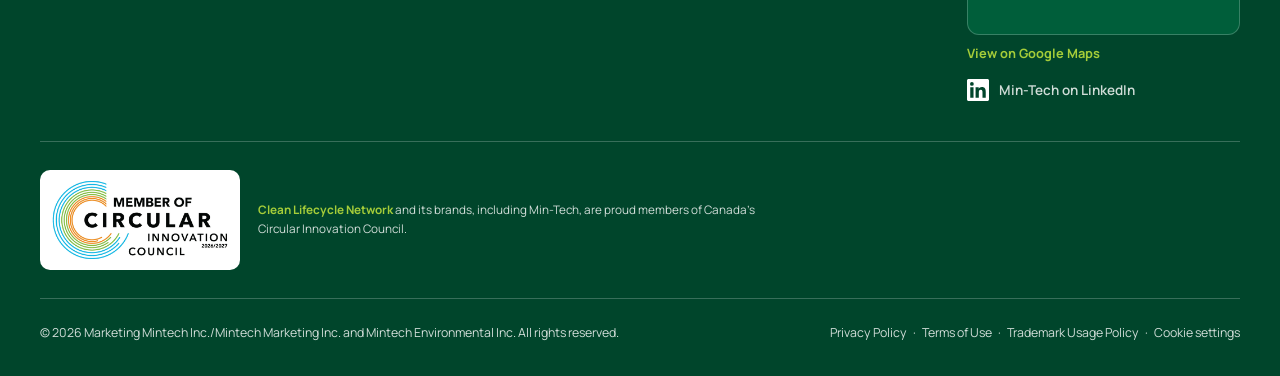
<file: terms-of-use.html>
<!DOCTYPE html>
<html lang="en">
<head>
<meta charset="utf-8">
<meta name="viewport" content="width=device-width, initial-scale=1">
<title>Terms of Use | Min-Tech</title>
<meta name="description" content="The terms governing your access to and use of the Min-Tech website.">
<link rel="canonical" href="https://www.min-tech.ca/terms-of-use">
<meta name="theme-color" content="#008854">
<meta property="og:type" content="website">
<meta property="og:site_name" content="Min-Tech">
<meta property="og:locale" content="en_CA">
<meta property="og:title" content="Terms of Use | Min-Tech">
<meta property="og:description" content="The terms governing your access to and use of the Min-Tech website.">
<meta property="og:url" content="https://www.min-tech.ca/terms-of-use">
<meta property="og:image" content="https://www.min-tech.ca/assets/img/og-image.jpg">
<meta property="og:image:width" content="1200">
<meta property="og:image:height" content="630">
<meta property="og:image:alt" content="Min-Tech: we give your post-industrial plastic scrap a second life.">
<meta name="twitter:card" content="summary_large_image">
<meta name="twitter:title" content="Terms of Use | Min-Tech">
<meta name="twitter:description" content="The terms governing your access to and use of the Min-Tech website.">
<meta name="twitter:image" content="https://www.min-tech.ca/assets/img/og-image.jpg">
<meta name="twitter:image:alt" content="Min-Tech: we give your post-industrial plastic scrap a second life.">
<link rel="preconnect" href="https://fonts.googleapis.com">
<link rel="preconnect" href="https://fonts.gstatic.com" crossorigin>
<link href="https://fonts.googleapis.com/css2?family=Manrope:wght@400;500;600;700;800&display=swap" rel="stylesheet">
<link rel="stylesheet" href="assets/css/styles.css?v=25">
<link rel="icon" href="assets/img/favicon.svg" type="image/svg+xml">
<link rel="icon" href="assets/img/favicon-32.png" sizes="32x32" type="image/png">
<link rel="apple-touch-icon" href="assets/img/apple-touch-icon.png">
<!-- Cookie consent: must load before the Google tag. Clarity and HubSpot tracking load from here after opt-in. -->
<script src="assets/js/consent.js?v=6"></script>
<!-- Google tag (gtag.js) -->
<script async src="https://www.googletagmanager.com/gtag/js?id=G-H6K106D1BN"></script>
<script>
  window.dataLayer = window.dataLayer || [];
  function gtag(){dataLayer.push(arguments);}
  gtag('js', new Date());

  gtag('config', 'G-H6K106D1BN');
</script>
</head>
<body>

<a class="skip-link" href="#main">Skip to main content</a>

<!-- ================= HEADER ================= -->
<header class="site-header">
  <div class="topbar">
    <div class="wrap topbar__inner">
      <a class="topbar__social" href="https://linkedin.com/company/min-techmaterialsrecovery" target="_blank" rel="noopener" aria-label="Min-Tech on LinkedIn (opens in a new window)"><svg viewBox="0 0 24 24" aria-hidden="true"><path fill="currentColor" d="M20.447 20.452h-3.554v-5.569c0-1.328-.027-3.037-1.852-3.037-1.853 0-2.136 1.445-2.136 2.939v5.667H9.351V9h3.414v1.561h.046c.477-.9 1.637-1.85 3.37-1.85 3.601 0 4.267 2.37 4.267 5.455v6.286zM5.337 7.433a2.062 2.062 0 1 1 0-4.125 2.062 2.062 0 0 1 0 4.125zM7.119 20.452H3.555V9h3.564v11.452zM22.225 0H1.771C.792 0 0 .774 0 1.729v20.542C0 23.227.792 24 1.771 24h20.451C23.2 24 24 23.227 24 22.271V1.729C24 .774 23.2 0 22.222 0h.003z"/></svg></a>
      <nav class="topbar__nav" aria-label="Company">
        <ul>
          <li><a href="about.html">About</a></li>
          <li><a href="about.html#sustainability">Sustainability</a></li>
          <li><a href="about.html#careers">Careers</a></li>
        </ul>
      </nav>
    </div>
  </div>

  <div class="mainbar">
    <div class="wrap mainbar__inner">
      <a class="brand" href="index.html" aria-label="Min-Tech — home"><img src="assets/img/logo.svg" alt="Min-Tech" width="270" height="54"></a>

      <button class="nav__toggle" type="button" aria-expanded="false" aria-controls="site-nav" aria-label="Toggle navigation menu">
        <svg class="icon-open" viewBox="0 0 24 24" fill="none" stroke="currentColor" stroke-width="2" stroke-linecap="round" aria-hidden="true"><path d="M3 6h18M3 12h18M3 18h18"/></svg>
        <svg class="icon-close" viewBox="0 0 24 24" fill="none" stroke="currentColor" stroke-width="2" stroke-linecap="round" aria-hidden="true"><path d="M6 6l12 12M18 6L6 18"/></svg>
      </button>

      <nav class="site-nav" id="site-nav" aria-label="Main">
        <ul class="nav__list">
          <li><a href="index.html#services">Our Services</a></li>
          <li><a href="index.html#buy-back">Our Buy Back Program</a></li>
          <li><a href="index.html#materials">Materials We Take</a></li>
        </ul>
        <ul class="nav__list nav__list--company">
          <li><a href="about.html">About</a></li>
          <li><a href="about.html#sustainability">Sustainability</a></li>
          <li><a href="about.html#careers">Careers</a></li>
        </ul>
        <a class="btn btn--primary nav__cta" href="index.html#contact">Contact Us</a>
      </nav>
    </div>
  </div>
</header>

<main id="main">

  <!-- ================= PAGE HERO ================= -->
  <section class="page-hero">
    <div class="wrap">
      <span class="eyebrow">Legal</span>
      <h1>Terms of Use</h1>
      <p class="hero__sub">The terms governing your access to and use of the Min-Tech website.</p>
    </div>
  </section>

  <section class="section section--light">
    <div class="wrap legal">
      <p class="legal__updated">Last Updated: November 6, 2026</p>
      <h2 id="overview">Overview</h2>
      <p>Marketing Mintech Inc./Mintech Marketing Inc. and Mintech Environmental Inc. (collectively, "<strong>Min-Tech</strong>", "<strong>We</strong>", and "<strong>Us</strong>") are members of the group of companies comprising CLN Global Inc. and its direct and indirect subsidiaries and affiliates (collectively, the "<strong>CLN Companies</strong>"). Min-Tech operates <a href="index.html">https://www.min-tech.ca</a> (the "<strong>Website</strong>"). These Terms of Use govern Your access to and use of the Website.</p>
      <p>References to "<strong>You</strong>" or "<strong>Your</strong>" in these Terms means the individual accessing or using this Website, or a company or other legal entity on behalf of which such individual that is accessing or using this Website, as applicable.</p>
      <p>By visiting or using this Website, You agree to be bound by these Terms, including those additional terms and conditions and policies referenced herein and/or available by hyperlink. These Terms apply to all users of this Website, including without limitation, users of this Website who are browsers, vendors, customers, merchants, and/or content contributors.</p>
      <p>Please read these Terms carefully before accessing or using this Website. By accessing or using any part of this Website, You agree to be bound by these Terms. If You do not agree to all the contents of these Terms, then You may not access or use this Website.</p>
      <p>Any new features or tools which are added to this Website shall also be subject to these Terms. You can review the most current version of these Terms at any time on this page of this Website. We reserve the right to update, change or replace any part of these Terms by posting updates and/or changes to this Website. It is Your responsibility to check these Terms periodically for changes. Your continued access to or use of this Website following the posting of any changes constitutes acceptance of those changes.</p>
      <h2 id="website-terms">Website Terms</h2>
      <p>By agreeing to these Terms, You represent and warrant that You are at least the age of majority in Your province, state, or territory of residence, and, if applicable, have provided consent for any of Your minor dependents to use this Website.</p>
      <p>You may not use this Website for any illegal or unauthorized purpose, nor may You, in the use of this Website, violate any laws in Your jurisdiction (including but not limited to copyright laws).</p>
      <p>You must not transmit any worms or viruses or any code of a destructive nature.</p>
      <h2 id="general-conditions">General Conditions</h2>
      <p>You agree not to reproduce, duplicate, copy, sell, re-sell or exploit any portion of this Website without express written permission by Us.</p>
      <p>The headings used in these Terms are included for convenience only and will not limit or otherwise affect these Terms.</p>
      <h2 id="accuracy-completeness-and-timeliness-of-information">Accuracy, Completeness and Timeliness of Information</h2>
      <p>We are not responsible if information made available on this Website is not accurate, complete or current. The information on this Website is provided for general purposes only and should not be relied upon or used as the sole basis for making decisions without consulting primary, more accurate, more complete or more timely sources of information. Any reliance on the material on this Website is at Your own risk.</p>
      <p>This Website may contain certain historical information; historical information, necessarily, is not current and is provided for Your reference only. We reserve the right to modify the contents of this Website at any time, but We have no obligation to update any information on this Website. You agree that it is Your responsibility to monitor changes to this Website.</p>
      <h2 id="services-quotes-and-the-buy-back-program">Services, Quotes and the Buy Back Program</h2>
      <p>Information on this Website about Min-Tech's services, including the Buy Back Program, advanced recycling, plastic waste destruction, closed-loop recovery and custom materials recovery and product design services, and about the materials we accept, is provided for general information only and is not an offer capable of acceptance. Any quote, price, acceptance or purchase of material, or provision of services is subject to Min-Tech's review of the material (including its type, form, volume, condition and contamination) and to a separate written quote, agreement or purchase order between You and the applicable Min-Tech entity. Submitting a request through the Website does not oblige Min-Tech to accept, purchase, recycle, process or destroy any material.</p>
      <p>Case studies, results, statistics and examples described on this Website relate to particular customers and circumstances and are provided for illustration only. They are not a guarantee or prediction of the results that You will achieve.</p>
      <h2 id="optional-tools">Optional Tools</h2>
      <p>We may provide You with access to third-party tools over which We neither monitor nor have any control nor input. Your interactions with third-party tools are governed by the terms of their respective providers and not by Us.</p>
      <p>You acknowledge and agree that We provide access to such tools "as is" and "as available" without any warranties, representations or conditions of any kind and without any endorsement. We shall have no liability whatsoever arising from or relating to Your use of third-party tools.</p>
      <p>Any use by You of the third-party tools offered through this Website is entirely at Your own risk and discretion, and You should ensure that You are familiar with and approve of the terms on which those tools are provided by the relevant third-party provider(s).</p>
      <p>We may also, in the future, offer new features through this Website (including, the release of new tools and resources), and such new features shall also be subject to these Terms.</p>
      <h2 id="third-party-links">Third-Party Links</h2>
      <p>Certain information available through this Website may include materials from third-parties. Third-party links on this Website may direct You to third-party websites that are not affiliated with Us. We are not responsible for examining or evaluating the content or accuracy of terms on those third-party websites and We do not warrant and will not have any liability or responsibility for any third-party materials or websites, or for any other materials, products, or services of third-parties. These include, for example, LinkedIn, Indeed and Google Maps.</p>
      <p>Your interactions with third-party providers are governed by their respective terms. Please review carefully the third-party's policies and practices and make sure You understand them before You engage in any transaction or exchange of information. Complaints, claims, concerns, or questions regarding third-parties should be directed to the applicable third-party and not Us.</p>
      <h2 id="feedback-and-other-submissions">Feedback and Other Submissions</h2>
      <p>If, at Our request, You send certain specific information or, without a request from Us, You send creative ideas, suggestions, proposals, plans, or other materials, whether online through this Website, by email, by postal mail, or otherwise (collectively, "<strong>Comments</strong>"), You agree that We may, at any time, without restriction, edit, copy, publish, distribute, translate and otherwise use in any medium any Comments that You provide to Us. By submitting Comments, You grant Min-Tech a perpetual, royalty-free, irrevocable license to use, reproduce, and modify Your Comments for any purpose. We are and shall be under no obligation to: (i) maintain any Comments in confidence; (ii) pay compensation for any Comments; or (iii) respond to any Comments you provide. Comments do not include (a) personal information, which we handle in accordance with our <a href="privacy-policy.html">Privacy Policy</a>, or (b) information about Your business or materials that You submit through the Website to request a quote, join the Buy Back Program or obtain our services, which we will use to evaluate and respond to Your request and in accordance with any separate agreement between You and Min-Tech.</p>
      <p>You agree that Your Comments will not violate any right of any third-party, including copyright, trademark, privacy, personality or other personal or proprietary right. You further agree that Your Comments will not contain libelous or otherwise unlawful, abusive or obscene material, or contain any computer virus or other malware that could in any way affect the operation of this Website or any related website. You may not use a false email address, pretend to be someone other than Yourself, or otherwise mislead Us or third-parties as to the origin of any Comments. You are solely responsible for any Comments You make and the accuracy of those Comments. We take no responsibility and assume no liability for any Comments posted by You or by any third-party.</p>
      <h2 id="personal-information-privacy-and-cookies">Personal Information, Privacy and Cookies</h2>
      <p>Our collection, use, disclosure and other processing of personal information through the Website is governed by our <a href="privacy-policy.html">Privacy Policy</a>. The Website may use cookies and similar technologies, including technologies provided by third-party analytics and service providers, as described in the <a href="privacy-policy.html">Privacy Policy</a>.</p>
      <p>Where required by applicable law, non-essential cookies and tracking technologies will be used only with Your consent. You may manage or withdraw Your consent through the <button type="button" class="link-button" data-cookie-settings>cookie settings</button> made available on the Website, including the “Cookie settings” link in the footer of every page. Please review our <a href="privacy-policy.html">Privacy Policy</a> for further information about our privacy practices, the third parties we use, and Your choices and rights.</p>
      <h2 id="errors-inaccuracies-and-omissions">Errors, Inaccuracies and Omissions</h2>
      <p>Occasionally there may be information on this Website that contains typographical errors, inaccuracies or omissions that may relate to Us and Our business. We reserve the right to correct any errors, inaccuracies or omissions, and to change or update information if any information on this Website or on any related website is inaccurate at any time without prior notice.</p>
      <p>We undertake no obligation to update, amend or clarify information on this Website or on any related website, except as required by law. No specified update or refresh date applied to information on this Website or on any related website should be taken to indicate that all information on this Website or on any related website has been modified or updated.</p>
      <h2 id="prohibited-uses">Prohibited Uses</h2>
      <p>In addition to other prohibitions as set forth in these Terms, You are prohibited from using this Website or its content: (i) for any unlawful purpose; (ii) to solicit others to perform or participate in any unlawful acts; (iii) to violate any international, federal, provincial, state regulations, rules, laws, or ordinances, or those regulations, rules, laws, or ordinances of any other territory; (iv) to infringe upon or violate Our intellectual property rights (as set forth in the <a href="trademark-usage-policy.html">Trademark Usage Policy</a>) or the intellectual property rights of others; (v) to harass, abuse, insult, harm, defame, slander, disparage, intimidate, or discriminate based on gender, sexual orientation, religion, ethnicity, race, age, national origin, or disability; (vi) to submit false or misleading information; (vii) to upload or transmit viruses or any other type of malicious code that will or may be used in any way that will affect the functionality or operation of this Website or of any related website, other websites, or the internet in general; (viii) to collect or track the personal information of others; (ix) to spam, phish, pharm, pretext, spider, crawl, or scrape; (x) for any obscene or immoral purpose; (xi) to interfere with or circumvent the security features of this Website or any related website, other websites, or the internet in general; or (xii) to engage in any conduct that disrupts or interferes with the operation, security, or functionality of this Website.</p>
      <h2 id="availability-and-accuracy-of-information">Availability and Accuracy of Information</h2>
      <p>We do not guarantee that Your use of this Website will be uninterrupted, timely, secure or error-free. The information is provided ‘as-is’ and may contain inaccuracies or errors.</p>
      <h2 id="indemnification">Indemnification</h2>
      <p>You agree to indemnify, defend and hold harmless Min-Tech, CLN Global Inc., the other CLN Companies, and their respective officers, directors, employees, agents, contractors, licensors, service providers, subcontractors and suppliers from any claim or demand, including reasonable legal fees, made by any third-party due to or arising out of Your breach of these Terms or the documents incorporated by reference herein, or Your violation of any law or the rights of a third-party.</p>
      <h2 id="severability">Severability</h2>
      <p>In the event that any provision of these Terms is determined to be unlawful, void or unenforceable, such provision shall nonetheless be enforceable to the fullest extent permitted by applicable law. Further, the unenforceable portion shall be deemed to be severed from these Terms and such determination shall not affect the validity and enforceability of any other remaining provisions.</p>
      <h2 id="termination">Termination</h2>
      <p>These Terms are effective unless and until terminated by either You or Us. You may terminate these Terms at any time by notifying Us that You no longer wish to use this Website.</p>
      <h2 id="entire-agreement">Entire Agreement</h2>
      <p>The failure of Us to exercise or enforce any right or provision of these Terms shall not constitute a waiver of such right or provision.</p>
      <p>These Terms and any policies or operating rules posted by Us on this Website constitutes the entire agreement and understanding between You and Us and govern Your use of this Website, superseding any prior or contemporaneous agreements, communications and proposals, whether oral or written, between You and Us (including, but not limited to, any prior versions of these Terms). Nothing in these Terms limits or replaces any separate written quote, agreement or purchase order between You and Min-Tech, which will govern the services or transactions it covers. Any ambiguities in the interpretation of these Terms shall not be construed against the drafting party.</p>
      <h2 id="governing-law">Governing Law</h2>
      <p>These Terms and any dispute arising out of or relating to these Terms or the Website shall be governed by and construed in accordance with the laws of the Province of Ontario and the federal laws of Canada applicable therein, without regard to conflict of laws principles.</p>
      <h2 id="contact-us">Contact Us</h2>
      <p>If You have any questions about these Terms, You can contact Us by email at <a href="mailto:info@clnenv.com">info@clnenv.com</a> or through the <a href="index.html#contact">Get in Touch form</a> in the Contact Us section of the Website or by mail sent to 64 Tanner Industrial Park, PO Box 933, Campbellford, Ontario K0L 1L0, Canada.</p>
    </div>
  </section>

</main>

<!-- ================= FOOTER ================= -->
<footer class="site-footer">
  <div class="wrap">
    <div class="footer__grid">
      <div class="footer__brand">
        <img src="assets/img/logo-white.svg" alt="Min-Tech" width="180" height="36" loading="lazy">
        <p>Marketing Mintech Inc./Mintech Marketing Inc. and Mintech Environmental Inc.: environmentally friendly product destruction, custom materials recovery innovation and advanced post-industrial plastic scrap recycling since 1998.</p>
      </div>
      <nav aria-label="Footer — services">
        <h4>What we do</h4>
        <ul>
          <li><a href="index.html#services">Our Services</a></li>
          <li><a href="index.html#case-study">Case Study</a></li>
          <li><a href="index.html#buy-back">Our Buy Back Program</a></li>
          <li><a href="index.html#materials">Materials We Take</a></li>
        </ul>
      </nav>
      <nav aria-label="Footer — company">
        <h4>Company</h4>
        <ul>
          <li><a href="about.html#about">About</a></li>
          <li><a href="about.html#sustainability">Sustainability</a></li>
          <li><a href="about.html#careers">Careers</a></li>
          <li><a href="index.html#contact">Contact Us</a></li>
        </ul>
      </nav>
      <div>
        <h4>Contact</h4>
        <address>64 Tanner Industrial Park<br>PO Box 933<br>Campbellford, Ontario K0L 1L0<br>Canada</address>
        <iframe class="footer__map" title="Map of Min-Tech, 64 Tanner Industrial Park, Campbellford, Ontario" src="https://maps.google.com/maps?q=Min-Tech,+64+Tanner+Industrial+Park,+Campbellford,+ON+K0L+1L0&amp;ll=44.3025667,-77.8213663&amp;z=15&amp;output=embed" loading="lazy" referrerpolicy="no-referrer-when-downgrade"></iframe>
        <a class="footer__map-link" href="https://maps.app.goo.gl/rVKnXMCXPVEDpiKJ8" target="_blank" rel="noopener">View on Google Maps<span class="visually-hidden"> (opens in a new window)</span></a>
        <a class="footer__social" href="https://linkedin.com/company/min-techmaterialsrecovery" target="_blank" rel="noopener"><svg viewBox="0 0 24 24" aria-hidden="true"><path fill="currentColor" d="M20.447 20.452h-3.554v-5.569c0-1.328-.027-3.037-1.852-3.037-1.853 0-2.136 1.445-2.136 2.939v5.667H9.351V9h3.414v1.561h.046c.477-.9 1.637-1.85 3.37-1.85 3.601 0 4.267 2.37 4.267 5.455v6.286zM5.337 7.433a2.062 2.062 0 1 1 0-4.125 2.062 2.062 0 0 1 0 4.125zM7.119 20.452H3.555V9h3.564v11.452zM22.225 0H1.771C.792 0 0 .774 0 1.729v20.542C0 23.227.792 24 1.771 24h20.451C23.2 24 24 23.227 24 22.271V1.729C24 .774 23.2 0 22.222 0h.003z"/></svg><span>Min-Tech on LinkedIn</span><span class="visually-hidden"> (opens in a new window)</span></a>
      </div>
    </div>

    <div class="footer__network">
      <img src="assets/img/circular-innovation-council-member.png" alt="Member of Circular Innovation Council 2026/2027" width="640" height="300" loading="lazy">
      <p><a href="https://clnenv.com" target="_blank" rel="noopener">Clean Lifecycle Network<span class="visually-hidden"> (opens in a new window)</span></a> and its brands, including Min-Tech, are proud members of Canada's Circular Innovation Council.</p>
    </div>

    <div class="footer__bottom">
      <span>&copy; <span id="year">2026</span> Marketing Mintech Inc./Mintech Marketing Inc. and Mintech Environmental Inc. All rights reserved.</span>
      <span class="footer__legal"><a href="privacy-policy.html">Privacy Policy</a> &middot; <a href="terms-of-use.html">Terms of Use</a> &middot; <a href="trademark-usage-policy.html">Trademark Usage Policy</a> &middot; <button type="button" class="footer__cookie-link" data-cookie-settings>Cookie settings</button></span>
    </div>
  </div>
</footer>

<script src="assets/js/main.js?v=5"></script>
<!-- Start of HubSpot Embed Code -->
<script type="text/javascript" id="hs-script-loader" async defer src="//js-na3.hs-scripts.com/343635070.js"></script>
<!-- End of HubSpot Embed Code -->
</body>
</html>
</file>
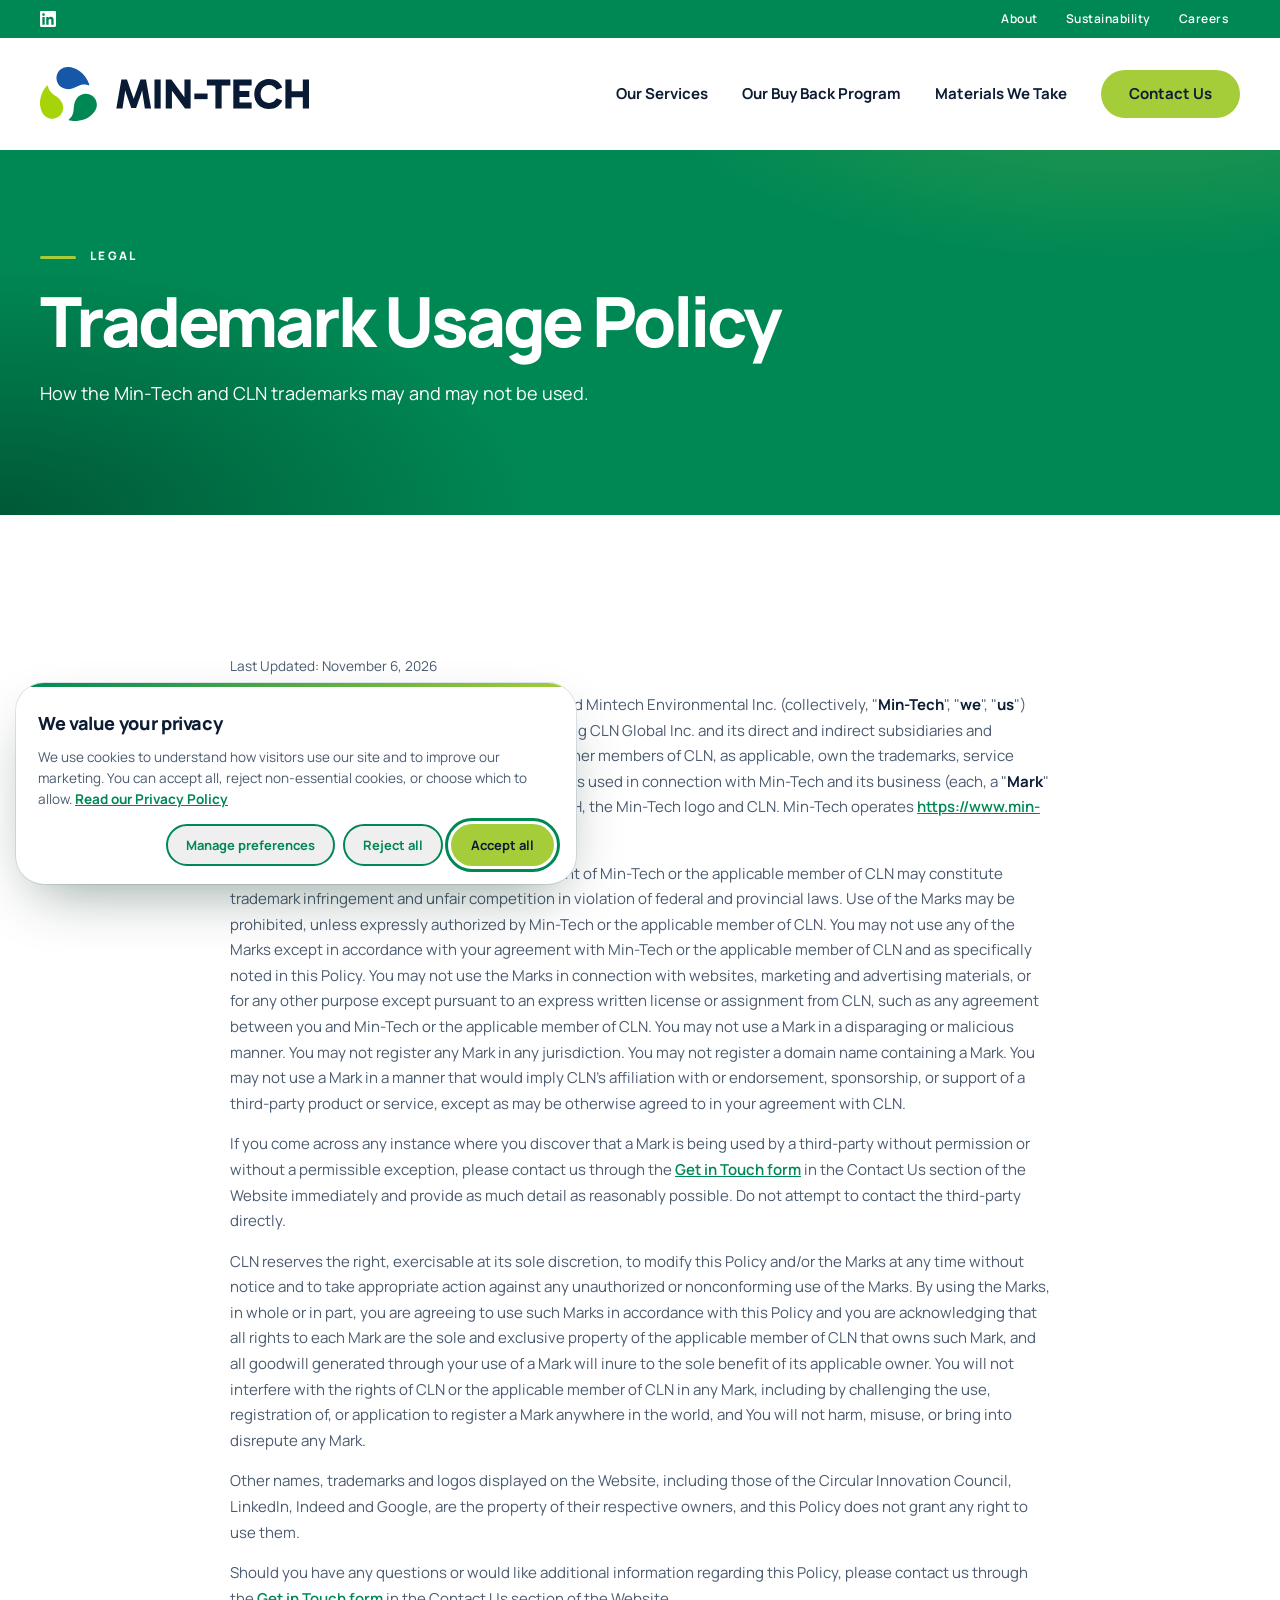
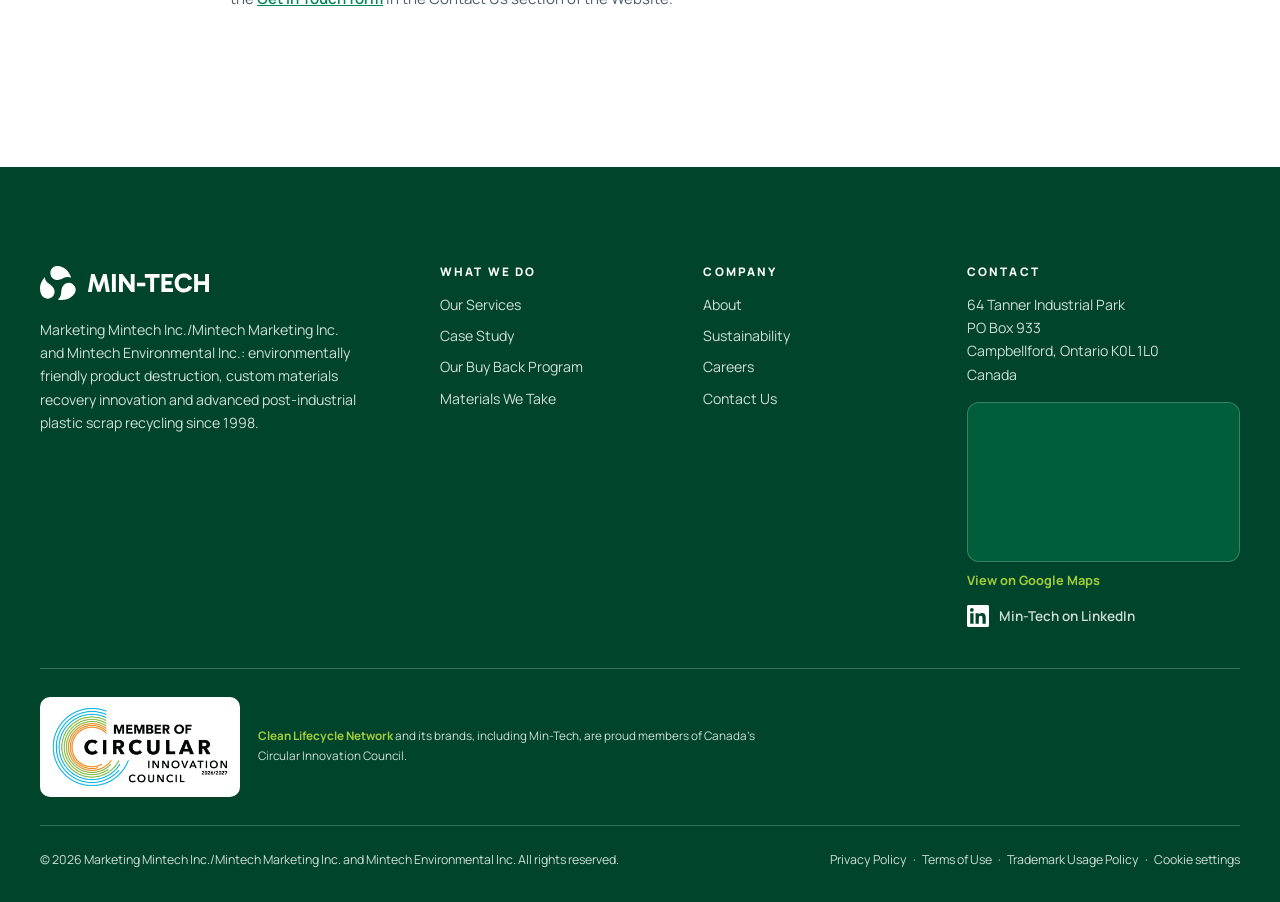
<file: trademark-usage-policy.html>
<!DOCTYPE html>
<html lang="en">
<head>
<meta charset="utf-8">
<meta name="viewport" content="width=device-width, initial-scale=1">
<title>Trademark Usage Policy | Min-Tech</title>
<meta name="description" content="How the Min-Tech and CLN trademarks may and may not be used.">
<link rel="canonical" href="https://www.min-tech.ca/trademark-usage-policy">
<meta name="theme-color" content="#008854">
<meta property="og:type" content="website">
<meta property="og:site_name" content="Min-Tech">
<meta property="og:locale" content="en_CA">
<meta property="og:title" content="Trademark Usage Policy | Min-Tech">
<meta property="og:description" content="How the Min-Tech and CLN trademarks may and may not be used.">
<meta property="og:url" content="https://www.min-tech.ca/trademark-usage-policy">
<meta property="og:image" content="https://www.min-tech.ca/assets/img/og-image.jpg">
<meta property="og:image:width" content="1200">
<meta property="og:image:height" content="630">
<meta property="og:image:alt" content="Min-Tech: we give your post-industrial plastic scrap a second life.">
<meta name="twitter:card" content="summary_large_image">
<meta name="twitter:title" content="Trademark Usage Policy | Min-Tech">
<meta name="twitter:description" content="How the Min-Tech and CLN trademarks may and may not be used.">
<meta name="twitter:image" content="https://www.min-tech.ca/assets/img/og-image.jpg">
<meta name="twitter:image:alt" content="Min-Tech: we give your post-industrial plastic scrap a second life.">
<link rel="preconnect" href="https://fonts.googleapis.com">
<link rel="preconnect" href="https://fonts.gstatic.com" crossorigin>
<link href="https://fonts.googleapis.com/css2?family=Manrope:wght@400;500;600;700;800&display=swap" rel="stylesheet">
<link rel="stylesheet" href="assets/css/styles.css?v=25">
<link rel="icon" href="assets/img/favicon.svg" type="image/svg+xml">
<link rel="icon" href="assets/img/favicon-32.png" sizes="32x32" type="image/png">
<link rel="apple-touch-icon" href="assets/img/apple-touch-icon.png">
<!-- Cookie consent: must load before the Google tag. Clarity and HubSpot tracking load from here after opt-in. -->
<script src="assets/js/consent.js?v=6"></script>
<!-- Google tag (gtag.js) -->
<script async src="https://www.googletagmanager.com/gtag/js?id=G-H6K106D1BN"></script>
<script>
  window.dataLayer = window.dataLayer || [];
  function gtag(){dataLayer.push(arguments);}
  gtag('js', new Date());

  gtag('config', 'G-H6K106D1BN');
</script>
</head>
<body>

<a class="skip-link" href="#main">Skip to main content</a>

<!-- ================= HEADER ================= -->
<header class="site-header">
  <div class="topbar">
    <div class="wrap topbar__inner">
      <a class="topbar__social" href="https://linkedin.com/company/min-techmaterialsrecovery" target="_blank" rel="noopener" aria-label="Min-Tech on LinkedIn (opens in a new window)"><svg viewBox="0 0 24 24" aria-hidden="true"><path fill="currentColor" d="M20.447 20.452h-3.554v-5.569c0-1.328-.027-3.037-1.852-3.037-1.853 0-2.136 1.445-2.136 2.939v5.667H9.351V9h3.414v1.561h.046c.477-.9 1.637-1.85 3.37-1.85 3.601 0 4.267 2.37 4.267 5.455v6.286zM5.337 7.433a2.062 2.062 0 1 1 0-4.125 2.062 2.062 0 0 1 0 4.125zM7.119 20.452H3.555V9h3.564v11.452zM22.225 0H1.771C.792 0 0 .774 0 1.729v20.542C0 23.227.792 24 1.771 24h20.451C23.2 24 24 23.227 24 22.271V1.729C24 .774 23.2 0 22.222 0h.003z"/></svg></a>
      <nav class="topbar__nav" aria-label="Company">
        <ul>
          <li><a href="about.html">About</a></li>
          <li><a href="about.html#sustainability">Sustainability</a></li>
          <li><a href="about.html#careers">Careers</a></li>
        </ul>
      </nav>
    </div>
  </div>

  <div class="mainbar">
    <div class="wrap mainbar__inner">
      <a class="brand" href="index.html" aria-label="Min-Tech — home"><img src="assets/img/logo.svg" alt="Min-Tech" width="270" height="54"></a>

      <button class="nav__toggle" type="button" aria-expanded="false" aria-controls="site-nav" aria-label="Toggle navigation menu">
        <svg class="icon-open" viewBox="0 0 24 24" fill="none" stroke="currentColor" stroke-width="2" stroke-linecap="round" aria-hidden="true"><path d="M3 6h18M3 12h18M3 18h18"/></svg>
        <svg class="icon-close" viewBox="0 0 24 24" fill="none" stroke="currentColor" stroke-width="2" stroke-linecap="round" aria-hidden="true"><path d="M6 6l12 12M18 6L6 18"/></svg>
      </button>

      <nav class="site-nav" id="site-nav" aria-label="Main">
        <ul class="nav__list">
          <li><a href="index.html#services">Our Services</a></li>
          <li><a href="index.html#buy-back">Our Buy Back Program</a></li>
          <li><a href="index.html#materials">Materials We Take</a></li>
        </ul>
        <ul class="nav__list nav__list--company">
          <li><a href="about.html">About</a></li>
          <li><a href="about.html#sustainability">Sustainability</a></li>
          <li><a href="about.html#careers">Careers</a></li>
        </ul>
        <a class="btn btn--primary nav__cta" href="index.html#contact">Contact Us</a>
      </nav>
    </div>
  </div>
</header>

<main id="main">

  <!-- ================= PAGE HERO ================= -->
  <section class="page-hero">
    <div class="wrap">
      <span class="eyebrow">Legal</span>
      <h1>Trademark Usage Policy</h1>
      <p class="hero__sub">How the Min-Tech and CLN trademarks may and may not be used.</p>
    </div>
  </section>

  <section class="section section--light">
    <div class="wrap legal">
      <p class="legal__updated">Last Updated: November 6, 2026</p>
      <p>Marketing Mintech Inc./Mintech Marketing Inc. and Mintech Environmental Inc. (collectively, "<strong>Min-Tech</strong>", "<strong>we</strong>", "<strong>us</strong>") are members of the group of companies comprising CLN Global Inc. and its direct and indirect subsidiaries and affiliates (collectively, "<strong>CLN</strong>"). Min-Tech and/or other members of CLN, as applicable, own the trademarks, service marks, trade names, trade dress, logos and designs used in connection with Min-Tech and its business (each, a "<strong>Mark</strong>" and collectively, the "<strong>Marks</strong>"), including MIN-TECH, the Min-Tech logo and CLN. Min-Tech operates <a href="index.html">https://www.min-tech.ca</a> (the "<strong>Website</strong>").</p>
      <p>Use of the Marks without the prior written consent of Min-Tech or the applicable member of CLN may constitute trademark infringement and unfair competition in violation of federal and provincial laws. Use of the Marks may be prohibited, unless expressly authorized by Min-Tech or the applicable member of CLN. You may not use any of the Marks except in accordance with your agreement with Min-Tech or the applicable member of CLN and as specifically noted in this Policy. You may not use the Marks in connection with websites, marketing and advertising materials, or for any other purpose except pursuant to an express written license or assignment from CLN, such as any agreement between you and Min-Tech or the applicable member of CLN. You may not use a Mark in a disparaging or malicious manner. You may not register any Mark in any jurisdiction. You may not register a domain name containing a Mark. You may not use a Mark in a manner that would imply CLN's affiliation with or endorsement, sponsorship, or support of a third-party product or service, except as may be otherwise agreed to in your agreement with CLN.</p>
      <p>If you come across any instance where you discover that a Mark is being used by a third-party without permission or without a permissible exception, please contact us through the <a href="index.html#contact">Get in Touch form</a> in the Contact Us section of the Website immediately and provide as much detail as reasonably possible. Do not attempt to contact the third-party directly.</p>
      <p>CLN reserves the right, exercisable at its sole discretion, to modify this Policy and/or the Marks at any time without notice and to take appropriate action against any unauthorized or nonconforming use of the Marks. By using the Marks, in whole or in part, you are agreeing to use such Marks in accordance with this Policy and you are acknowledging that all rights to each Mark are the sole and exclusive property of the applicable member of CLN that owns such Mark, and all goodwill generated through your use of a Mark will inure to the sole benefit of its applicable owner. You will not interfere with the rights of CLN or the applicable member of CLN in any Mark, including by challenging the use, registration of, or application to register a Mark anywhere in the world, and You will not harm, misuse, or bring into disrepute any Mark.</p>
      <p>Other names, trademarks and logos displayed on the Website, including those of the Circular Innovation Council, LinkedIn, Indeed and Google, are the property of their respective owners, and this Policy does not grant any right to use them.</p>
      <p>Should you have any questions or would like additional information regarding this Policy, please contact us through the <a href="index.html#contact">Get in Touch form</a> in the Contact Us section of the Website.</p>
    </div>
  </section>

</main>

<!-- ================= FOOTER ================= -->
<footer class="site-footer">
  <div class="wrap">
    <div class="footer__grid">
      <div class="footer__brand">
        <img src="assets/img/logo-white.svg" alt="Min-Tech" width="180" height="36" loading="lazy">
        <p>Marketing Mintech Inc./Mintech Marketing Inc. and Mintech Environmental Inc.: environmentally friendly product destruction, custom materials recovery innovation and advanced post-industrial plastic scrap recycling since 1998.</p>
      </div>
      <nav aria-label="Footer — services">
        <h4>What we do</h4>
        <ul>
          <li><a href="index.html#services">Our Services</a></li>
          <li><a href="index.html#case-study">Case Study</a></li>
          <li><a href="index.html#buy-back">Our Buy Back Program</a></li>
          <li><a href="index.html#materials">Materials We Take</a></li>
        </ul>
      </nav>
      <nav aria-label="Footer — company">
        <h4>Company</h4>
        <ul>
          <li><a href="about.html#about">About</a></li>
          <li><a href="about.html#sustainability">Sustainability</a></li>
          <li><a href="about.html#careers">Careers</a></li>
          <li><a href="index.html#contact">Contact Us</a></li>
        </ul>
      </nav>
      <div>
        <h4>Contact</h4>
        <address>64 Tanner Industrial Park<br>PO Box 933<br>Campbellford, Ontario K0L 1L0<br>Canada</address>
        <iframe class="footer__map" title="Map of Min-Tech, 64 Tanner Industrial Park, Campbellford, Ontario" src="https://maps.google.com/maps?q=Min-Tech,+64+Tanner+Industrial+Park,+Campbellford,+ON+K0L+1L0&amp;ll=44.3025667,-77.8213663&amp;z=15&amp;output=embed" loading="lazy" referrerpolicy="no-referrer-when-downgrade"></iframe>
        <a class="footer__map-link" href="https://maps.app.goo.gl/rVKnXMCXPVEDpiKJ8" target="_blank" rel="noopener">View on Google Maps<span class="visually-hidden"> (opens in a new window)</span></a>
        <a class="footer__social" href="https://linkedin.com/company/min-techmaterialsrecovery" target="_blank" rel="noopener"><svg viewBox="0 0 24 24" aria-hidden="true"><path fill="currentColor" d="M20.447 20.452h-3.554v-5.569c0-1.328-.027-3.037-1.852-3.037-1.853 0-2.136 1.445-2.136 2.939v5.667H9.351V9h3.414v1.561h.046c.477-.9 1.637-1.85 3.37-1.85 3.601 0 4.267 2.37 4.267 5.455v6.286zM5.337 7.433a2.062 2.062 0 1 1 0-4.125 2.062 2.062 0 0 1 0 4.125zM7.119 20.452H3.555V9h3.564v11.452zM22.225 0H1.771C.792 0 0 .774 0 1.729v20.542C0 23.227.792 24 1.771 24h20.451C23.2 24 24 23.227 24 22.271V1.729C24 .774 23.2 0 22.222 0h.003z"/></svg><span>Min-Tech on LinkedIn</span><span class="visually-hidden"> (opens in a new window)</span></a>
      </div>
    </div>

    <div class="footer__network">
      <img src="assets/img/circular-innovation-council-member.png" alt="Member of Circular Innovation Council 2026/2027" width="640" height="300" loading="lazy">
      <p><a href="https://clnenv.com" target="_blank" rel="noopener">Clean Lifecycle Network<span class="visually-hidden"> (opens in a new window)</span></a> and its brands, including Min-Tech, are proud members of Canada's Circular Innovation Council.</p>
    </div>

    <div class="footer__bottom">
      <span>&copy; <span id="year">2026</span> Marketing Mintech Inc./Mintech Marketing Inc. and Mintech Environmental Inc. All rights reserved.</span>
      <span class="footer__legal"><a href="privacy-policy.html">Privacy Policy</a> &middot; <a href="terms-of-use.html">Terms of Use</a> &middot; <a href="trademark-usage-policy.html">Trademark Usage Policy</a> &middot; <button type="button" class="footer__cookie-link" data-cookie-settings>Cookie settings</button></span>
    </div>
  </div>
</footer>

<script src="assets/js/main.js?v=5"></script>
<!-- Start of HubSpot Embed Code -->
<script type="text/javascript" id="hs-script-loader" async defer src="//js-na3.hs-scripts.com/343635070.js"></script>
<!-- End of HubSpot Embed Code -->
</body>
</html>
</file>
<file: assets/css/styles.css>
/* Min-Tech — dark two-page site
   Core dark: green #008854 (with deeper shades for depth). Accent: lime #A5CD39. Navy #0C1C33 for ink.
   Lime text is too low-contrast on green, so on dark surfaces lime is used for fills, tags and rules,
   and accent text uses --lime-pale.
   White is reserved for the contact block and the About page sections. */
:root {
  --lime: #a5cd39;
  --green: #008854;
  --lime-pale: #e2f3a3;   /* accent text on dark green */
  --navy: #0c1c33;
  --core: #008854;        /* core dark surface */
  --core-2: #007549;      /* raised surfaces: cards */
  --core-deep: #005e3a;   /* deep bands, menus */
  --core-deepest: #00452b;/* footer */
  --on-dark: #fff;
  --on-dark-muted: #fff;  /* white is the only body colour with AA contrast on #008854 */
  --line-dark: rgba(255, 255, 255, .22);
  --ink: #0c1c33;
  --ink-muted: #4b5b70;
  --line-light: #e3e8ee;
  --surface-light: #f4f7f9;
  --grad: linear-gradient(95deg, #f0fac8 0%, var(--lime-pale) 40%, #c9e675 100%);
  --radius: 18px;
  --radius-lg: 28px;
  --header-h: 112px;      /* topbar + shrunk main bar */
  --font: "Manrope", system-ui, -apple-system, "Segoe UI", sans-serif;
}

*, *::before, *::after { box-sizing: border-box; }
html { scroll-padding-top: var(--header-h); -webkit-text-size-adjust: 100%; }
@media (prefers-reduced-motion: no-preference) { html { scroll-behavior: smooth; } }
body { margin: 0; font-family: var(--font); font-size: .999rem; line-height: 1.65; color: var(--on-dark); background: var(--core); -webkit-font-smoothing: antialiased; }
img { max-width: 100%; height: auto; display: block; }
a { color: #fff; }
h1, h2, h3, h4 { margin: 0 0 .5em; line-height: 1.1; font-weight: 800; letter-spacing: -.025em; }
h2 { font-size: clamp(1.88rem, 3.948vw, 3.196rem); letter-spacing: -.035em; }
h3 { font-size: 1.175rem; letter-spacing: -.015em; }
p { margin: 0 0 1em; }
address { font-style: normal; }
ul, ol { margin: 0; padding: 0; list-style: none; }
.visually-hidden { position: absolute !important; width: 1px; height: 1px; overflow: hidden; clip: rect(0 0 0 0); white-space: nowrap; }
.skip-link { position: absolute; left: 16px; top: -60px; z-index: 100; padding: 10px 16px; border-radius: 10px; background: var(--lime); color: var(--navy); font-weight: 700; }
.skip-link:focus { top: 12px; }
:focus-visible { outline: 3px solid #fff; outline-offset: 3px; }
.section--light :focus-visible { outline-color: var(--green); }

.wrap { width: min(1240px, 100% - 2 * clamp(16px, 4vw, 40px)); margin-inline: auto; }
.wrap--narrow { width: min(860px, 100% - 32px); }

/* ---------- Type helpers ---------- */
.eyebrow { display: inline-flex; align-items: center; gap: 14px; margin-bottom: 18px; font-size: .733rem; font-weight: 800; letter-spacing: .2em; text-transform: uppercase; color: #fff; }
.eyebrow::before { content: ""; width: 36px; height: 3px; border-radius: 2px; background: var(--lime); }
.grad { background: var(--grad); -webkit-background-clip: text; background-clip: text; color: transparent; }
.lede { font-size: clamp(.987rem, 1.316vw, 1.128rem); color: var(--on-dark-muted); max-width: 62ch; }

/* ---------- Buttons ---------- */
.btn { display: inline-flex; align-items: center; justify-content: center; gap: 8px; min-height: 52px; padding: 0 28px; border: 2px solid transparent; border-radius: 999px; font: 700 .94rem/1 var(--font); text-decoration: none; cursor: pointer; transition: transform .2s, background-color .2s, border-color .2s, color .2s, box-shadow .2s; }
.btn:hover { transform: translateY(-2px); }
.btn--primary { background: var(--lime); color: var(--navy); box-shadow: 0 10px 30px -12px rgba(0, 40, 24, .6); }
.btn--primary:hover { background: #b6dc4c; }
.btn--secondary { background: var(--green); color: #fff; }
.btn--secondary:hover { background: #00744a; }
.btn--ghost { border-color: rgba(255, 255, 255, .55); color: #fff; background: rgba(255, 255, 255, .06); }
.btn--ghost:hover { border-color: #fff; background: rgba(255, 255, 255, .14); }
.btn--outline { border-color: var(--lime); color: #fff; }
.btn--outline:hover { background: var(--lime); color: var(--navy); }
.section--light .btn--outline { border-color: var(--green); color: var(--green); }
.section--light .btn--outline:hover { background: var(--green); color: #fff; }
.btn--block { width: 100%; }

/* ---------- Header: green utility bar + white main bar ---------- */
/* The main bar starts large and shrinks once the page scrolls (.is-stuck, set in main.js).
   --header-h is the shrunk height (used for anchor offsets); --header-h-lg the arrival height. */
.site-header { position: fixed; inset: 0 0 auto; z-index: 50; }
.topbar { background: var(--core); color: #fff; font-size: .752rem; }
.topbar__inner { display: flex; align-items: center; justify-content: space-between; min-height: 38px; }
.topbar__social { display: grid; place-items: center; width: 28px; height: 28px; margin-left: -6px; border-radius: 6px; color: #fff; transition: color .2s, background-color .2s; }
.topbar__social:hover { color: var(--lime); background: rgba(255, 255, 255, .12); }
.topbar__social svg { width: 16px; height: 16px; }
.topbar__nav ul { display: flex; gap: 4px; }
.topbar__nav a { display: block; padding: 6px 12px; color: #fff; font-weight: 600; letter-spacing: .04em; text-decoration: none; border-radius: 999px; }
.topbar__nav a:hover { background: rgba(255, 255, 255, .14); }
.topbar__nav a[aria-current="page"] { box-shadow: inset 0 -2px 0 var(--lime); border-radius: 0; }
.mainbar { background: #fff; color: var(--ink); transition: box-shadow .3s; }
.site-header.is-stuck .mainbar { box-shadow: 0 12px 30px -18px rgba(0, 40, 24, .45); }
.mainbar :focus-visible { outline-color: var(--green); }
.mainbar__inner { display: flex; align-items: center; gap: 24px; min-height: var(--mainbar-lg); transition: min-height .3s ease; }
.site-header.is-stuck .mainbar__inner { min-height: var(--mainbar-sm); }
.brand img { height: var(--logo-lg); width: auto; transition: height .3s ease; }
.site-header.is-stuck .brand img { height: var(--logo-sm); }
.site-nav { display: flex; align-items: center; gap: 8px; margin-left: auto; }
.nav__list { display: flex; gap: 2px; }
.nav__list a { position: relative; display: block; padding: 12px 16px; color: var(--ink); font-weight: 700; font-size: .94rem; text-decoration: none; border-radius: 999px; transition: color .2s, background-color .2s; }
.nav__list a:hover { background: #eef6e0; color: var(--green); }
.nav__list a.is-active { color: var(--green); }
.nav__list a.is-active::after { content: ""; position: absolute; left: 50%; bottom: 4px; width: 6px; height: 6px; margin-left: -3px; border-radius: 50%; background: var(--lime); }
.nav__list--company { display: none; }
.nav__cta { margin-left: 10px; min-height: 48px; padding: 0 26px; box-shadow: none; }
.nav__toggle { display: none; margin-left: auto; width: 46px; height: 46px; padding: 10px; border: 1px solid var(--line-light); border-radius: 12px; background: transparent; color: var(--ink); cursor: pointer; }
.nav__toggle svg { width: 100%; height: 100%; }
.nav__toggle .icon-close, .nav__toggle[aria-expanded="true"] .icon-open { display: none; }
.nav__toggle[aria-expanded="true"] .icon-close { display: block; }
:root { --mainbar-lg: 112px; --mainbar-sm: 74px; --logo-lg: 54px; --logo-sm: 38px; --header-h-lg: 150px; }

@media (max-width: 1060px) {
  :root { --mainbar-lg: 88px; --mainbar-sm: 66px; --logo-lg: 40px; --logo-sm: 30px; --header-h: 66px; --header-h-lg: 88px; }
  .topbar { display: none; }
  .nav__toggle { display: block; }
  .site-nav { display: none; position: absolute; top: 100%; left: 0; right: 0; flex-direction: column; align-items: stretch; gap: 0; max-height: calc(100vh - var(--mainbar-sm)); overflow-y: auto; padding: 8px clamp(16px, 4vw, 40px) 28px; background: #fff; border-top: 1px solid var(--line-light); box-shadow: 0 24px 40px -20px rgba(0, 40, 24, .45); }
  .site-nav.is-open { display: flex; }
  .nav__list { flex-direction: column; }
  .nav__list a { padding: 15px 4px; border-radius: 0; border-bottom: 1px solid var(--line-light); font-size: .987rem; }
  .nav__list a:hover { background: none; }
  .nav__list a.is-active::after { display: none; }
  .nav__list--company { display: flex; margin-top: 10px; }
  .nav__list--company a { padding: 11px 4px; font-size: .865rem; font-weight: 600; color: var(--ink-muted); border: 0; }
  .nav__cta { margin: 18px 0 0; }
}

/* ---------- Hero ---------- */
.hero, .page-hero { position: relative; overflow: hidden; isolation: isolate; background:
  radial-gradient(55% 55% at 88% 12%, rgba(165, 205, 57, .28), transparent 70%),
  radial-gradient(60% 70% at 0% 100%, rgba(0, 50, 30, .55), transparent 70%),
  var(--core); }
.hero { padding: calc(var(--header-h-lg) + clamp(56px, 9vw, 120px)) 0 clamp(40px, 6vw, 64px); }
.hero__media { position: absolute; inset: 0 0 0 42%; z-index: -1; opacity: .5; -webkit-mask: linear-gradient(90deg, transparent, #000 55%); mask: linear-gradient(90deg, transparent, #000 55%); }
.hero__media img { width: 100%; height: 100%; object-fit: cover; filter: grayscale(1) contrast(1.1); mix-blend-mode: multiply; }
.hero__inner { max-width: 900px; }
.hero h1 { font-size: clamp(2.444rem, 6.58vw, 5.264rem); line-height: 1.02; letter-spacing: -.045em; margin-bottom: 26px; }
.hero__sub { max-width: 640px; font-size: clamp(.987rem, 1.41vw, 1.147rem); color: var(--on-dark-muted); }
.hero__actions { display: flex; flex-wrap: wrap; gap: 14px; margin-top: 34px; }
.highlights { display: grid; grid-template-columns: repeat(3, 1fr); gap: 16px; margin-top: clamp(56px, 8vw, 96px); }
.highlight { display: flex; align-items: center; gap: 22px; padding: 30px 32px; border: 1px solid var(--line-dark); border-radius: var(--radius-lg); background: rgba(0, 70, 43, .45); -webkit-backdrop-filter: blur(10px); backdrop-filter: blur(10px); }
.highlight__icon { flex: none; display: grid; place-items: center; width: 76px; height: 76px; border-radius: 22px; background: var(--lime); color: var(--navy); }
.highlight__icon svg { width: 40px; height: 40px; }
.highlight strong { display: block; font-size: clamp(1.692rem, 2.82vw, 2.35rem); font-weight: 800; letter-spacing: -.035em; line-height: 1.05; }
.highlight span:not(.highlight__icon) { display: block; margin-top: 4px; font-size: .893rem; }
.stat-row dt { font-size: clamp(1.41rem, 2.444vw, 1.974rem); font-weight: 800; letter-spacing: -.03em; line-height: 1.1; }
.stat-row dd { margin: 4px 0 0; font-size: .846rem; color: var(--on-dark-muted); }
.page-hero { padding: calc(var(--header-h-lg) + clamp(48px, 7vw, 96px)) 0 clamp(56px, 7vw, 88px); }
.page-hero h1 { max-width: 900px; font-size: clamp(2.256rem, 5.64vw, 4.324rem); line-height: 1.04; letter-spacing: -.045em; margin-bottom: 22px; }
@media (max-width: 960px) { .highlights { grid-template-columns: 1fr; max-width: 520px; } }
@media (max-width: 720px) {
  .hero__media { inset: 0; opacity: .25; -webkit-mask: none; mask: none; }
  .highlight { padding: 20px 22px; gap: 18px; }
  .highlight__icon { width: 60px; height: 60px; border-radius: 18px; }
  .highlight__icon svg { width: 32px; height: 32px; }
}

/* ---------- Sections ---------- */
.section { position: relative; padding: clamp(83px, 11vw, 147px) 0; }
.section--deep { background: radial-gradient(60% 80% at 100% 0%, rgba(165, 205, 57, .16), transparent 70%), var(--core-deep); }
/* Background photo treated like the hero: greyscale, multiplied into the green, fading from the top-right corner */
.section--media { overflow: hidden; isolation: isolate; background: var(--core); }
.section__media { position: absolute; top: 0; right: 0; z-index: -1; width: 64%; height: min(920px, 100%); opacity: .5;
  -webkit-mask: radial-gradient(110% 100% at 100% 0%, #000 30%, transparent 75%); mask: radial-gradient(110% 100% at 100% 0%, #000 30%, transparent 75%); }
.section__media img { width: 100%; height: 100%; object-fit: cover; filter: grayscale(1) contrast(1.1); mix-blend-mode: multiply; }
@media (max-width: 720px) { .section__media { width: 100%; height: 640px; opacity: .3; } }
/* Light version for white sections: the photo keeps its colour (softened) and fades to white toward the copy */
.section--light.section--media { background: #fff; }
.section__media--light { width: 64%; height: 100%; opacity: .7;
  -webkit-mask: linear-gradient(90deg, transparent 0%, rgba(0, 0, 0, .5) 28%, #000 62%), linear-gradient(180deg, #000 65%, transparent 100%);
  -webkit-mask-composite: source-in; mask: linear-gradient(90deg, transparent 0%, rgba(0, 0, 0, .5) 28%, #000 62%), linear-gradient(180deg, #000 65%, transparent 100%); mask-composite: intersect; }
.section__media--light img { filter: saturate(.75) contrast(.95); mix-blend-mode: normal; }
.section--light .about-intro { position: relative; }
@media (max-width: 720px) { .section__media--light { width: 100%; height: 420px; opacity: .3; } }
/* Buy Back follows Our Services on the same green, so drop the stacked padding: the gap above the panel matches the one below it */
#services { padding-bottom: 0; }
.section--light { background: #fff; color: var(--ink); }
.section--light .eyebrow { color: var(--green); }
.section--light .lede { color: var(--ink-muted); }
.section--light a:not(.btn) { color: var(--green); }
.section--light .grad { background-image: linear-gradient(95deg, #6f9a12, var(--green)); }
.section--rule { padding-top: 0; }
.section--rule > .wrap { padding-top: clamp(83px, 11vw, 147px); border-top: 1px solid var(--line-light); }
.section-head { max-width: 780px; margin-bottom: clamp(40px, 5vw, 60px); }

/* ---------- Services ---------- */
.subhead { margin-bottom: 28px; font-size: clamp(1.316rem, 2.256vw, 1.786rem); letter-spacing: -.025em; }
.service-grid { display: grid; grid-template-columns: repeat(4, 1fr); gap: 18px; }
.service { display: flex; flex-direction: column; padding: 37px 32px; border: 1px solid var(--line-dark); border-radius: var(--radius-lg); background: linear-gradient(180deg, var(--core-2), rgba(0, 117, 73, .45)); transition: border-color .25s, transform .25s; }
.service:hover { border-color: var(--lime); transform: translateY(-4px); }
.service__icon { display: grid; place-items: center; width: 54px; height: 54px; margin-bottom: 24px; border-radius: 16px; background: var(--lime); color: var(--navy); }
.service__icon svg { width: 28px; height: 28px; }
.service p { color: var(--on-dark-muted); font-size: .921rem; }
@media (max-width: 1060px) { .service-grid { grid-template-columns: repeat(2, 1fr); } }
@media (max-width: 600px) { .service-grid { grid-template-columns: 1fr; } }

/* Case study + closed-loop diagram */
.case { margin-top: clamp(64px, 8vw, 104px); padding: clamp(32px, 4.4vw, 64px); border: 1px solid var(--line-dark); border-radius: var(--radius-lg); background: var(--core-2); scroll-margin-top: calc(var(--header-h) + 16px); }
.case__intro { display: grid; grid-template-columns: 1.1fr 1fr; gap: clamp(32px, 5vw, 72px); align-items: start; }
.case__intro h3 { font-size: clamp(1.598rem, 2.82vw, 2.256rem); letter-spacing: -.03em; }
.case__intro .btn { margin-top: 10px; }
.case__intro { align-items: center; }
/* Case study impact infographic */
.impact { display: grid; gap: 22px; margin: 0; padding: clamp(24px, 3vw, 36px); border: 1px solid var(--line-dark); border-radius: var(--radius-lg); background: var(--core-deep); }
.impact__kicker { font-size: .705rem; font-weight: 800; letter-spacing: .16em; text-transform: uppercase; color: var(--lime-pale); }
.impact__stat { padding-bottom: 22px; border-bottom: 1px dashed rgba(255, 255, 255, .22); }
.impact__pre { display: block; font-size: .8rem; font-weight: 700; color: rgba(255, 255, 255, .8); }
.impact__big { display: flex; flex-wrap: wrap; align-items: baseline; gap: 4px 10px; margin: 0; }
.impact__big strong { font-size: clamp(2.6rem, 5vw, 3.8rem); font-weight: 800; line-height: 1; letter-spacing: -.04em; color: var(--lime); font-variant-numeric: tabular-nums; }
.impact__big span { font-size: 1.1rem; font-weight: 800; }
.impact__label { margin: 6px 0 0; font-size: .94rem; font-weight: 600; }
.impact__cars { display: flex; flex-wrap: wrap; gap: 6px; margin: 18px 0 8px; color: var(--lime); }
.impact__cars svg { width: 28px; height: 28px; }
.impact__equiv { margin: 0; font-size: .846rem; color: rgba(255, 255, 255, .85); }
.impact__equiv strong { color: var(--lime-pale); }
.impact__stat--ring { display: grid; grid-template-columns: 104px 1fr; gap: 20px; align-items: center; }
.impact__ring { width: 104px; height: 104px; transform: rotate(-90deg); }
.impact__ring circle { fill: none; stroke-width: 10; }
.impact__ring-track { stroke: rgba(255, 255, 255, .15); }
.impact__ring-fill { stroke: var(--lime); stroke-linecap: round; stroke-dasharray: 100; stroke-dashoffset: 0; transition: stroke-dashoffset 1.4s ease-out; }
.impact__check { fill: none; stroke: #fff; stroke-width: 7; stroke-linecap: round; stroke-linejoin: round; transform: rotate(90deg); transform-origin: 60px 60px; }
.impact__ref { margin-left: 2px; color: var(--lime-pale); font-weight: 800; text-decoration: none; }
.impact__note { margin: 0; font-size: .74rem; line-height: 1.5; color: rgba(255, 255, 255, .78); }
/* Lead stat on top, the two supporting stats side by side and smaller beneath it */
.impact__stat--lead .impact__big strong { position: relative; font-size: clamp(3rem, 6vw, 4.4rem); }
.impact__stat--lead .impact__big strong::after { content: ""; position: absolute; left: 0; right: 0; bottom: -6px; height: 4px; border-radius: 2px; background: var(--lime); transform-origin: left; }
.impact__stat--lead .impact__label { margin-top: 16px; }
.impact__row { display: grid; grid-template-columns: 1fr 1fr; gap: 22px; padding-bottom: 22px; border-bottom: 1px dashed rgba(255, 255, 255, .22); }
.impact__row .impact__stat { padding-bottom: 0; border-bottom: 0; }
.impact__stat--sm .impact__big strong { font-size: clamp(1.8rem, 2.8vw, 2.3rem); }
.impact__stat--sm .impact__big span { font-size: .85rem; }
.impact__stat--sm .impact__label { font-size: .8rem; }
.impact__stat--sm .impact__cars { gap: 4px; margin: 12px 0 6px; }
.impact__stat--sm .impact__cars svg { width: 16px; height: 16px; }
.impact__stat--sm .impact__equiv { font-size: .75rem; }
.impact__stat--sm.impact__stat--ring { display: flex; flex-direction: column; align-items: flex-start; gap: 10px; }
.impact__stat--sm .impact__ring { width: 72px; height: 72px; }
.impact__check { stroke-dasharray: 60; stroke-dashoffset: 0; transition: stroke-dashoffset .5s ease-out 1.5s; }
@media (max-width: 420px) { .impact__row { grid-template-columns: 1fr; } }

/* animated state, switched on by main.js only when motion is allowed */
.impact--animate .impact__stat { transition: opacity .6s ease, transform .6s ease; }
.impact--animate .impact__stat--lead { transition-delay: .05s; }
.impact--animate .impact__row .impact__stat:first-child { transition-delay: .25s; }
.impact--animate .impact__row .impact__stat:last-child { transition-delay: .45s; }
.impact--animate:not(.is-visible) .impact__stat { opacity: 0; transform: translateY(16px); }
.impact--animate .impact__stat--lead .impact__big strong::after { transition: transform 1.2s cubic-bezier(.2, .7, .2, 1) .3s; }
.impact--animate:not(.is-visible) .impact__stat--lead .impact__big strong::after { transform: scaleX(0); }
.impact--animate:not(.is-visible) .impact__check { stroke-dashoffset: 60; }
.impact--animate .impact__cars svg { transition: opacity .3s ease, transform .3s ease; }
.impact--animate:not(.is-visible) .impact__cars svg { opacity: 0; transform: translateY(6px); }
.impact--animate:not(.is-visible) .impact__ring-fill { stroke-dashoffset: 100; }
/* Benefits: compact cards, smaller than the cards elsewhere on the site */
.benefits { margin-top: clamp(40px, 5vw, 56px); }
.benefits h4 { margin-bottom: 18px; font-size: 1.128rem; text-align: center; }
/* cards wrap and stay centred, so a short last row sits in the middle */
.benefits__grid { display: flex; flex-wrap: wrap; justify-content: center; gap: 12px; }
.benefits__grid .benefit { flex: 0 1 272px; }
@media (max-width: 620px) { .benefits__grid .benefit { flex-basis: 100%; } }
.benefit { display: flex; gap: 14px; padding: 16px 18px; border: 1px solid var(--line-dark); border-radius: var(--radius); background: var(--core-deep); }
.benefit__icon { flex: none; display: grid; place-items: center; width: 38px; height: 38px; border-radius: 11px; background: var(--lime); color: var(--navy); }
.benefit__icon svg { width: 20px; height: 20px; }
.benefit h5 { margin: 2px 0 3px; font-size: .94rem; font-weight: 800; letter-spacing: -.01em; }
.benefit p { margin: 0; font-size: .827rem; line-height: 1.5; }

.loop { margin: clamp(56px, 7vw, 88px) 0 0; }
.loop__title { margin-bottom: 20px; text-align: center; font-size: clamp(1.222rem, 2.068vw, 1.598rem); font-weight: 800; letter-spacing: -.02em; }
/* Circular graphic: ring drawn in a 900x600 SVG; nodes sit on its four points (top, right, bottom, left)
   and their labels sit outside the ring. Sizes use container units so it all scales together. */
.loop__graphic { position: relative; max-width: 900px; margin: clamp(70px, 9vw, 96px) auto clamp(4px, .8vw, 12px); aspect-ratio: 3 / 2; container-type: inline-size; }
.loop__ring { position: absolute; inset: 0; width: 100%; height: 100%; color: var(--lime); }
.loop__node { --s: clamp(56px, 9.4cqw, 84px); position: absolute; width: var(--s); height: var(--s); margin: calc(var(--s) / -2) 0 0 calc(var(--s) / -2); }
.loop__node--top { left: 50%; top: 16.667%; }
.loop__node--right { left: 72.222%; top: 50%; }
.loop__node--bottom { left: 50%; top: 83.333%; }
.loop__node--left { left: 27.778%; top: 50%; }
.loop__icon { display: grid; place-items: center; width: 100%; height: 100%; border-radius: 50%; background: var(--lime); color: var(--navy); box-shadow: 0 0 0 8px rgba(165, 205, 57, .2); }
.loop__icon svg { width: 46%; height: 46%; }
.loop__text { position: absolute; width: 22cqw; }
.loop__node--top .loop__text { bottom: calc(100% + 16px); left: 50%; transform: translateX(-50%); text-align: center; }
.loop__node--bottom .loop__text { top: calc(100% + 16px); left: 50%; transform: translateX(-50%); text-align: center; }
.loop__node--right .loop__text { left: calc(100% + 18px); top: 50%; transform: translateY(-50%); }
.loop__node--left .loop__text { right: calc(100% + 18px); top: 50%; transform: translateY(-50%); text-align: right; }
.loop__node--top .loop__text, .loop__node--bottom .loop__text { width: 40cqw; }
.loop__text h5 { margin: 0; font-size: clamp(.987rem, 2.068cqw, 1.222rem); font-weight: 800; letter-spacing: -.015em; }
.loop__text p { margin: 2px 0 0; font-size: clamp(.799rem, 1.598cqw, .921rem); line-height: 1.4; }
.loop__hub { position: absolute; left: 50%; top: 50%; display: grid; place-content: center; width: 27cqw; aspect-ratio: 1; margin: 0; transform: translate(-50%, -50%); border-radius: 50%; background: var(--core-deep); border: 1px solid var(--line-dark); text-align: center; font-size: clamp(.94rem, 2.444cqw, 1.363rem); font-weight: 800; line-height: 1.2; letter-spacing: -.02em; }
.loop__hub span { color: var(--lime-pale); }
@media (prefers-reduced-motion: no-preference) {
  .loop__ring g { animation: loop-flow 1.6s linear infinite; }
}
@keyframes loop-flow { to { stroke-dashoffset: -28; } }
/* Narrow screens: same graphic as a vertical track */
@media (max-width: 720px) {
  .loop__graphic { aspect-ratio: auto; margin: 28px 0 0; display: flex; flex-direction: column; gap: 24px; }
  .loop__ring { display: none; }
  .loop__nodes { position: relative; display: grid; gap: 22px; }
  .loop__nodes::before { content: ""; position: absolute; left: 30px; top: 30px; bottom: 30px; border-left: 3px dotted var(--lime); }
  .loop__node, .loop__node--top, .loop__node--right, .loop__node--bottom, .loop__node--left { --s: 60px; position: relative; left: auto; top: auto; display: flex; align-items: center; gap: 18px; width: auto; height: auto; margin: 0; }
  .loop__icon { flex: none; width: var(--s); height: var(--s); box-shadow: 0 0 0 6px rgba(165, 205, 57, .2); }
  .loop__node .loop__text, .loop__node--top .loop__text, .loop__node--bottom .loop__text { position: static; width: auto; transform: none; text-align: left; }
  .loop__text h5 { font-size: 1.034rem; }
  .loop__text p { font-size: .893rem; }
  .loop__hub { position: static; width: auto; aspect-ratio: auto; transform: none; padding: 16px 20px; border-radius: var(--radius); font-size: 1.034rem; }
  .loop__hub br { display: none; }
}
@media (max-width: 860px) {
  .case__intro { grid-template-columns: 1fr; }
}

/* ---------- Buy back: a navy, lime-outlined panel so it stands apart from the green blocks ---------- */
.buyback-section { background: radial-gradient(50% 60% at 0% 100%, rgba(0, 50, 30, .45), transparent 70%), var(--core); }
.buyback-panel { position: relative; overflow: hidden; padding: clamp(32px, 5vw, 72px); border: 2px solid var(--lime); border-radius: 36px;
  /* soft light from the top-right corner toward the middle, behind the badge */
  background: radial-gradient(75% 90% at 100% 0%, rgba(165, 205, 57, .3) 0%, rgba(0, 136, 84, .18) 45%, transparent 72%), radial-gradient(45% 60% at 0% 100%, rgba(0, 136, 84, .28), transparent 70%), var(--navy);
  box-shadow: 0 0 0 8px rgba(165, 205, 57, .12), 0 40px 80px -40px rgba(0, 30, 18, .8); }
.buyback-panel__top { display: grid; grid-template-columns: 1.35fr 1fr; gap: clamp(32px, 5vw, 72px); align-items: center; }
.buyback-panel p { color: rgba(255, 255, 255, .82); }
.buyback-panel .lede { color: rgba(255, 255, 255, .92); }
.pill { display: inline-flex; margin-bottom: 22px; padding: 8px 16px; border-radius: 999px; background: var(--lime); color: var(--navy); font-size: .705rem; font-weight: 800; letter-spacing: .14em; text-transform: uppercase; }
.perks { display: flex; flex-wrap: wrap; gap: 12px 24px; margin: 26px 0 32px; }
.perks li { display: inline-flex; align-items: center; gap: 10px; font-weight: 700; font-size: .94rem; }
.perks svg { flex: none; width: 24px; height: 24px; padding: 5px; border-radius: 50%; background: var(--lime); color: var(--navy); }
.btn--lg { min-height: 58px; padding: 0 34px; font-size: 1.03rem; }
.buyback-panel__badge picture { display: block; width: 100%; }
.buyback-panel__badge img { display: block; margin-inline: auto; }
.buyback-panel__badge img { width: min(380px, 100%); filter: drop-shadow(0 24px 40px rgba(0, 0, 0, .45)); }
@media (prefers-reduced-motion: no-preference) { .buyback-panel__badge img { animation: badge-float 6s ease-in-out infinite; } }
@keyframes badge-float { 0%, 100% { transform: translateY(0) rotate(-3deg); } 50% { transform: translateY(-12px) rotate(3deg); } }

/* Steps to join: a left-to-right flow chart that ends on the payout */
.flow { margin-top: clamp(48px, 6vw, 72px); padding-top: clamp(36px, 4vw, 52px); border-top: 1px dashed rgba(255, 255, 255, .22); }
.flow__title { margin-bottom: 32px; text-align: center; font-size: clamp(1.222rem, 2.068vw, 1.504rem); }
.flow__steps { display: grid; grid-template-columns: repeat(4, 1fr); gap: 44px; }
.flow__step { position: relative; padding: 28px 22px 26px; border: 1px solid rgba(255, 255, 255, .14); border-radius: var(--radius-lg); background: rgba(255, 255, 255, .05); text-align: center; }
.flow__step:not(:last-child)::after { content: ""; position: absolute; top: 60px; right: -42px; width: 40px; height: 16px; background: url("data:image/svg+xml,%3Csvg xmlns='http://www.w3.org/2000/svg' viewBox='0 0 40 16'%3E%3Cpath d='M0 8h31' stroke='%23a5cd39' stroke-width='2.5' stroke-dasharray='4 4'/%3E%3Cpath d='M30 2l8 6-8 6' fill='none' stroke='%23a5cd39' stroke-width='2.5' stroke-linecap='round' stroke-linejoin='round'/%3E%3C/svg%3E") center / contain no-repeat; }
.flow__icon { display: grid; place-items: center; width: 64px; height: 64px; margin: 0 auto 16px; border: 2px solid var(--lime); border-radius: 50%; background: var(--core); color: #fff; }
.flow__icon svg { width: 30px; height: 30px; }
.flow__step b { display: block; margin-bottom: 6px; font-size: .705rem; font-weight: 800; letter-spacing: .14em; text-transform: uppercase; color: var(--lime-pale); }
.flow__step h4 { margin-bottom: 6px; font-size: 1.034rem; }
.flow__step p { margin: 0; font-size: .846rem; line-height: 1.5; color: rgba(255, 255, 255, .8); }
.flow__step--goal { border-color: var(--lime); background: var(--lime); color: var(--navy); box-shadow: 0 20px 40px -20px rgba(165, 205, 57, .6); }
.flow__step--goal .flow__icon { border-color: var(--navy); background: var(--navy); color: var(--lime); }
.flow__step--goal b, .flow__step--goal p { color: var(--navy); }
@media (max-width: 1000px) {
  .flow__steps { grid-template-columns: 1fr; max-width: 520px; margin-inline: auto; gap: 46px; }
  .flow__step:not(:last-child)::after { top: auto; right: auto; bottom: -38px; left: 50%; transform: translateX(-50%) rotate(90deg); }
}
@media (max-width: 860px) {
  .buyback-panel__top { grid-template-columns: 1fr; }
  .buyback-panel__badge { order: -1; }
  .buyback-panel__badge img { width: min(200px, 60%); }
}

/* ---------- Materials ---------- */
.material-grid { display: grid; grid-template-columns: repeat(3, 1fr); gap: 16px; }
.material { padding: 32px; border-radius: var(--radius-lg); border: 1px solid var(--line-dark); background: var(--core-2); transition: border-color .25s, transform .25s; }
.material:hover { border-color: var(--lime); transform: translateY(-3px); }
.material__tag { display: inline-block; margin-bottom: 18px; padding: 5px 12px; border-radius: 8px; background: var(--lime); color: var(--navy); font-size: .705rem; font-weight: 800; letter-spacing: .08em; text-transform: uppercase; }
.material p { margin: 0; color: var(--on-dark-muted); font-size: .902rem; }
.callout { display: flex; align-items: center; justify-content: space-between; gap: 28px; margin-top: 28px; padding: clamp(30px, 4.4vw, 46px); border-radius: var(--radius-lg); background: linear-gradient(110deg, var(--core-deep), rgba(0, 94, 58, .55)); border: 1px solid var(--lime); }
.callout h3 { font-size: 1.316rem; }
.callout p { margin: 0; color: var(--on-dark-muted); max-width: 60ch; }
.callout .btn { flex: none; }
@media (max-width: 960px) { .material-grid { grid-template-columns: repeat(2, 1fr); } }
@media (max-width: 760px) { .callout { flex-direction: column; align-items: flex-start; } }
@media (max-width: 560px) { .material-grid { grid-template-columns: 1fr; } }

/* ---------- Contact (white) ---------- */
.contact { display: grid; grid-template-columns: 1fr 1.05fr; gap: clamp(40px, 6vw, 88px); align-items: start; }
.info-list { display: grid; gap: 22px; margin-top: 36px; }
.info-list li { display: flex; gap: 18px; }
.info-list svg { flex: none; width: 46px; height: 46px; padding: 11px; border-radius: 14px; background: #eef6e0; color: var(--green); }
.info-list h3 { margin-bottom: 2px; font-size: .94rem; }
.info-list address, .info-list p { margin: 0; color: var(--ink-muted); }
.form-card { padding: clamp(30px, 4.4vw, 51px); border-radius: var(--radius-lg); background: var(--surface-light); border: 1px solid var(--line-light); }
.form-card h3 { font-size: 1.41rem; margin-bottom: 22px; }
@media (max-width: 900px) { .contact { grid-template-columns: 1fr; } }
/* HubSpot contact form (embedded raw HTML), styled to match the site */
#hubspot-contact-form .hs-form { font-family: var(--font); }
#hubspot-contact-form fieldset { max-width: none !important; }
#hubspot-contact-form .form-columns-1, #hubspot-contact-form .form-columns-2 { display: flex; gap: 16px; }
#hubspot-contact-form .form-columns-2 .hs-form-field { flex: 1 1 0; }
#hubspot-contact-form .form-columns-1 .hs-form-field { flex: 1 1 auto; width: 100%; }
/* The checkbox group needs the full width, so stack the row it sits in */
#hubspot-contact-form .form-columns-2:has(.hs-fieldtype-checkbox) { flex-direction: column; gap: 0; }
#hubspot-contact-form .form-columns-2:has(.hs-fieldtype-checkbox) .hs-form-field { flex: none; width: 100% !important; }
#hubspot-contact-form .form-columns-2 .hs-form-field, #hubspot-contact-form .form-columns-1 .hs-form-field { float: none !important; padding: 0 !important; }
#hubspot-contact-form .hs-form-field { margin-bottom: 18px; }
#hubspot-contact-form .input { margin: 0 !important; }
#hubspot-contact-form .hs-form-field > label { display: block; margin-bottom: 6px; font-size: .827rem; font-weight: 700; color: var(--ink); }
#hubspot-contact-form .hs-form-required { color: var(--green); }
#hubspot-contact-form input.hs-input:not([type="checkbox"]):not([type="radio"]), #hubspot-contact-form textarea.hs-input, #hubspot-contact-form select.hs-input {
  width: 100% !important; padding: 13px 16px; border: 1px solid #cfd8e2; border-radius: 12px; background: #fff; color: var(--ink); font: inherit; font-size: 1rem; transition: border-color .2s, box-shadow .2s;
}
#hubspot-contact-form input.hs-input:focus, #hubspot-contact-form textarea.hs-input:focus, #hubspot-contact-form select.hs-input:focus { outline: none; border-color: var(--green); box-shadow: 0 0 0 4px rgba(0, 136, 84, .15); }
#hubspot-contact-form textarea.hs-input { min-height: 130px; resize: vertical; }
/* "I'm Interested In" checkboxes */
/* "I'm Interested In": checkbox + label pairs run inline across the form and wrap when out of room;
   a label too long for one line wraps with its text indented past the checkbox */
#hubspot-contact-form .inputs-list { display: flex; flex-wrap: wrap; gap: 10px 22px; margin: 0; padding: 0; list-style: none; }
#hubspot-contact-form .hs-form-checkbox, #hubspot-contact-form .hs-form-booleancheckbox { margin: 0; }
#hubspot-contact-form .hs-form-checkbox-display { display: flex; align-items: flex-start; gap: 8px; margin: 0; font-size: .827rem; font-weight: 500; line-height: 1.4; color: var(--ink); cursor: pointer; }
#hubspot-contact-form .hs-form-checkbox-display:hover { color: var(--green); }
#hubspot-contact-form .hs-form-checkbox-display:has(input:checked) { color: var(--green); font-weight: 700; }
#hubspot-contact-form input.hs-input[type="checkbox"] { width: 16px; height: 16px; flex-shrink: 0; margin: 1px 0 0; accent-color: var(--green); }
#hubspot-contact-form .hs-form-checkbox-display > span, #hubspot-contact-form .hs-form-booleancheckbox-display > span { margin: 0 !important; }
#hubspot-contact-form .hs-error-msgs { margin: 6px 0 0; padding: 0; list-style: none; }
#hubspot-contact-form .hs-error-msgs label { color: #b42318; font-size: .78rem; font-weight: 600; }
/* Consent block */
#hubspot-contact-form .legal-consent-container { margin-top: 4px; font-size: .8rem; line-height: 1.55; color: var(--ink-muted); }
#hubspot-contact-form .legal-consent-container .hs-richtext p { margin: 0 0 10px; }
#hubspot-contact-form .legal-consent-container .hs-form-field { margin-bottom: 14px; }
#hubspot-contact-form .hs-form-booleancheckbox-display { display: flex; align-items: flex-start; gap: 10px; margin: 0; font-weight: 400; cursor: pointer; }
#hubspot-contact-form .hs-form-booleancheckbox-display input.hs-input[type="checkbox"] { margin-top: 2px; }
#hubspot-contact-form .hs_submit { margin-top: 8px; }
#hubspot-contact-form input.hs-button { width: 100%; min-height: 52px; padding: 0 28px; border: 0; border-radius: 999px; background: var(--green); color: #fff; font: 700 .94rem/1 var(--font); cursor: pointer; transition: background-color .2s, transform .2s; }
#hubspot-contact-form input.hs-button:hover { background: #00744a; transform: translateY(-2px); }
#hubspot-contact-form .submitted-message { padding: 24px; border-radius: var(--radius); background: #eef6e0; color: var(--ink); font-weight: 600; }
@media (max-width: 520px) { #hubspot-contact-form .form-columns-2 { flex-direction: column; gap: 0; } }

/* ---------- About page (white sections) ---------- */
.split { display: grid; grid-template-columns: 1.1fr 1fr; gap: clamp(36px, 6vw, 80px); align-items: center; }
.split p:not(.lede) { color: var(--ink-muted); }
.split__media img { width: 100%; border-radius: var(--radius-lg); aspect-ratio: 4 / 5; object-fit: cover; }
.about-intro { max-width: 860px; }
.about-intro h2 { font-size: clamp(1.645rem, 3.008vw, 2.444rem); letter-spacing: -.03em; line-height: 1.15; }
.about-intro p:not(.lede) { color: var(--ink-muted); }
.stat-row { display: grid; grid-template-columns: repeat(4, 1fr); gap: 24px; margin: clamp(48px, 6vw, 80px) 0 0; padding-top: 30px; border-top: 1px solid var(--line-light); }
.stat-row dt { color: var(--green); }
.stat-row dd { color: var(--ink-muted); }
.pillars { display: grid; grid-template-columns: repeat(3, 1fr); gap: 18px; }
.pillar { padding: 37px 32px; border-radius: var(--radius-lg); background: var(--surface-light); border: 1px solid var(--line-light); }
.pillar__icon { display: grid; place-items: center; width: 64px; height: 64px; margin-bottom: 22px; border-radius: 18px; background: var(--green); color: #fff; }
.pillar__icon svg { width: 32px; height: 32px; }
.pillar p { margin: 0; color: var(--ink-muted); }
.quote { display: flex; align-items: center; gap: clamp(24px, 4vw, 48px); margin: clamp(48px, 6vw, 80px) 0 0; padding: clamp(30px, 4.4vw, 51px); border-radius: var(--radius-lg); background: var(--core); color: var(--on-dark); }
.quote img { flex: none; width: 150px; border-radius: var(--radius); }
.quote__title { margin-bottom: 12px; font-size: clamp(1.222rem, 2.068vw, 1.598rem); color: var(--lime-pale); }
.quote blockquote { margin: 0 0 14px; font-size: clamp(1.034rem, 1.692vw, 1.316rem); font-weight: 600; line-height: 1.45; letter-spacing: -.01em; }
.quote figcaption { color: var(--on-dark-muted); }
.quote figcaption b { color: var(--lime-pale); }
/* Sustainability: green block between the white About and Careers sections */
.sustain { background: radial-gradient(60% 80% at 100% 0%, rgba(165, 205, 57, .2), transparent 70%), var(--core); }
.sustain .pillar { background: var(--core-2); border-color: var(--line-dark); }
.sustain .pillar p { color: #fff; }
.sustain .pillar__icon { background: var(--lime); color: var(--navy); }
.sustain .quote { background: var(--core-deep); border: 1px solid var(--line-dark); }
.careers { display: grid; grid-template-columns: 1.2fr 1fr; gap: clamp(32px, 6vw, 80px); align-items: center; }
.careers h2 { font-size: clamp(1.645rem, 3.008vw, 2.444rem); letter-spacing: -.03em; line-height: 1.15; }
.careers .btn { margin-top: 12px; }
.checklist { display: grid; gap: 12px; padding: clamp(28px, 4.4vw, 46px); border-radius: var(--radius-lg); background: var(--core); color: var(--on-dark); }
.checklist li { display: flex; gap: 14px; align-items: flex-start; line-height: 1.5; padding: 10px 0; font-weight: 600; }
.checklist li + li { border-top: 1px solid var(--line-dark); padding-top: 18px; }
.checklist li::before { content: ""; flex: none; width: 26px; height: 26px; border-radius: 50%; background: var(--lime) url("data:image/svg+xml,%3Csvg xmlns='http://www.w3.org/2000/svg' viewBox='0 0 24 24' fill='none' stroke='%230c1c33' stroke-width='3.4' stroke-linecap='round' stroke-linejoin='round'%3E%3Cpath d='M20 6L9 17l-5-5'/%3E%3C/svg%3E") center / 15px no-repeat; }
@media (max-width: 900px) {
  .split, .careers { grid-template-columns: 1fr; }
  .split__media img { aspect-ratio: 16 / 10; }
  .pillars { grid-template-columns: 1fr; }
  .stat-row { grid-template-columns: repeat(2, 1fr); }
}
@media (max-width: 560px) { .quote { flex-direction: column; align-items: flex-start; } .quote img { width: 110px; } }

/* CLN network block (shared with the other CLN sites) */
.network { overflow: hidden; isolation: isolate; text-align: center; background: #fff; border-top: 1px solid var(--line-light); }
.network::before, .network::after { content: ""; position: absolute; z-index: -1; pointer-events: none; aspect-ratio: 1; background: url("../img/cln-network.webp") center / contain no-repeat; }
.network { --net-a: min(640px, 88vw); --net-b: min(520px, 72vw); }
.network::before { width: var(--net-a); left: calc(var(--net-a) * -.18); top: calc(var(--net-a) * -.45); transform: rotate(-14deg); }
.network::after { width: var(--net-b); right: calc(var(--net-b) * -.17); bottom: calc(var(--net-b) * -.6); transform: rotate(12deg) scaleX(-1); }
.network__card { padding: clamp(32px, 5.5vw, 64px); border-radius: var(--radius-lg); background: rgba(255, 255, 255, .86); border: 1px solid #fff; box-shadow: 0 30px 60px -30px rgba(12, 28, 51, .35); -webkit-backdrop-filter: blur(10px); backdrop-filter: blur(10px); }
.network__card .eyebrow { justify-content: center; }
.network__card .lede { margin-inline: auto; }
@media (prefers-reduced-motion: no-preference) {
  .network::before { animation: net-drift-a 26s ease-in-out infinite alternate; }
  .network::after { animation: net-drift-b 32s ease-in-out infinite alternate; }
}
@keyframes net-drift-a { from { transform: rotate(-14deg) translate(0, 0); } to { transform: rotate(-10deg) translate(14px, 10px); } }
@keyframes net-drift-b { from { transform: rotate(12deg) scaleX(-1) translate(0, 0); } to { transform: rotate(8deg) scaleX(-1) translate(14px, -10px); } }

/* CTA band (dark) */
.cta-band { padding: clamp(83px, 11vw, 138px) 0; text-align: center; background:
  radial-gradient(50% 80% at 50% 0%, rgba(165, 205, 57, .26), transparent 70%), var(--core); }
.cta-band h2 { font-size: clamp(1.88rem, 3.76vw, 2.82rem); }
.cta-band p { max-width: 58ch; margin-inline: auto; color: var(--on-dark-muted); }
.cta-band .hero__actions { justify-content: center; }

/* ---------- Footer ---------- */
.site-footer { padding: clamp(64px, 7.7vw, 101px) 0 32px; background: var(--core-deepest); color: rgba(255, 255, 255, .82); font-size: .884rem; }
.footer__grid { display: grid; grid-template-columns: 1.6fr 1fr 1fr 1.2fr; gap: 36px; padding-bottom: 40px; }
.footer__brand img { height: 34px; width: auto; margin-bottom: 18px; }
.footer__brand p { max-width: 36ch; }
.site-footer h4 { margin-bottom: 14px; color: var(--on-dark); font-size: .733rem; letter-spacing: .18em; text-transform: uppercase; }
.site-footer li { margin-bottom: 8px; }
.site-footer a { color: rgba(255, 255, 255, .82); text-decoration: none; }
.site-footer a:hover { color: var(--lime); }
.footer__map { display: block; width: 100%; height: 160px; margin-top: 16px; border: 1px solid var(--line-dark); border-radius: 12px; background: var(--core-deep); }
.footer__map-link { display: inline-block; margin-top: 8px; font-size: .8rem; font-weight: 700; color: var(--lime) !important; }
.footer__map-link:hover { text-decoration: underline; }
.footer__social { display: flex; align-items: center; gap: 10px; width: fit-content; margin-top: 14px; font-size: .846rem; font-weight: 600; }
.footer__social svg { width: 22px; height: 22px; color: #fff; transition: color .2s; }
.footer__social:hover svg { color: var(--lime); }
.footer__network { display: flex; align-items: center; gap: 18px; padding: 28px 0; border-top: 1px solid var(--line-dark); }
.footer__network img { flex: none; width: 200px; padding: 8px 10px; border-radius: 10px; background: #fff; }
.footer__network p { margin: 0; max-width: 520px; font-size: .733rem; }
.footer__network p a { color: var(--lime); font-weight: 700; }
.footer__bottom { display: flex; flex-wrap: wrap; justify-content: space-between; gap: 12px; padding-top: 24px; border-top: 1px solid var(--line-dark); font-size: .771rem; }
@media (max-width: 900px) { .footer__grid { grid-template-columns: 1fr 1fr; } .footer__brand { grid-column: 1 / -1; } }
@media (max-width: 520px) { .footer__grid { grid-template-columns: 1fr; } .footer__network { flex-direction: column; align-items: flex-start; } }

/* ---------- Footer legal links ---------- */
.footer__legal { display: inline-flex; flex-wrap: wrap; gap: 4px 6px; align-items: center; }
.footer__cookie-link { padding: 0; border: 0; background: none; font: inherit; color: rgba(255, 255, 255, .82); cursor: pointer; }
.footer__cookie-link:hover { color: var(--lime); }

/* ---------- Cookie consent (same pattern as the other CLN sites) ---------- */
.cookie-consent { position: fixed; left: 16px; right: 16px; bottom: 16px; z-index: 1000; display: flex; justify-content: flex-start; pointer-events: none; }
.cookie-consent[hidden] { display: none; }
.cookie-consent__panel { position: relative; overflow: hidden; pointer-events: auto; width: 100%; max-width: 560px; padding: 26px 22px 18px; background: #fff; color: var(--ink); border-radius: var(--radius-lg); box-shadow: 0 24px 60px -20px rgba(0, 40, 24, .45), 0 0 0 1px var(--line-light); animation: cookie-in .35s ease-out; }
.cookie-consent__panel::before { content: ""; position: absolute; inset: 0 0 auto 0; height: 4px; background: linear-gradient(90deg, var(--green), var(--lime)); }
@keyframes cookie-in { from { opacity: 0; transform: translateY(12px); } to { opacity: 1; transform: none; } }
@media (prefers-reduced-motion: reduce) { .cookie-consent__panel { animation: none; } }
.cookie-consent__title { margin: 0 0 8px; font-size: 1.13rem; font-weight: 800; letter-spacing: -.02em; }
.cookie-consent__text { margin: 0 0 14px; font-size: .846rem; line-height: 1.55; color: var(--ink-muted); }
.cookie-consent__text a { color: var(--green); font-weight: 700; }
.cookie-consent__prefs { display: grid; gap: 8px; margin: 0 0 14px; }
.cookie-consent__prefs[hidden] { display: none; }
.cookie-consent__option { display: flex; gap: 10px; align-items: flex-start; padding: 10px 12px; border: 1px solid var(--line-light); border-radius: 12px; font-size: .8rem; line-height: 1.45; color: var(--ink-muted); cursor: pointer; }
.cookie-consent__option input { margin-top: 3px; accent-color: var(--green); width: 16px; height: 16px; flex-shrink: 0; }
.cookie-consent__option strong { display: block; color: var(--ink); }
.cookie-consent__actions { display: flex; flex-wrap: wrap; gap: 8px; justify-content: flex-end; }
.cookie-consent__actions .btn { min-height: 42px; padding: 0 18px; font-size: .81rem; }
.cookie-consent__actions .btn--outline { border-color: var(--green); color: var(--green); }
.cookie-consent__actions .btn--outline:hover { background: var(--green); color: #fff; }
.cookie-consent__actions .btn--primary { box-shadow: none; }
.cookie-consent__actions [hidden] { display: none; }
.cookie-consent :focus-visible { outline-color: var(--green); }
@media (max-width: 480px) { .cookie-consent { left: 8px; right: 8px; bottom: 8px; } .cookie-consent__actions .btn { flex: 1 1 auto; } }

/* ---------- Legal pages ---------- */
.link-button { padding: 0; border: 0; background: none; font: inherit; color: var(--green); font-weight: 600; text-decoration: underline; cursor: pointer; }
.legal { max-width: 820px; font-size: .94rem; line-height: 1.7; color: var(--ink-muted); }
.legal h2 { margin: 2.2em 0 .6em; font-size: clamp(1.15rem, 1.6vw, 1.4rem); letter-spacing: -.015em; color: var(--ink); }
.legal h2:first-of-type { margin-top: 1.4em; }
.legal p, .legal ul { margin: 0 0 1em; }
.legal ul { padding-left: 1.2em; list-style: disc; }
.legal li { margin-bottom: .5em; }
.legal a { color: var(--green); font-weight: 600; }
.legal strong { color: var(--ink); }
.legal code { font-size: .88em; padding: 1px 6px; border-radius: 6px; background: var(--surface-light); border: 1px solid var(--line-light); white-space: nowrap; }
.legal__updated { font-size: .85rem; }
.legal__notice { margin: 0 0 1.6em; padding: 16px 18px; border-radius: var(--radius); background: #f3f8e6; border: 1px solid #d7e9a8; color: var(--ink); font-size: .9rem; }
.legal__table { margin: 0 0 1.4em; overflow-x: auto; border: 1px solid var(--line-light); border-radius: var(--radius); }
.legal__table table { width: 100%; min-width: 640px; border-collapse: collapse; font-size: .83rem; line-height: 1.5; }
.legal__table th, .legal__table td { padding: 10px 12px; text-align: left; vertical-align: top; border-bottom: 1px solid var(--line-light); }
.legal__table th { background: var(--surface-light); color: var(--ink); font-weight: 700; }
.legal__table tr:last-child td { border-bottom: 0; }
.legal__table td code { white-space: normal; }
@media (max-width: 700px) {
  .legal__table { border: 0; overflow: visible; }
  .legal__table table, .legal__table tbody, .legal__table tr, .legal__table td { display: block; min-width: 0; width: 100%; }
  .legal__table thead { display: none; }
  .legal__table tr { margin-bottom: 12px; padding: 10px 14px; border: 1px solid var(--line-light); border-radius: var(--radius); }
  .legal__table td { position: relative; padding: 5px 0 5px 98px; border: 0; }
  .legal__table td::before { content: attr(data-label); position: absolute; left: 0; top: 5px; font-weight: 700; color: var(--ink); }
}
</file>
